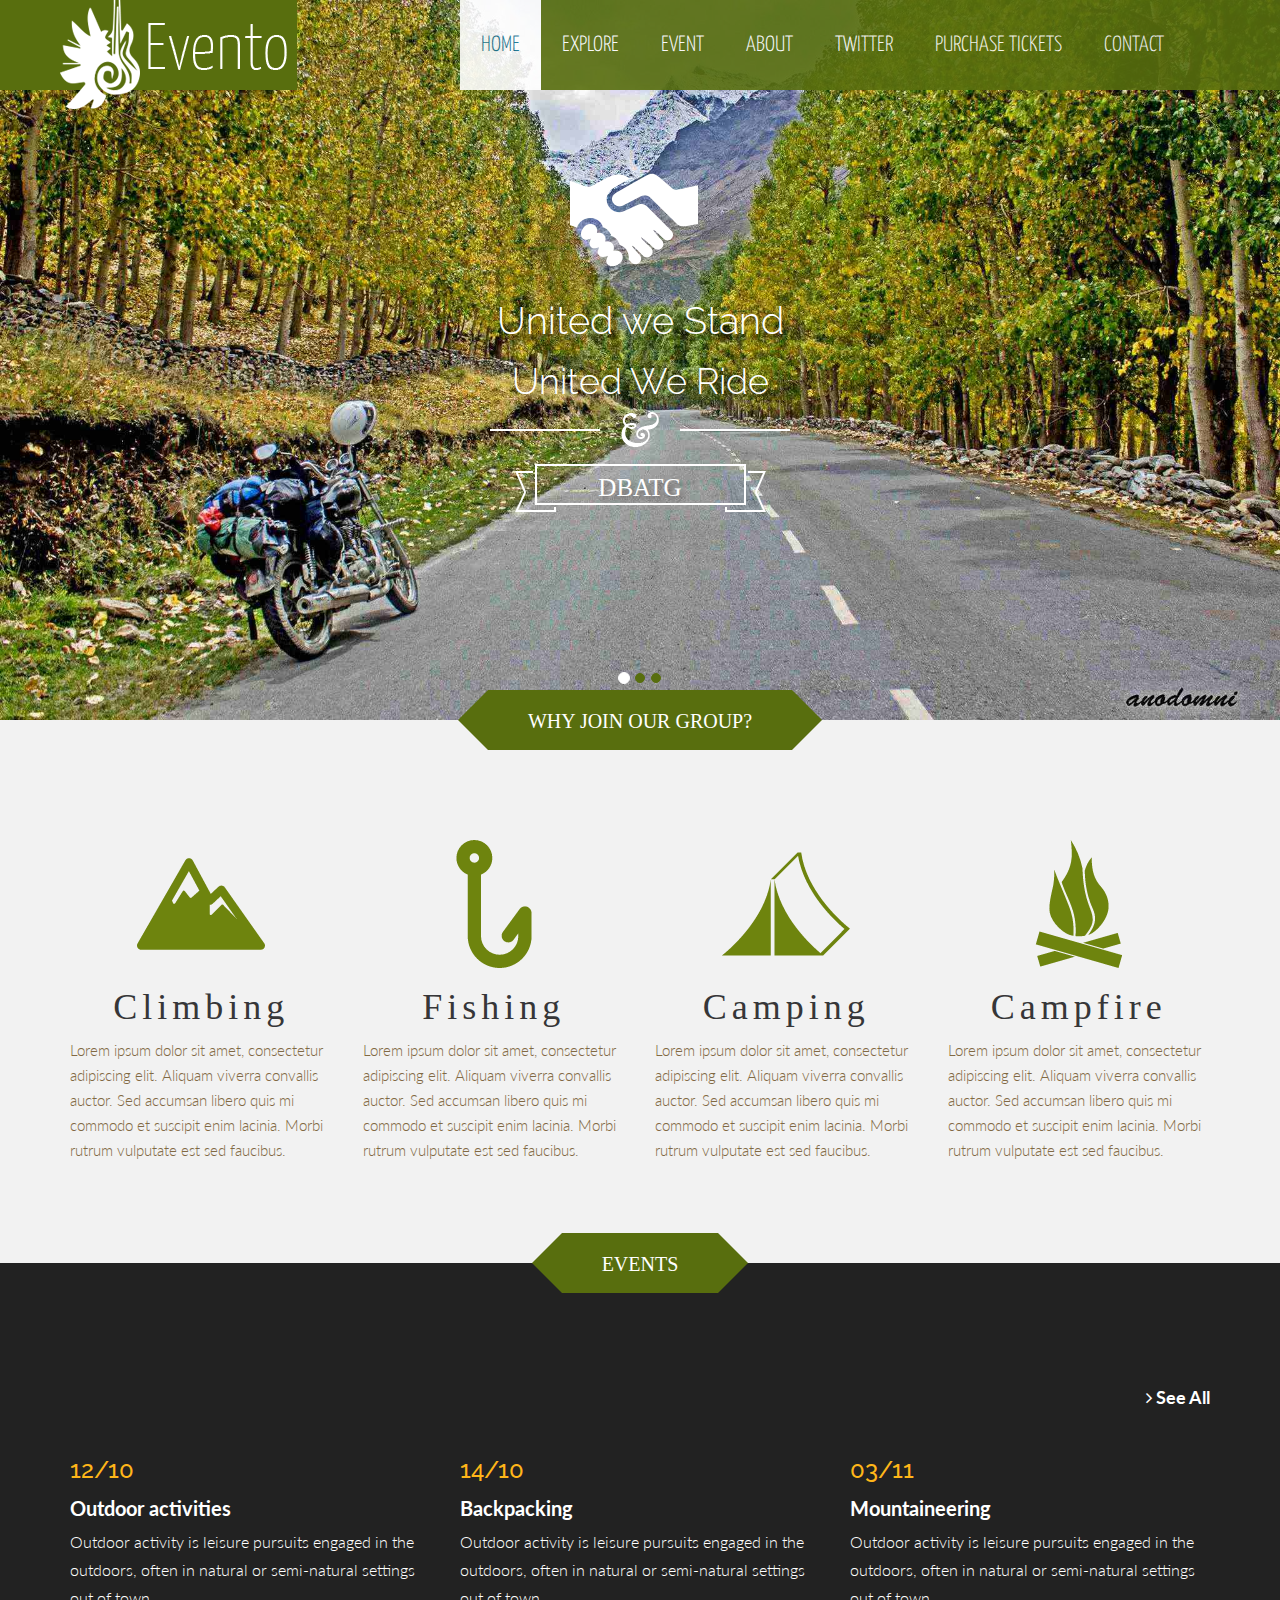
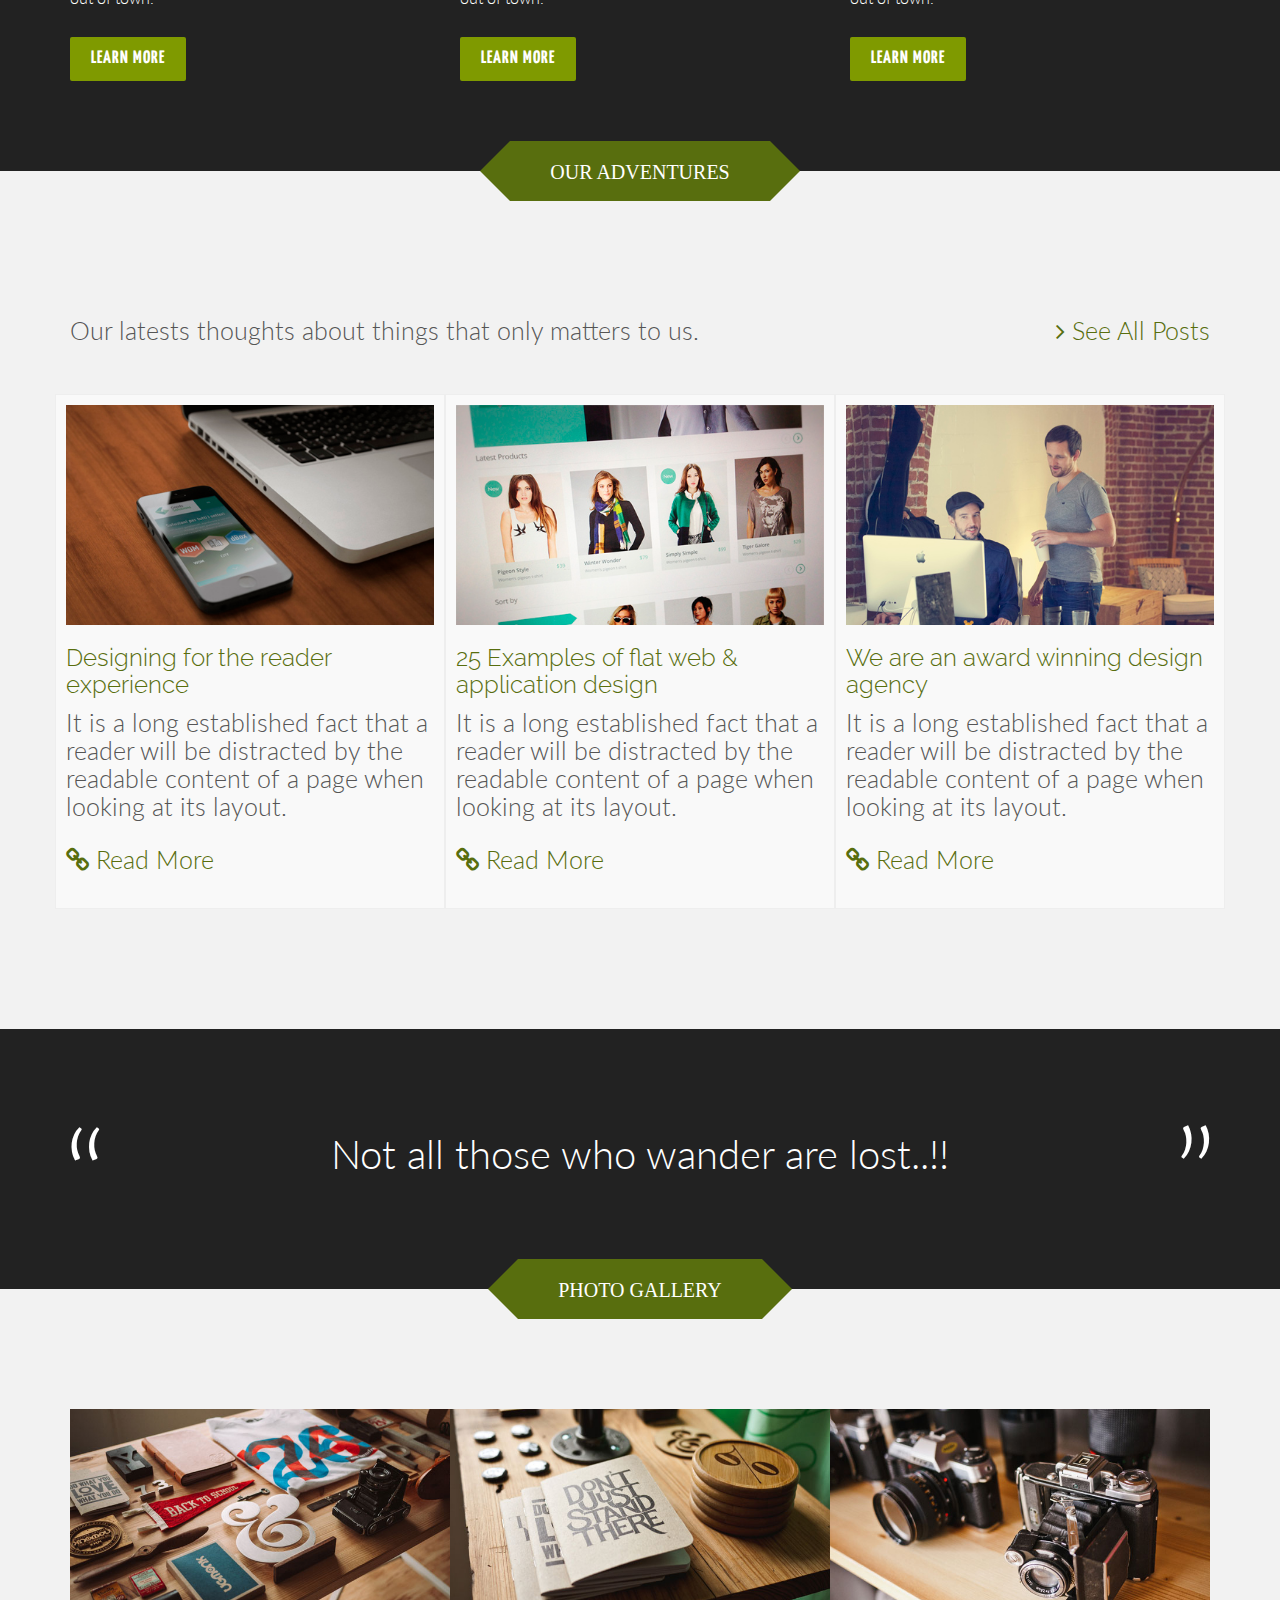
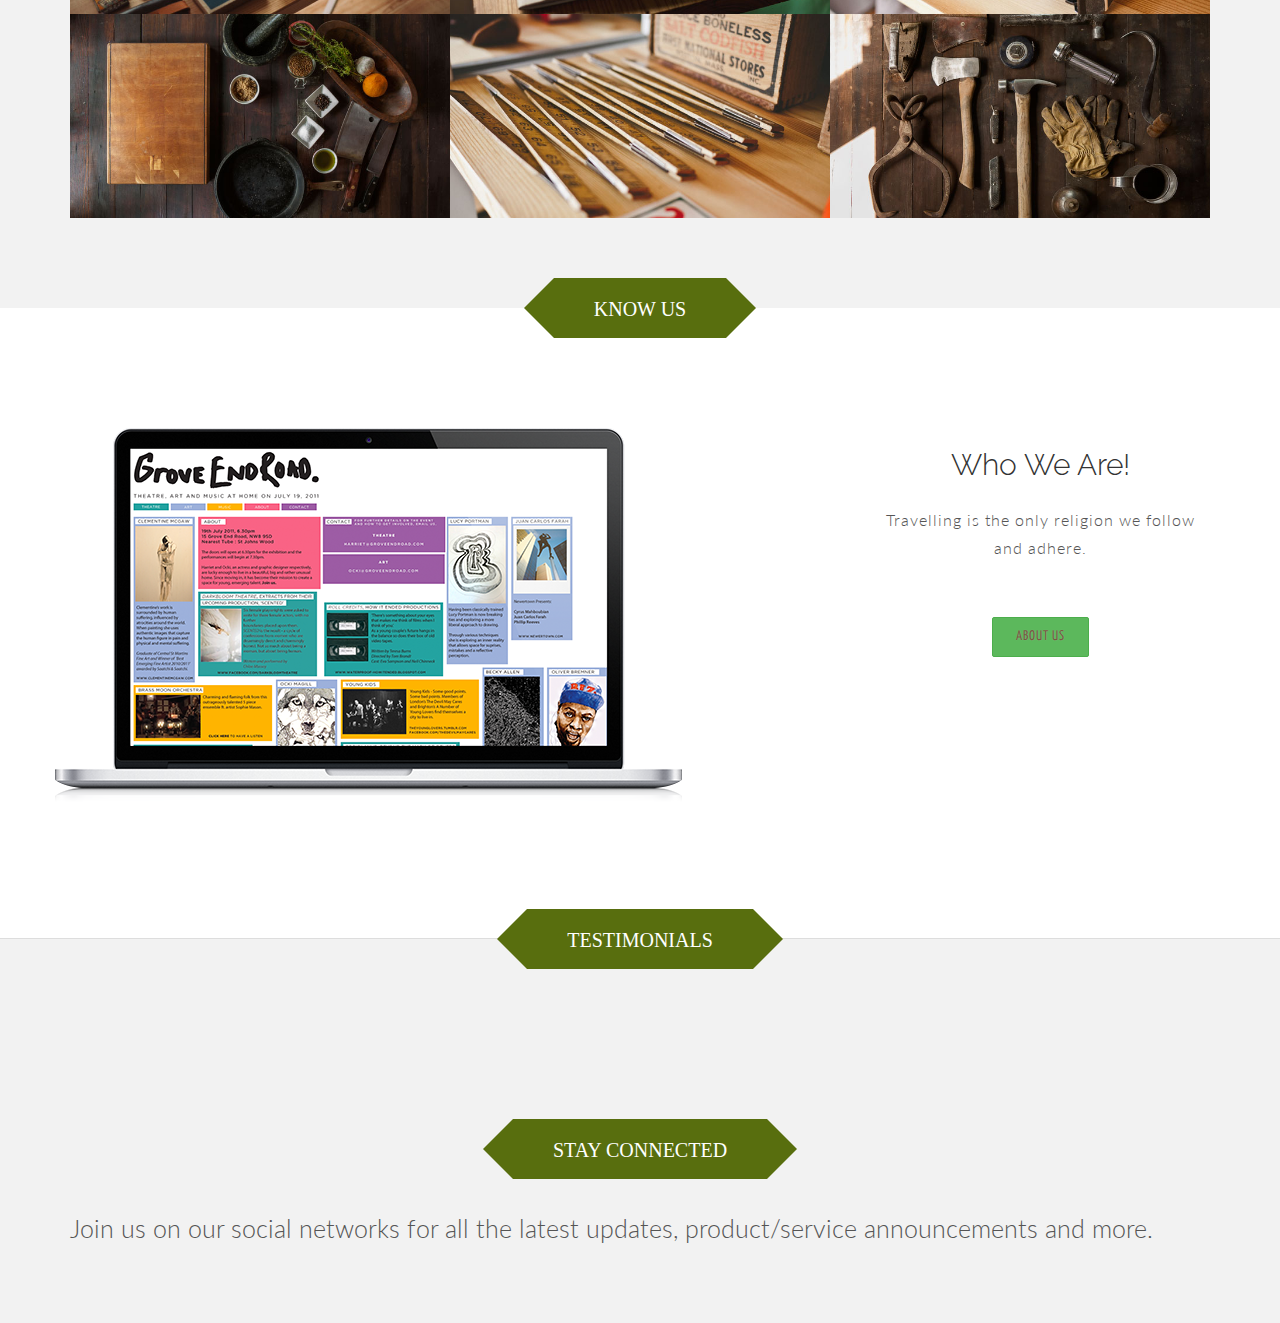
<file: index.html>
<!doctype html>
<html>

<head>
    <meta charset="UTF-8">
    <title>DBATG #fullpower</title>

    <meta name="viewport" content="width=device-width, initial-scale=1.0">
    
    <!-- Bootstrap core CSS -->
    <link href="css/bootstrap.css" rel="stylesheet">

    <!-- Custom styles for this template -->
    <link href="css/main.css" rel="stylesheet">

    <link href="css/font-awesome.min.css" rel="stylesheet">

    <link href="css/animate.css" rel="stylesheet">  
    
    <link href="css/responsive.css" rel="stylesheet">

    <link href='http://fonts.googleapis.com/css?family=Lato:300,400,700,300italic,400italic' rel='stylesheet' type='text/css'>

    <link href='http://fonts.googleapis.com/css?family=Raleway:400,300,700' rel='stylesheet' type='text/css'>

    <link rel="stylesheet" href="../css/style_index.css">

    <link href="owl-carousel/owl.carousel.css" rel="stylesheet">

    <link href="owl-carousel/owl.theme.css" rel="stylesheet">

    <link rel="shortcut icon" href="img/web_images/dbatg-transparent-logo.png" />
    <script src="js/googleanalytics.js"></script>
    <meta name="google-site-verification" content="Kw9OZFOLbIXX3Zl2kiYa1-z90F05KGqMtObAmDJ5TYU" />
    <meta property="fb:app_id" content="664920840316126" />
    <meta property="og:title" content="DBATG" /> 
    <meta property="og:image" content="http://www.dbatg.com/img/web_images/cover_pics/106.jpg" /> 
    <meta property="og:description" content="DBATG is a Delhi based biking and touring group" />
    <meta property="og:url" content="http://www.dbatg.com">
</head>

<body>
    <header id="header" role="banner">      
        <div class="main-nav">
            <div class="container">
                <!-- <div class="header-top">
                    <div class="pull-right social-icons">
                        <a href="#"><i class="fa fa-twitter"></i></a>
                        <a href="#"><i class="fa fa-facebook"></i></a>
                        <a href="#"><i class="fa fa-google-plus"></i></a>
                        <a href="#"><i class="fa fa-youtube"></i></a>
                    </div>
                </div>     --> 
                <div class="row">                   
                    <div class="navbar-header">
                        <button type="button" class="navbar-toggle" data-toggle="collapse" data-target=".navbar-collapse">
                            <span class="sr-only">Toggle navigation</span>
                            <span class="icon-bar"></span>
                            <span class="icon-bar"></span>
                            <span class="icon-bar"></span>
                        </button>
                        <a class="navbar-brand" href="index.html">
                            <img class="img-responsive" src="images/logo.png" alt="logo">
                        </a>                    
                    </div>
                    <div class="collapse navbar-collapse">
                        <ul class="nav navbar-nav navbar-right">                 
                            <li class="scroll active"><a href="#home">Home</a></li>
                            <li class="scroll"><a href="#explore">Explore</a></li>                         
                            <li class="scroll"><a href="#event">Event</a></li>
                            <li class="scroll"><a href="#about">About</a></li>                     
                            <li class="no-scroll"><a href="#twitter">Twitter</a></li>
                            <li><a class="no-scroll" href="#" target="_blank">PURCHASE TICKETS</a></li>
                            <li class="scroll"><a href="#contact">Contact</a></li>       
                        </ul>
                    </div>
                </div>
            </div>
        </div>                    
    </header>
    <div id="main_container">
        <section id="home"> 
            <div id="main-slider" class="carousel slide" data-ride="carousel">
                <ol class="carousel-indicators">
                    <li data-target="#main-slider" data-slide-to="0" class="active"></li>
                    <li data-target="#main-slider" data-slide-to="1"></li>
                    <li data-target="#main-slider" data-slide-to="2"></li>
                </ol>
                <div class="carousel-inner">
                    <div class="item active">
                        <img class="img-responsive" src="img/web_images/cover_pics/106.jpg" alt="slider">                       
                        <div class="carousel-caption hidden-sm hidden-xs">
                            <div id="united"> </div>
                            <h2>United we Stand</h2>
                            <h1>United We Ride</h1>
                            <div id="divider"> </div>
                            <h3 id="grp_name">DBATG</h3>
                            <div id="ribbon"></div>
                        </div>
                    </div>
                    <div class="item">
                        <img class="img-responsive" src="img/web_images/cover_pics/106.jpg" alt="slider">   
                        <div class="carousel-caption hidden-sm hidden-xs">
                            <div id="united"> </div>
                            <h2>United we Stand</h2>
                            <h1>United We Ride</h1>
                            <div id="divider"> </div>
                            <h3 id="grp_name">DBATG</h3>
                            <div id="ribbon"></div>
                        </div>
                    </div>
                    <div class="item">
                        <img class="img-responsive" src="img/web_images/cover_pics/106.jpg" alt="slider">   
                        <div class="carousel-caption">
                            <h2>register for our next event </h2>
                            <h4>full event package only @$199</h4>
                            <a href="#contact" >GRAB YOUR TICKETS <i class="fa fa-angle-right"></i></a>
                        </div>
                    </div>              
                </div>
            </div>      
        </section>

        <!-- Container for Big Events. -->
        <!-- <div id="about_laddakh">
            <a href="/bikersmela.html">
                <div class="upcoming_event_quote">
                    <h4 class="quotes">"Let's Ride , Uite & Celebrate Life..!!"</h4>
                </div>
                <img id="ladakh_cover_img" src="img/web_images/cover_pics/bikers_mela.jpg">
                <div class="upcoming_event_quote">
                    <h4 class="quotes">TEAM DBATG .. PRESENTS.. BIKERS MELA !!</h4>
                </div>
            </a> 
        </div> -->
        <!-- Container for Big Events. -->

        <section class="box-content box-1" id="nav-services">
            <div class="container">
                <div class="heading">
                    <h2>Why Join Our Group?</h2>
                </div>
                <div class="row">
                    <div class="col-md-3">
                        <div class="box-item">
                            <center><img src="images/climbing.png" /></center>
                            <h3>Climbing</h3>
                            <p>Lorem ipsum dolor sit amet, consectetur adipiscing elit. Aliquam viverra convallis auctor. Sed accumsan libero quis mi commodo et suscipit enim lacinia. Morbi rutrum vulputate est sed faucibus.</p>
                        </div>
                    </div>
                    <div class="col-md-3">
                        <div class="box-item">
                            <center><img src="images/fishing.png" /></center>
                            <h3>Fishing</h3>
                            <p>Lorem ipsum dolor sit amet, consectetur adipiscing elit. Aliquam viverra convallis auctor. Sed accumsan libero quis mi commodo et suscipit enim lacinia. Morbi rutrum vulputate est sed faucibus.</p>
                        </div>
                    </div>
                    <div class="col-md-3">
                        <div class="box-item">
                            <center><img src="images/camping.png" /></center>
                            <h3>Camping</h3>
                            <p>Lorem ipsum dolor sit amet, consectetur adipiscing elit. Aliquam viverra convallis auctor. Sed accumsan libero quis mi commodo et suscipit enim lacinia. Morbi rutrum vulputate est sed faucibus.</p>
                        </div>
                    </div>
                    <div class="col-md-3">
                        <div class="box-item">
                            <center><img src="images/fire.png" /></center>
                            <h3>Campfire</h3>
                            <p>Lorem ipsum dolor sit amet, consectetur adipiscing elit. Aliquam viverra convallis auctor. Sed accumsan libero quis mi commodo et suscipit enim lacinia. Morbi rutrum vulputate est sed faucibus.</p>
                        </div>
                    </div>
                </div>
            </div>
        </section>

        <section class="box-content box-2 box-style-1" id="nav-event">
            <div class="container">
                <div class="heading">
                    <h2>EVENTS</h2>
                </div>
                <div class="row">
                    <div class="col-lg-12 goright">
                        <p><a href="#"><i class="fa fa-angle-right"></i> See All </a></p>
                    </div>
                </div><!-- row -->
                <div class="row" id="body_content">
                    <div class="wrap">
                        <div class="col-md-4">
                            <div class="box-item">
                                <h3>12/10</h3>
                                <span>Outdoor activities</span>
                                <p>Outdoor activity is leisure pursuits engaged in the outdoors, often in natural or semi-natural settings out of town.</p>
                                <a href="#" class="btn btn-skin">LEARN MORE</a>
                            </div>
                        </div>
                        <div class="col-md-4">
                            <div class="box-item">
                                <h3>14/10</h3>
                                <span>Backpacking</span>
                                <p>Outdoor activity is leisure pursuits engaged in the outdoors, often in natural or semi-natural settings out of town.</p>
                                <a href="#" class="btn btn-skin">LEARN MORE</a>
                            </div>
                        </div>
                        <div class="col-md-4">
                            <div class="box-item">
                                <h3>03/11</h3>
                                <span>Mountaineering</span>
                                <p>Outdoor activity is leisure pursuits engaged in the outdoors, often in natural or semi-natural settings out of town.</p>
                                <a href="#" class="btn btn-skin">LEARN MORE</a>
                            </div>
                        </div>
                        <div class="clear"></div>
                    </div>
                </div>
            </div>
        </section>

        <!-- <div id="services">
            <div class="container">
                <div class="row mt">
                    <div class="col-lg-1 centered">
                        <i class="fa fa-certificate"></i>
                    </div>
                    <div class="col-lg-3">
                        <h3>Quality Design</h3>
                        <p>It is a long established fact that a reader will be distracted by the readable content of a page when looking at its layout.</p>
                    </div>

                    <div class="col-lg-1 centered">
                        <i class="fa fa-question-circle"></i>
                    </div>
                    <div class="col-lg-3">
                        <h3>Awesome Support</h3>
                        <p>It is a long established fact that a reader will be distracted by the readable content of a page when looking at its layout.</p>
                    </div>
                
                
                    <div class="col-lg-1 centered">
                        <i class="fa fa-globe"></i>
                    </div>
                    <div class="col-lg-3">
                        <h3>Global Services</h3>
                        <p>It is a long established fact that a reader will be distracted by the readable content of a page when looking at its layout.</p>
                    </div>
                
                </div>
            </div>
        </div> -->

        <section class="box-content box-5" id="nav-adventures">
            <div class="container">
                <div class="col-lg-12">
                    <div class="row heading">
                        <h2>Our Adventures</h2>
                    </div>
                </div><!-- col-lg-12 -->
                <div class="row mt">
                    <div class="col-lg-8">
                        <p>Our latests thoughts about things that only matters to us.</p>
                    </div><!-- col-lg-8-->
                    <div class="col-lg-4 goright">
                        <p><a href="blog.html"><i class="fa fa-angle-right"></i> See All Posts</a></p>
                    </div>
                </div><!-- row -->
                
                <div class="row mt">
                    <div class="col-lg-4 box-item" >
                        <img class="img-responsive" src="img/post01.jpg" alt="">
                        <h3><a href="#">Designing for the reader experience</a></h3>
                        <p>It is a long established fact that a reader will be distracted by the readable content of a page when looking at its layout.</p>
                        <p><a href="#"><i class="fa fa-link"></i> Read More</a></p>
                    </div>
                    <div class="col-lg-4 box-item">
                        <img class="img-responsive" src="img/post02.jpg" alt="">
                        <h3><a href="#">25 Examples of flat web & application design</a></h3>
                        <p>It is a long established fact that a reader will be distracted by the readable content of a page when looking at its layout.</p>
                        <p><a href="#"><i class="fa fa-link"></i> Read More</a></p>
                    </div>
                    <div class="col-lg-4 box-item">
                        <img class="img-responsive" src="img/post03.jpg" alt="">
                        <h3><a href="#">We are an award winning design agency</a></h3>
                        <p>It is a long established fact that a reader will be distracted by the readable content of a page when looking at its layout.</p>
                        <p><a href="#"><i class="fa fa-link"></i> Read More</a></p>
                    </div>      
                </div><!-- row -->
            </div>
        </section>
        
        <!-- <div id="about_main_container">
            <div class="about_us_container">
                <div id="aout_us_header">
                    <h3>About Us</h3>
                    <div id="about_us_content">
                        <p id="about_us_paragraph">
                            OUR GROUP MOTTO - "UNITED WE STAND .. UNITED WE RIDE"
                        </p>
                        <p>
                            <b>Delhi Bikers Adventure Tour Group</b> is a Delhi based biking and touring group laid in the year <b>  March 2012  </b> with few members who had a keen and similar interest in biking as well as touring the globe on two wheels.<br /><br/>No matter what motor bike you ride , what region you belong , if you have passion for motorbiking and adventure you are welcome. Motorbiking is the only religion we follow and adhere. Group has started with 4 members and now we are more than <b>3000 RIDERS</b> & Footfall of <b> ~ 1 lakh+ </b> facebook users.</b> <br>PAN INDIA.<br/><br/> Brotherhood and CAN DO SPIRIT is the very essence which exists in the group foundation.
                        </p>
                    </div>
                </div>
                <div class="about_us_image_container">
                    <div id="about_us_group_image">
                    </div>
                </div>
            </div>
        </div> -->

        <!-- ////////////Content Box 04 -->
        <section class="box-content box-4 box-style-3">
            <div class="container">
                <div class="row">
                    <div class="box-item">
                        <blockquote>
                            <p>Not all those who wander are lost..!!</p>
                        </blockquote>
                    </div>
                </div>
            </div>
        </section>

        <!-- ////////////Content Box 03 -->
        <section class="box-content box-3" id="nav-gallery">
            <div class="container">
                <div class="row heading">
                    <div class="col-lg-12"> 
                        <h2>PHOTO GALLERY</h2>
                    </div>
                </div>
                <div class="no-gutter">
                    <div class="col-lg-4 col-sm-6">
                        <a href="#" class="portfolio-box">
                            <img src="images/portfolio-1.jpg" class="img-responsive" alt="">
                            <div class="portfolio-box-caption">
                                <div class="portfolio-box-caption-content">
                                    <div class="project-category text-faded">
                                        Category
                                    </div>
                                    <div class="project-name">
                                        Project Name
                                    </div>
                                </div>
                            </div>
                        </a>
                    </div>
                    <div class="col-lg-4 col-sm-6">
                        <a href="#" class="portfolio-box">
                            <img src="images/portfolio-2.jpg" class="img-responsive" alt="">
                            <div class="portfolio-box-caption">
                                <div class="portfolio-box-caption-content">
                                    <div class="project-category text-faded">
                                        Category
                                    </div>
                                    <div class="project-name">
                                        Project Name
                                    </div>
                                </div>
                            </div>
                        </a>
                    </div>
                    <div class="col-lg-4 col-sm-6">
                        <a href="#" class="portfolio-box">
                            <img src="images/portfolio-3.jpg" class="img-responsive" alt="">
                            <div class="portfolio-box-caption">
                                <div class="portfolio-box-caption-content">
                                    <div class="project-category text-faded">
                                        Category
                                    </div>
                                    <div class="project-name">
                                        Project Name
                                    </div>
                                </div>
                            </div>
                        </a>
                    </div>
                    <div class="col-lg-4 col-sm-6">
                        <a href="#" class="portfolio-box">
                            <img src="images/portfolio-4.jpg" class="img-responsive" alt="">
                            <div class="portfolio-box-caption">
                                <div class="portfolio-box-caption-content">
                                    <div class="project-category text-faded">
                                        Category
                                    </div>
                                    <div class="project-name">
                                        Project Name
                                    </div>
                                </div>
                            </div>
                        </a>
                    </div>
                    <div class="col-lg-4 col-sm-6">
                        <a href="#" class="portfolio-box">
                            <img src="images/portfolio-5.jpg" class="img-responsive" alt="">
                            <div class="portfolio-box-caption">
                                <div class="portfolio-box-caption-content">
                                    <div class="project-category text-faded">
                                        Category
                                    </div>
                                    <div class="project-name">
                                        Project Name
                                    </div>
                                </div>
                            </div>
                        </a>
                    </div>
                    <div class="col-lg-4 col-sm-6">
                        <a href="#" class="portfolio-box">
                            <img src="images/portfolio-6.jpg" class="img-responsive" alt="">
                            <div class="portfolio-box-caption">
                                <div class="portfolio-box-caption-content">
                                    <div class="project-category text-faded">
                                        Category
                                    </div>
                                    <div class="project-name">
                                        Project Name
                                    </div>
                                </div>
                            </div>
                        </a>
                    </div>
                </div>
            </div>
        </section>

        <div id="greywrap">
            <div class="container box-content">
                <div class="row heading"> 
                    <h2>Know US</h2>
                </div>
                <div class="row">
                    <div class="col-lg-8 centered">
                        <img class="img-responsive" src="images/macbook.png" align="">
                    </div>
                    <div class="col-lg-4">
                        <h2>Who We Are!</h2>
                        <p>Travelling is the only religion we follow and adhere.</p>
                        <p><a class="btn btn-success">About Us</a></p>
                    </div>                  
                </div><!-- row -->
            </div>
            <br>
            <br>
        </div>

        <!-- <div id="whoweare">
            <div id="member_details">
                <div class="who_we_are_image_container">
                    <div id="who_we_are_group_image">
                    </div>
                </div>
                <div id="who_we_are_header">
                    <h4>Who We Are ?</h4>
                    <div id="who_we_are_content">
                        <p id="who_we_are_paragraph">
                            OUR GROUP MOTTO - "UNITED WE STAND .. UNITED WE RIDE"
                        </p>
                        <p>We all belong to&nbsp; motorbiking world who has passion for adventure, touring and exploration.<br />No matteer if you have fantsay or dream for any random destination, share , ride and explore with us.<br />Delhi Bikers organises a breakfast ride every month gathering more than 250&nbsp;riders and a weekend ride- keeping the spirit of brotherhood alive.</p><p>We have&nbsp;also started &nbsp;<strong>Bikers vs. Wild seasons</strong>,&nbsp;a unique approach where we aim, plan and ride to a predeicded area or region . Here we enjoy the mother nature and its beauty during camping.&nbsp;Each member has to contribute towards daily chores, whether its settting camps,&nbsp;arranging food and water supply or bonfire.<br />We have succeeded doing 10 events in&nbsp;past 2 years with extreme adventure rides and activities in remote areas. Two&nbsp;of our season was clutched in <strong>Nepal, Mustang Valley</strong> covering extreme nature in its RAW FORMAT.</p>

                    </div>
                    <a href="whoweare.html">
                        <div id="know_us">
                            Know Us >
                        </div>
                    </a>
                </div>
            </div>
        </div> -->

        <section class="box-content box-6 box-style-2" id="nav-testimonials">
            <div class="container">
                <div class="row heading">
                    <h2>Testimonials</h2>
                </div>
                <div class="row">
                    <div id="owl-brand" class="owl-carousel">
                        <div class="row">
                            <div class="col-md-6">
                                <div class="item box-item">
                                    <img src="images/partner1.png" class="img-circle" />
                                    <p>Lorem Ipsum is simply dummy text of the printing and typesetting industry. Lorem Ipsum has been the industrys standard dummy text ever since the 1500s, when an unknown printer took a galley.</p>
                                    <span>Catherine Grace - America</span>
                                </div>
                            </div>
                            <div class="col-md-6">
                                <div class="item box-item">
                                    <img src="images/partner2.png" class="img-circle" />
                                    <p>Lorem Ipsum is simply dummy text of the printing and typesetting industry. Lorem Ipsum has been the industrys standard dummy text ever since the 1500s, when an unknown printer took a galley.</p>
                                    <span>Catherine Grace - America</span>
                                </div>
                            </div>
                        </div>
                        <div class="row">
                            <div class="col-md-6">
                                <div class="item box-item">
                                    <img src="images/partner3.png" class="img-circle" />
                                    <p>Lorem Ipsum is simply dummy text of the printing and typesetting industry. Lorem Ipsum has been the industrys standard dummy text ever since the 1500s, when an unknown printer took a galley.</p>
                                    <span>Catherine Grace - America</span>
                                </div>
                            </div>
                            <div class="col-md-6">
                                <div class="item box-item">
                                    <img src="images/partner1.png" class="img-circle" />
                                    <p>Lorem Ipsum is simply dummy text of the printing and typesetting industry. Lorem Ipsum has been the industrys standard dummy text ever since the 1500s, when an unknown printer took a galley.</p>
                                    <span>Catherine Grace - America</span>
                                </div>
                            </div>
                        </div>
                    </div>
                </div>
            </div>
        </section>

        <section class="box-content box-7" id="location"> 
            <div class="container">
                <div class="heading" style="margin-bottom: 0;"> 
                    <h2>Stay Connected</h2>
                </div>
                <div class="row mt">
                    <div class="col-lg-12">
                        <p>Join us on our social networks for all the latest updates, product/service announcements and more.</p>
                        <br>
                    </div><!-- col-lg-12 -->
                </div><!-- row -->
            </div>
        </section>
        
        <!-- <div id="cf">
            <div class="container">
                <div class="row">
                    <div class="col-lg-8">
                        <div id="mapwrap">
                            <iframe height="400" width="100%" frameborder="0" scrolling="no" marginheight="0" marginwidth="0" src="https://www.google.es/maps?t=m&amp;ie=UTF8&amp;ll=52.752693,22.791016&amp;spn=67.34552,156.972656&amp;z=6&amp;output=embed"></iframe>
                        </div>  
                    </div>
                    <div class="col-lg-4">
                        <h4>ADDRESS<br/>Minsk - Head Office</h4>
                        <br>
                        <p>
                            Business Center, SomeAve 987,<br/>
                            Minsk, Belarus.
                        </p>
                        <p>
                            P: +55 4839-4390<br/>
                            F: +55 4333-4345<br/>
                            E: <a href="mailto:#">hello@linkagency.com</a>
                        </p>
                        <p>The point of using Lorem Ipsum is that it has a more-or-less normal distribution of letters, as opposed to using 'Content here, content here', making it look like readable English.</p>
                    </div>
                </div>
            </div>
        </div> -->
        <div id="footer_content"></div>
</body>
<script type="text/javascript" src="js/jquery.js"></script>
<script type="text/javascript" src="js/bootstrap.min.js"></script>
<script type="text/javascript" src="http://maps.google.com/maps/api/js?sensor=true"></script>
<script type="text/javascript" src="js/gmaps.js"></script>
<script type="text/javascript" src="js/smoothscroll.js"></script>
<script type="text/javascript" src="js/jquery.parallax.js"></script>
<script type="text/javascript" src="js/coundown-timer.js"></script>
<script type="text/javascript" src="js/jquery.scrollTo.js"></script>
<script type="text/javascript" src="js/jquery.nav.js"></script>
<script type="text/javascript" src="js/main.js"></script>
<script type="text/javascript" src="owl-carousel/owl.carousel.js"></script>
</html>
</file>
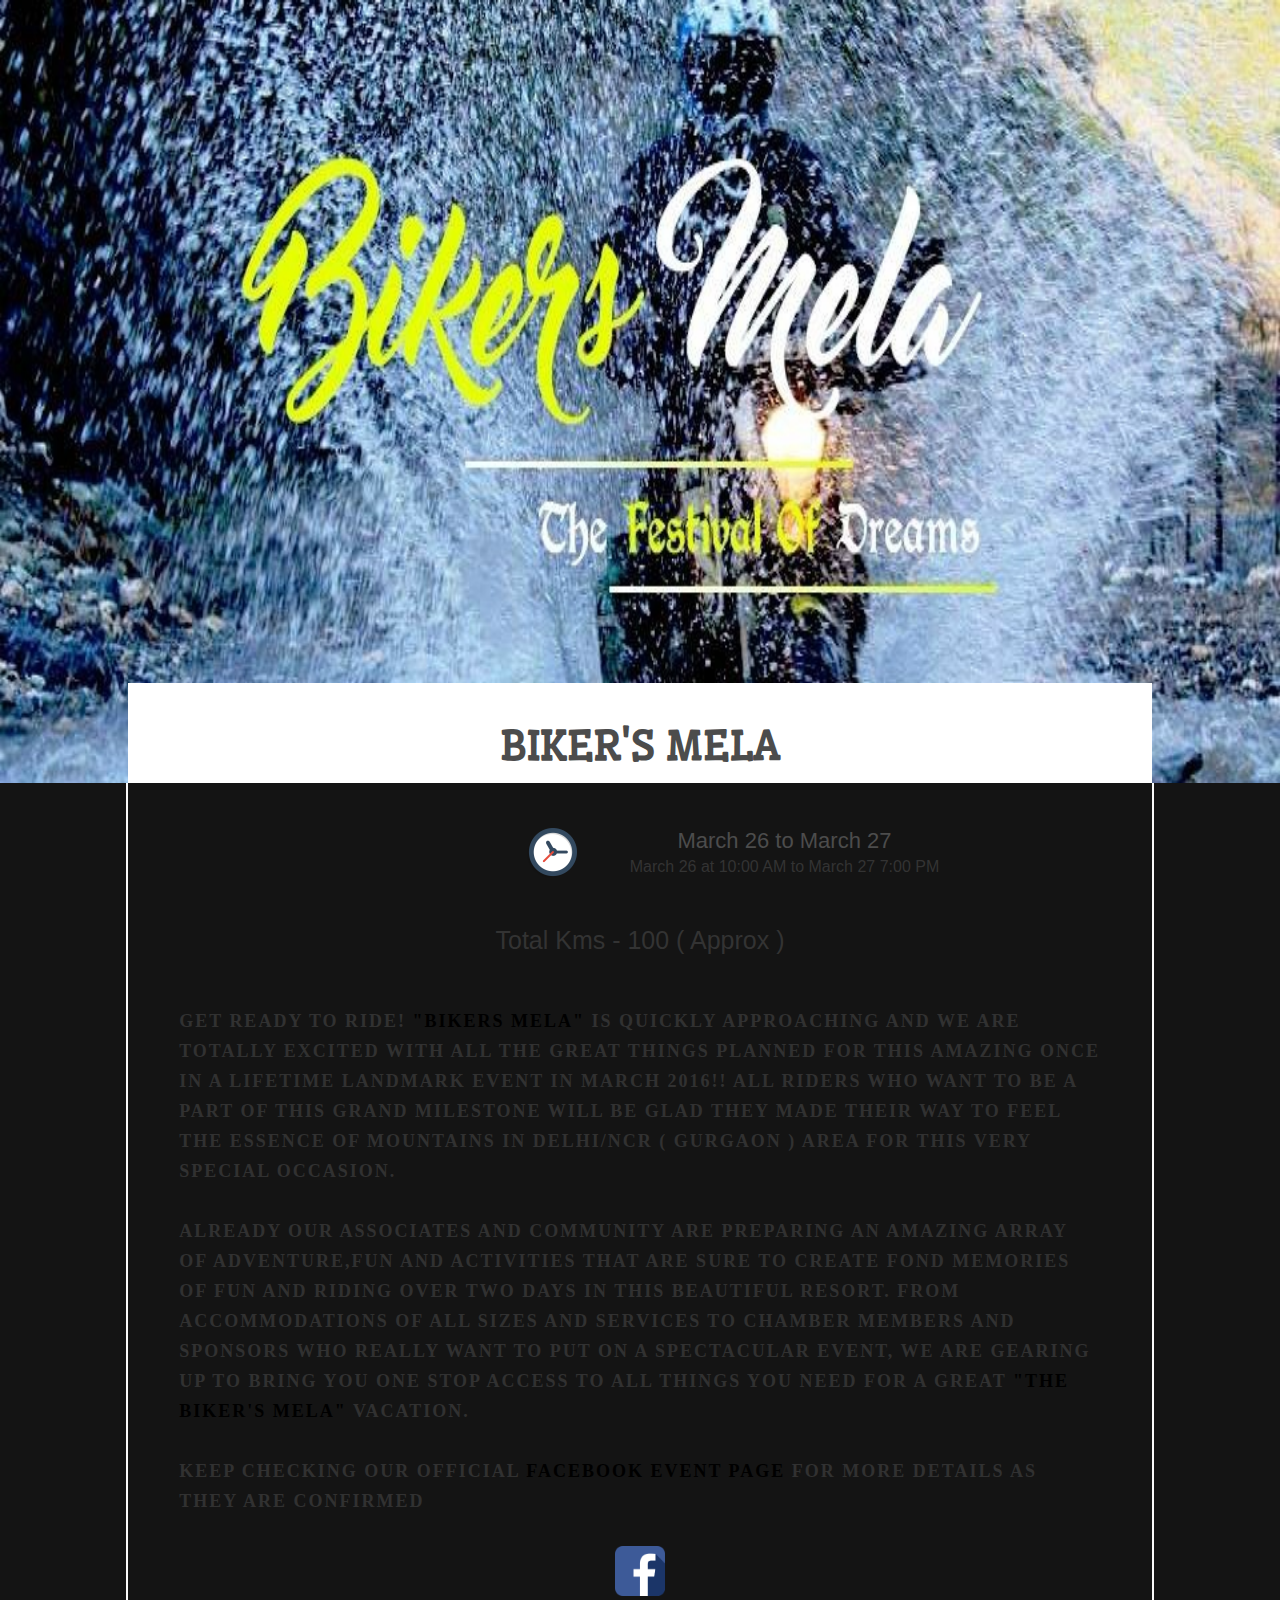
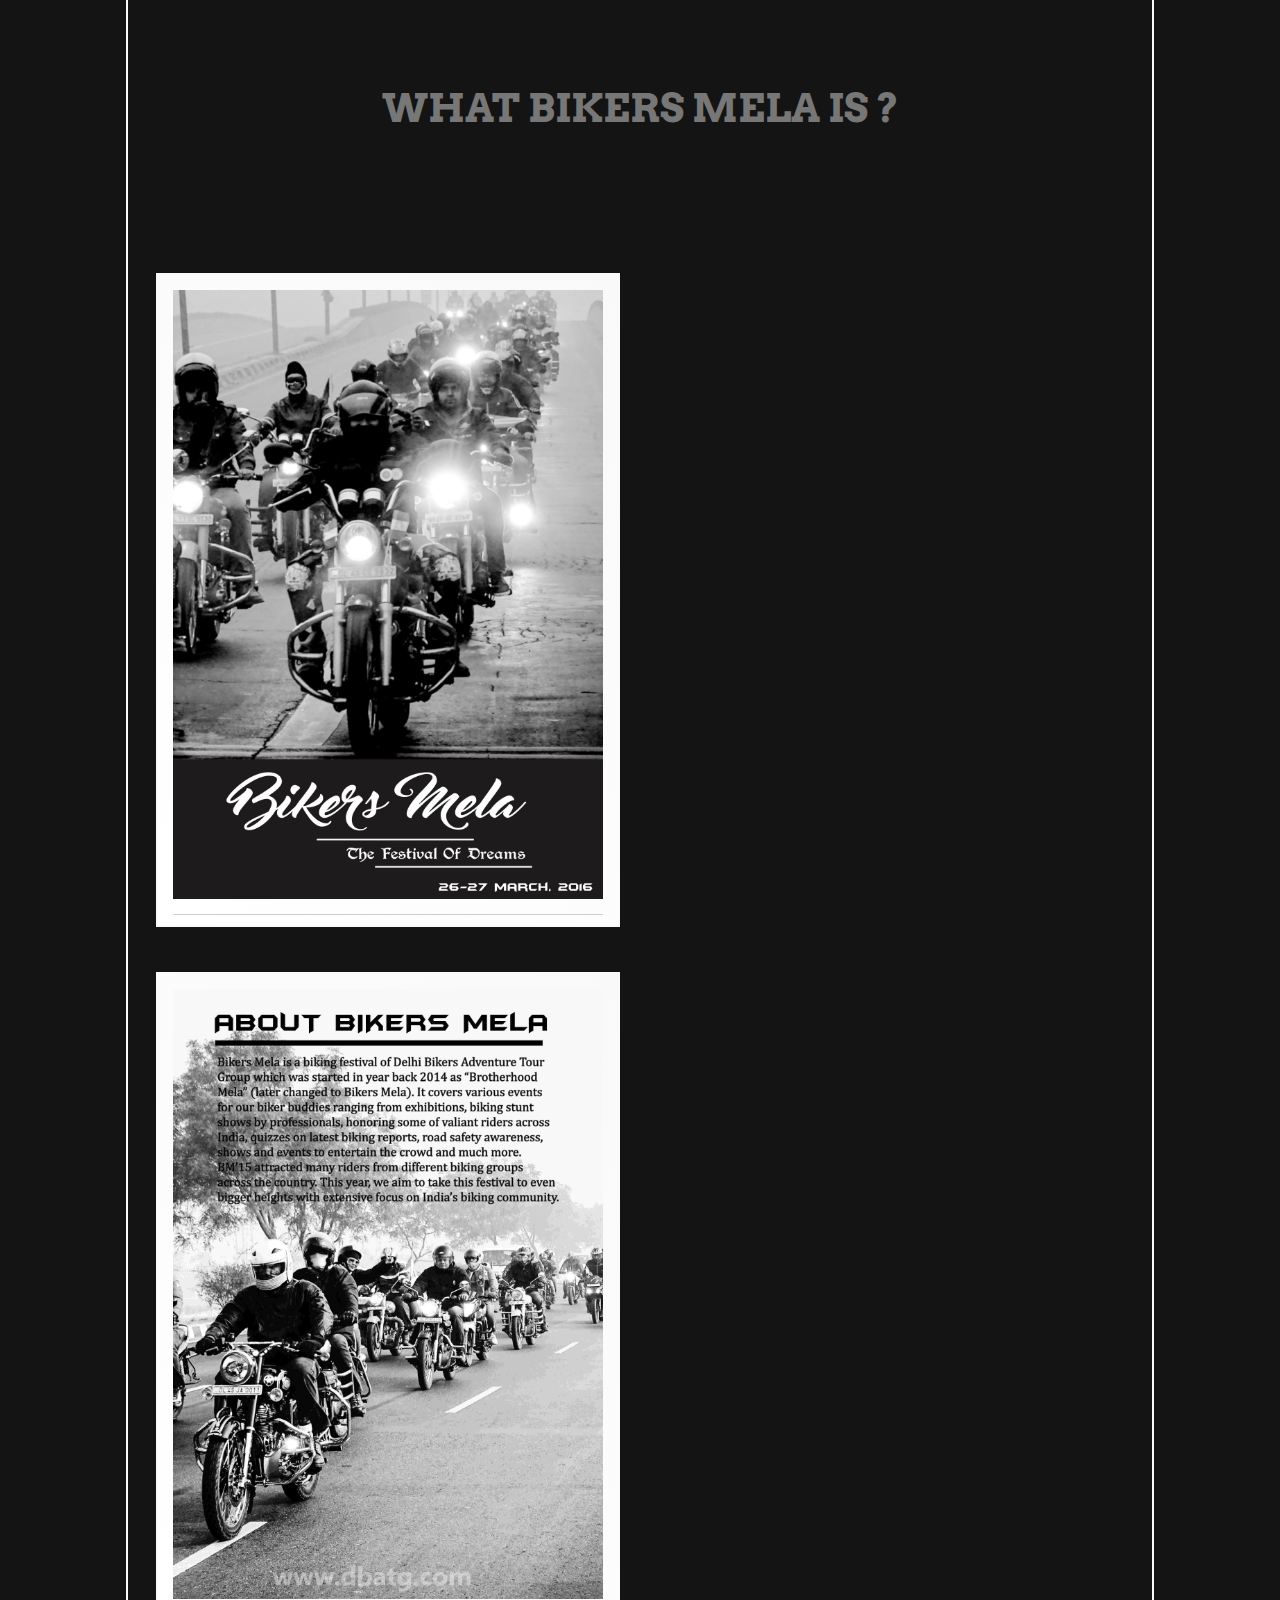
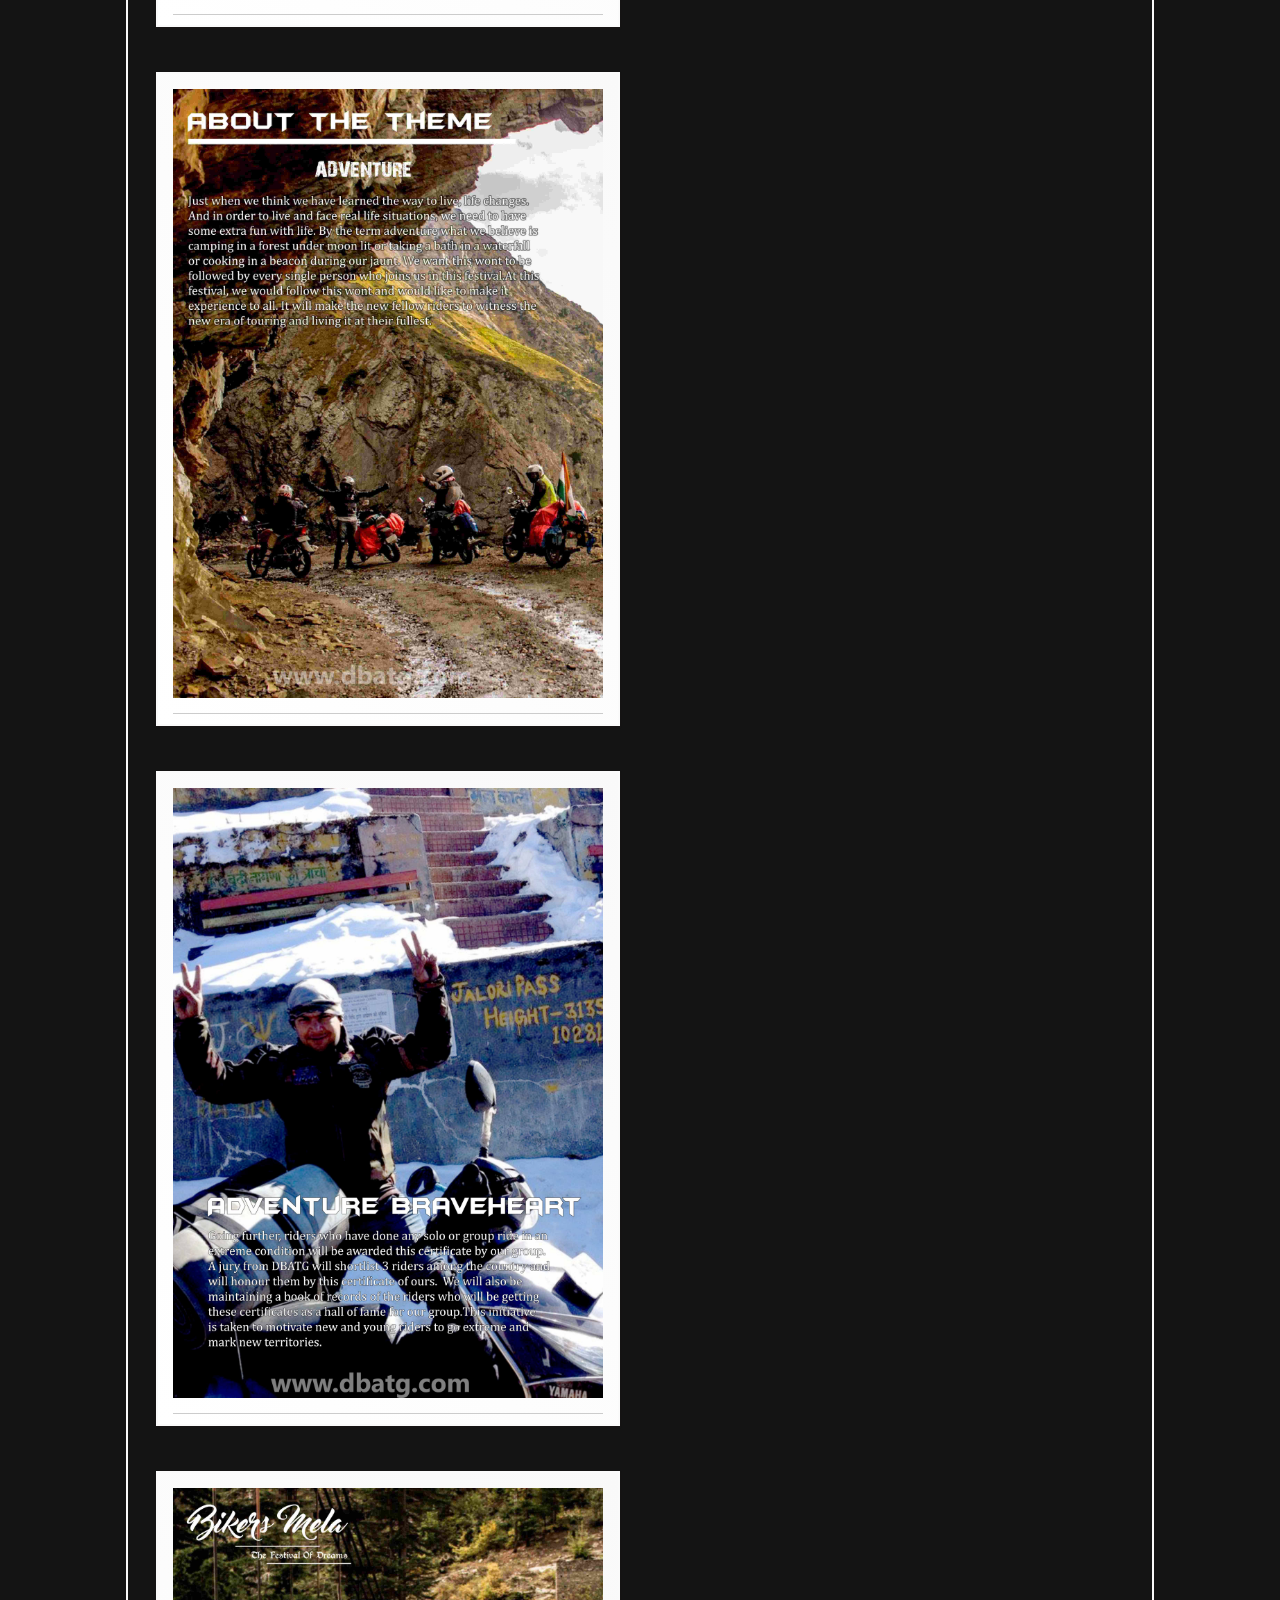
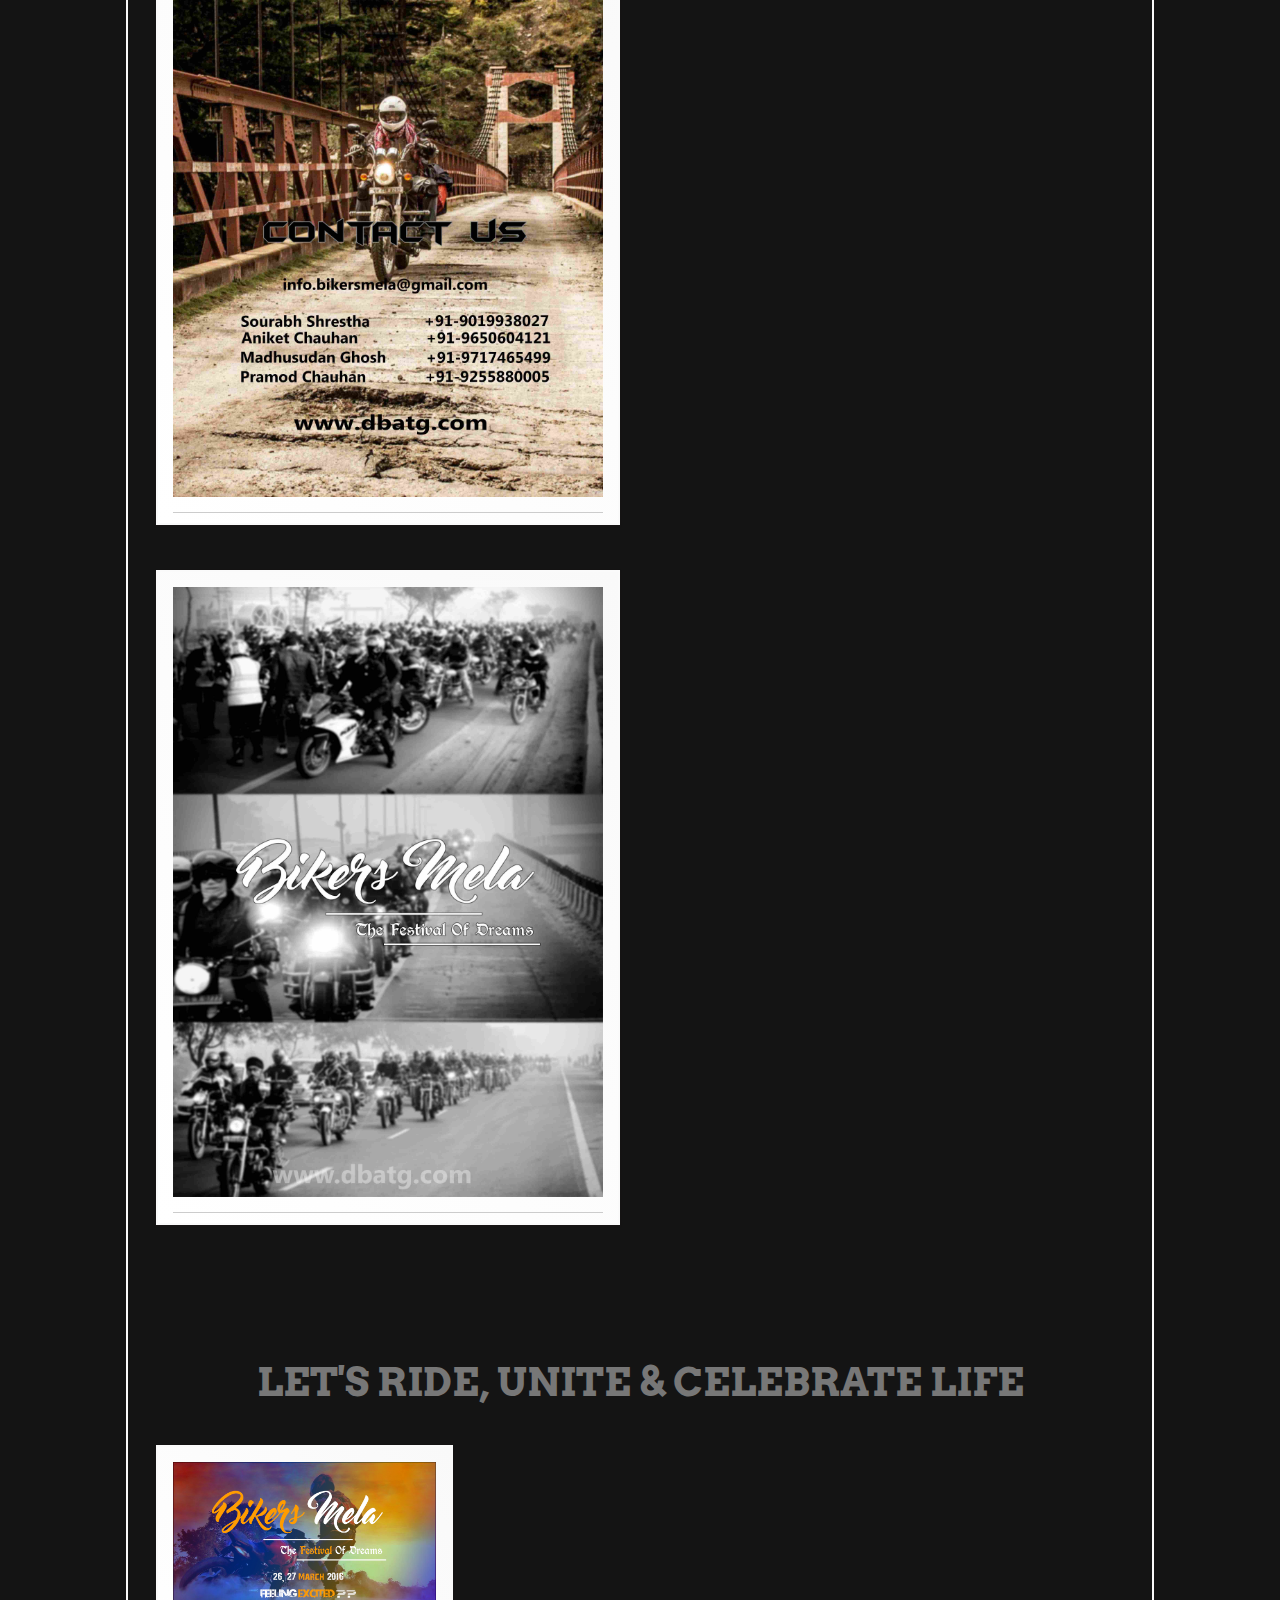
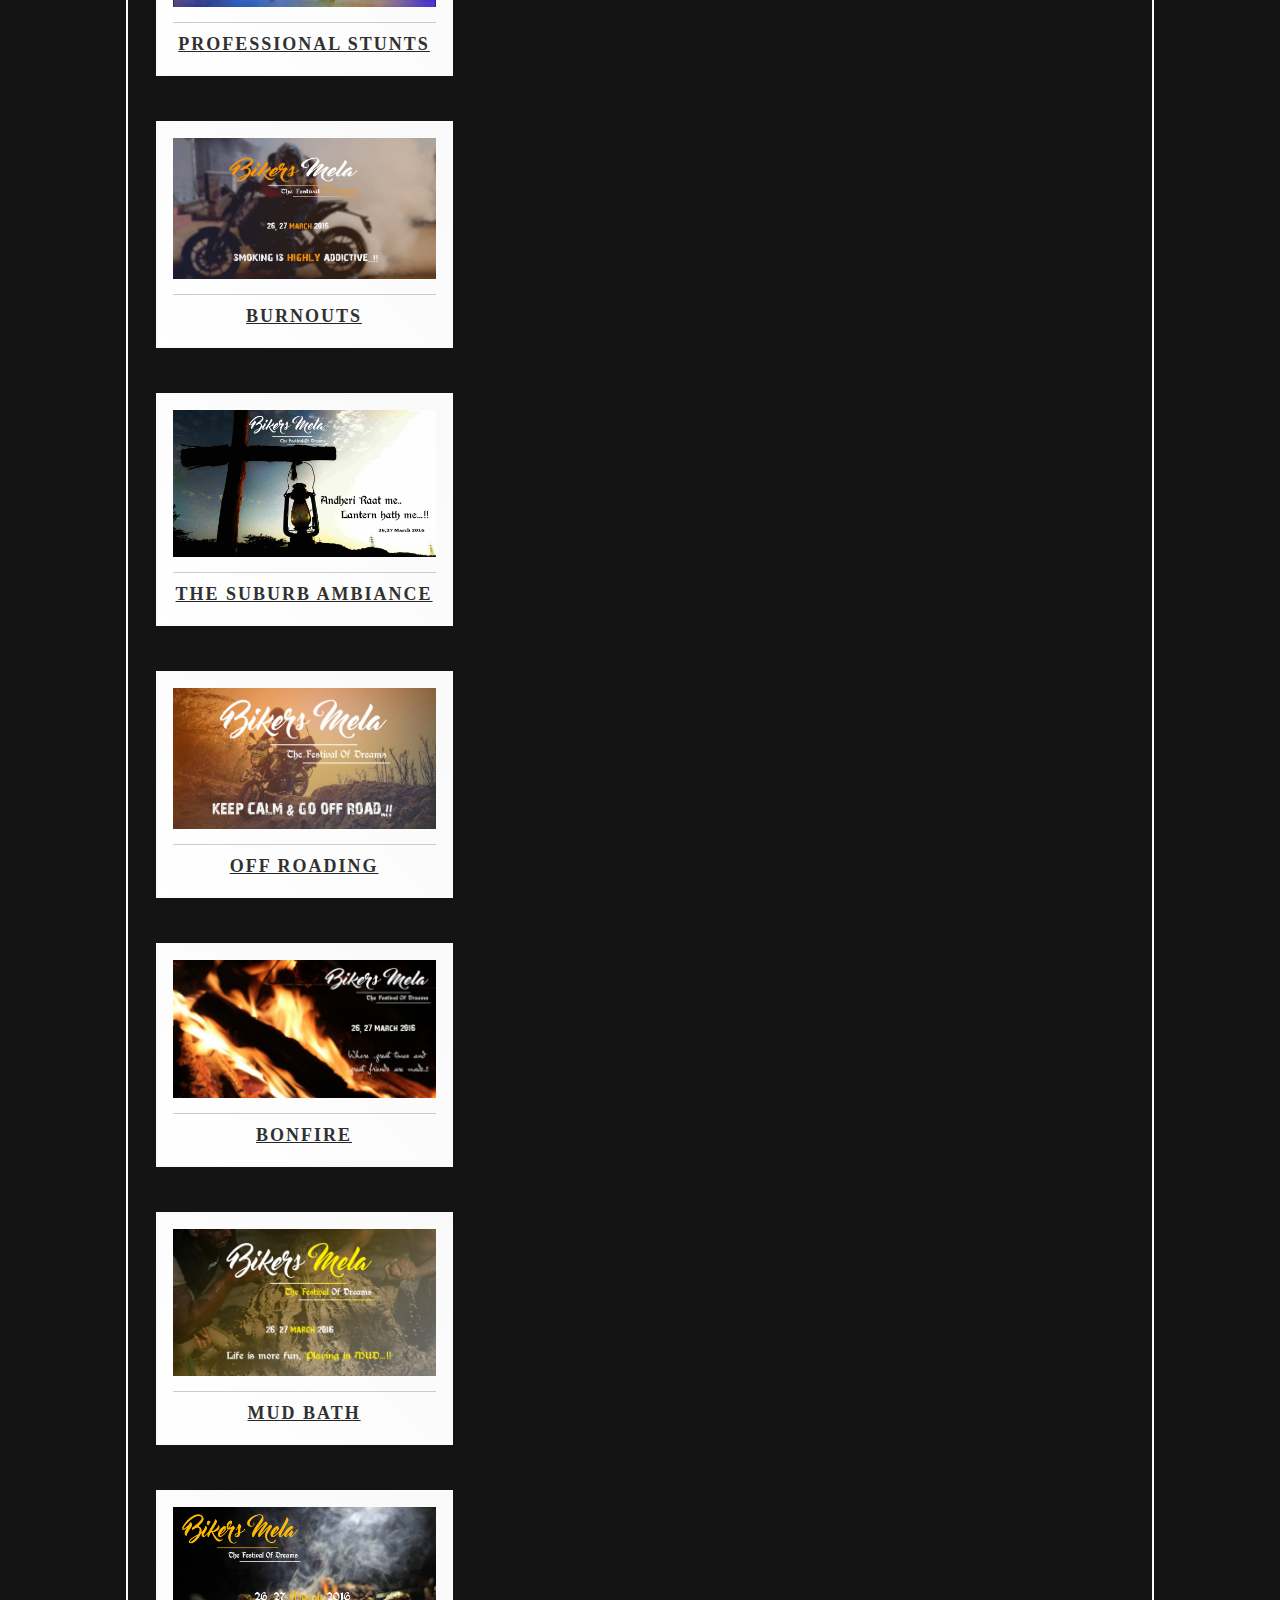
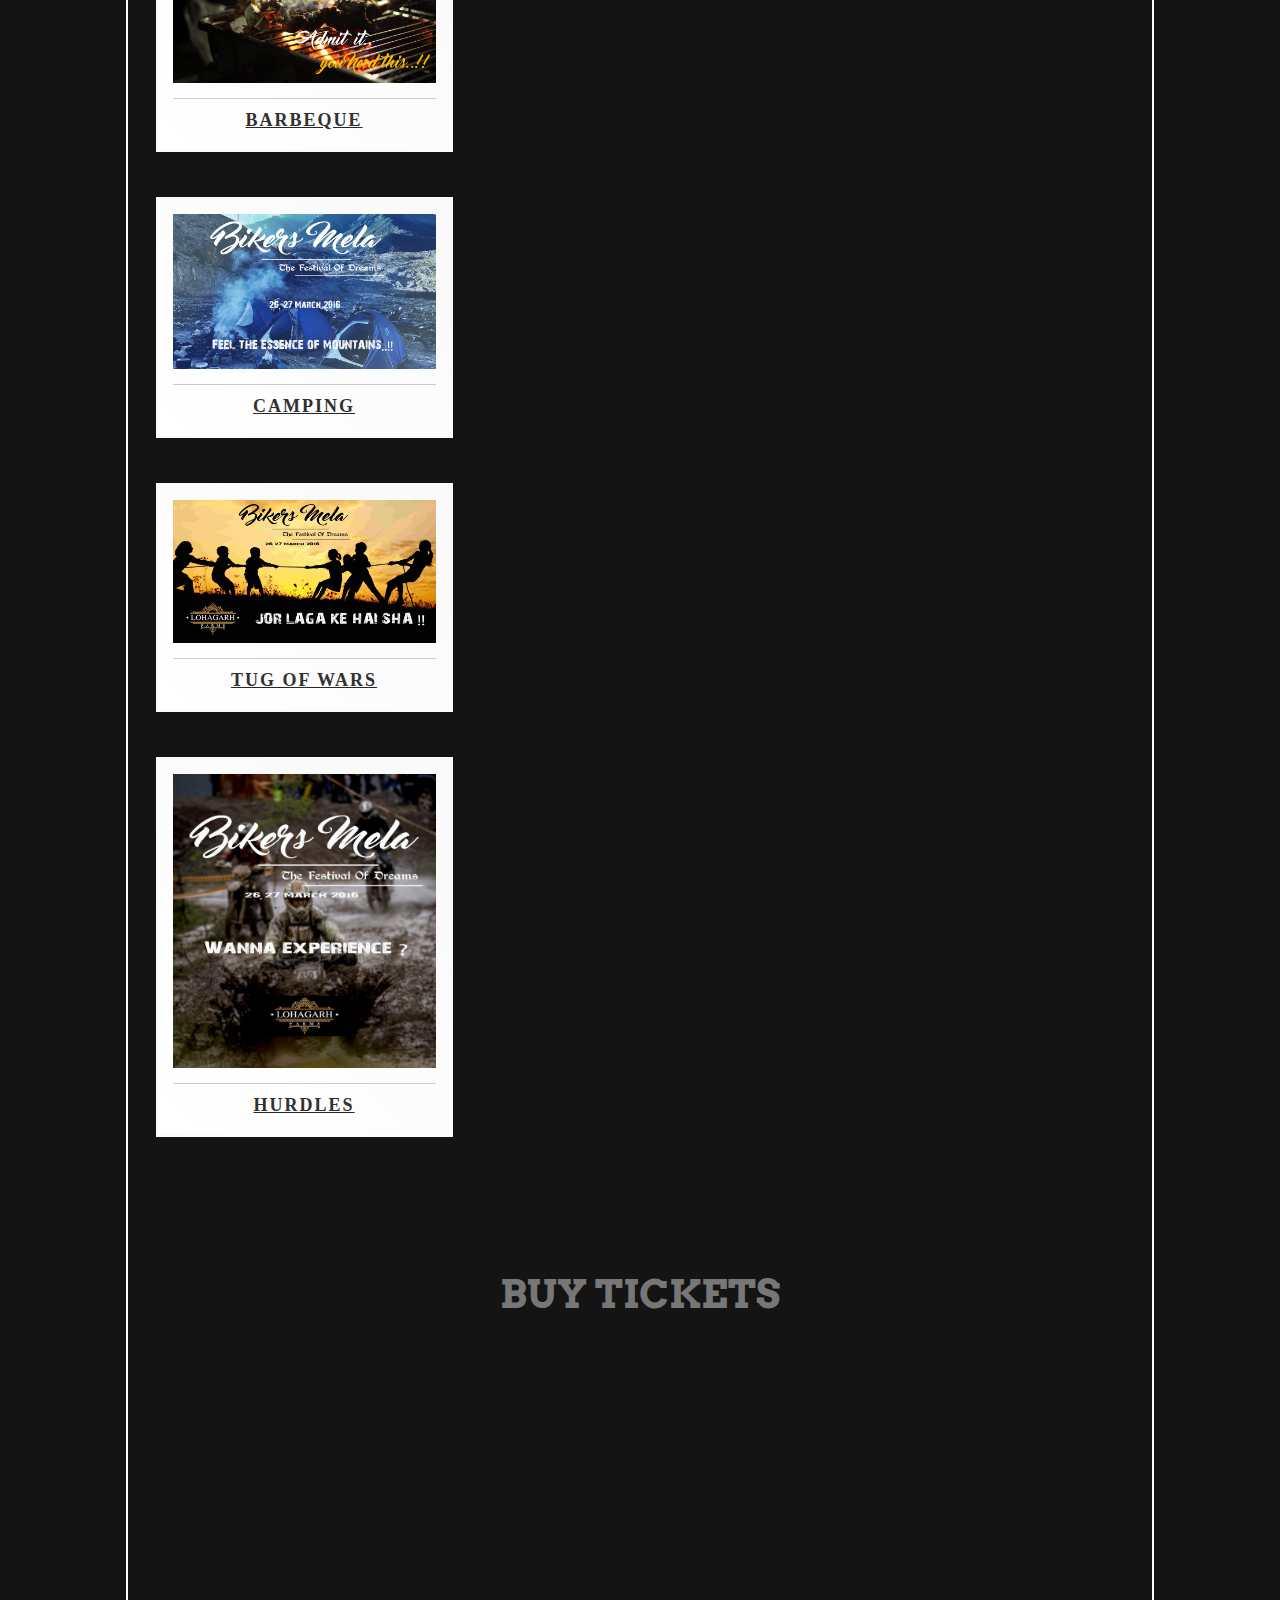
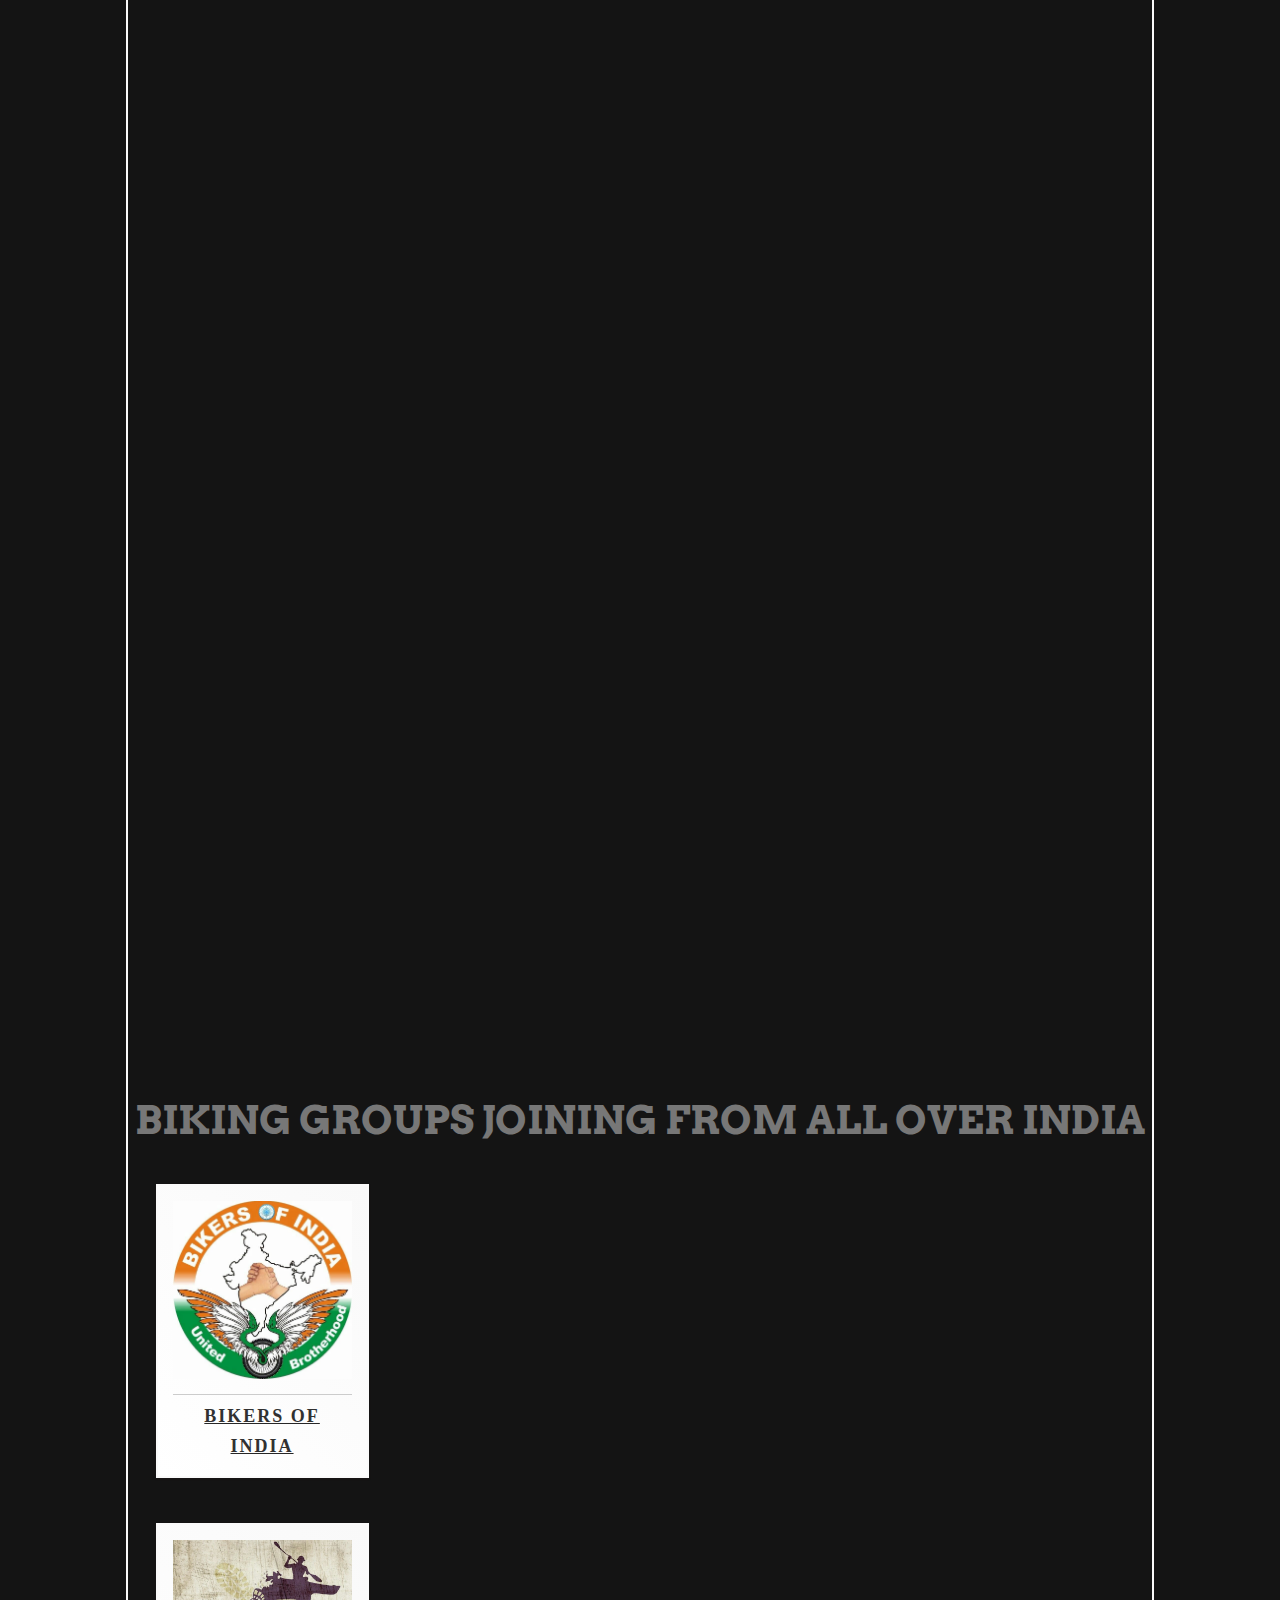
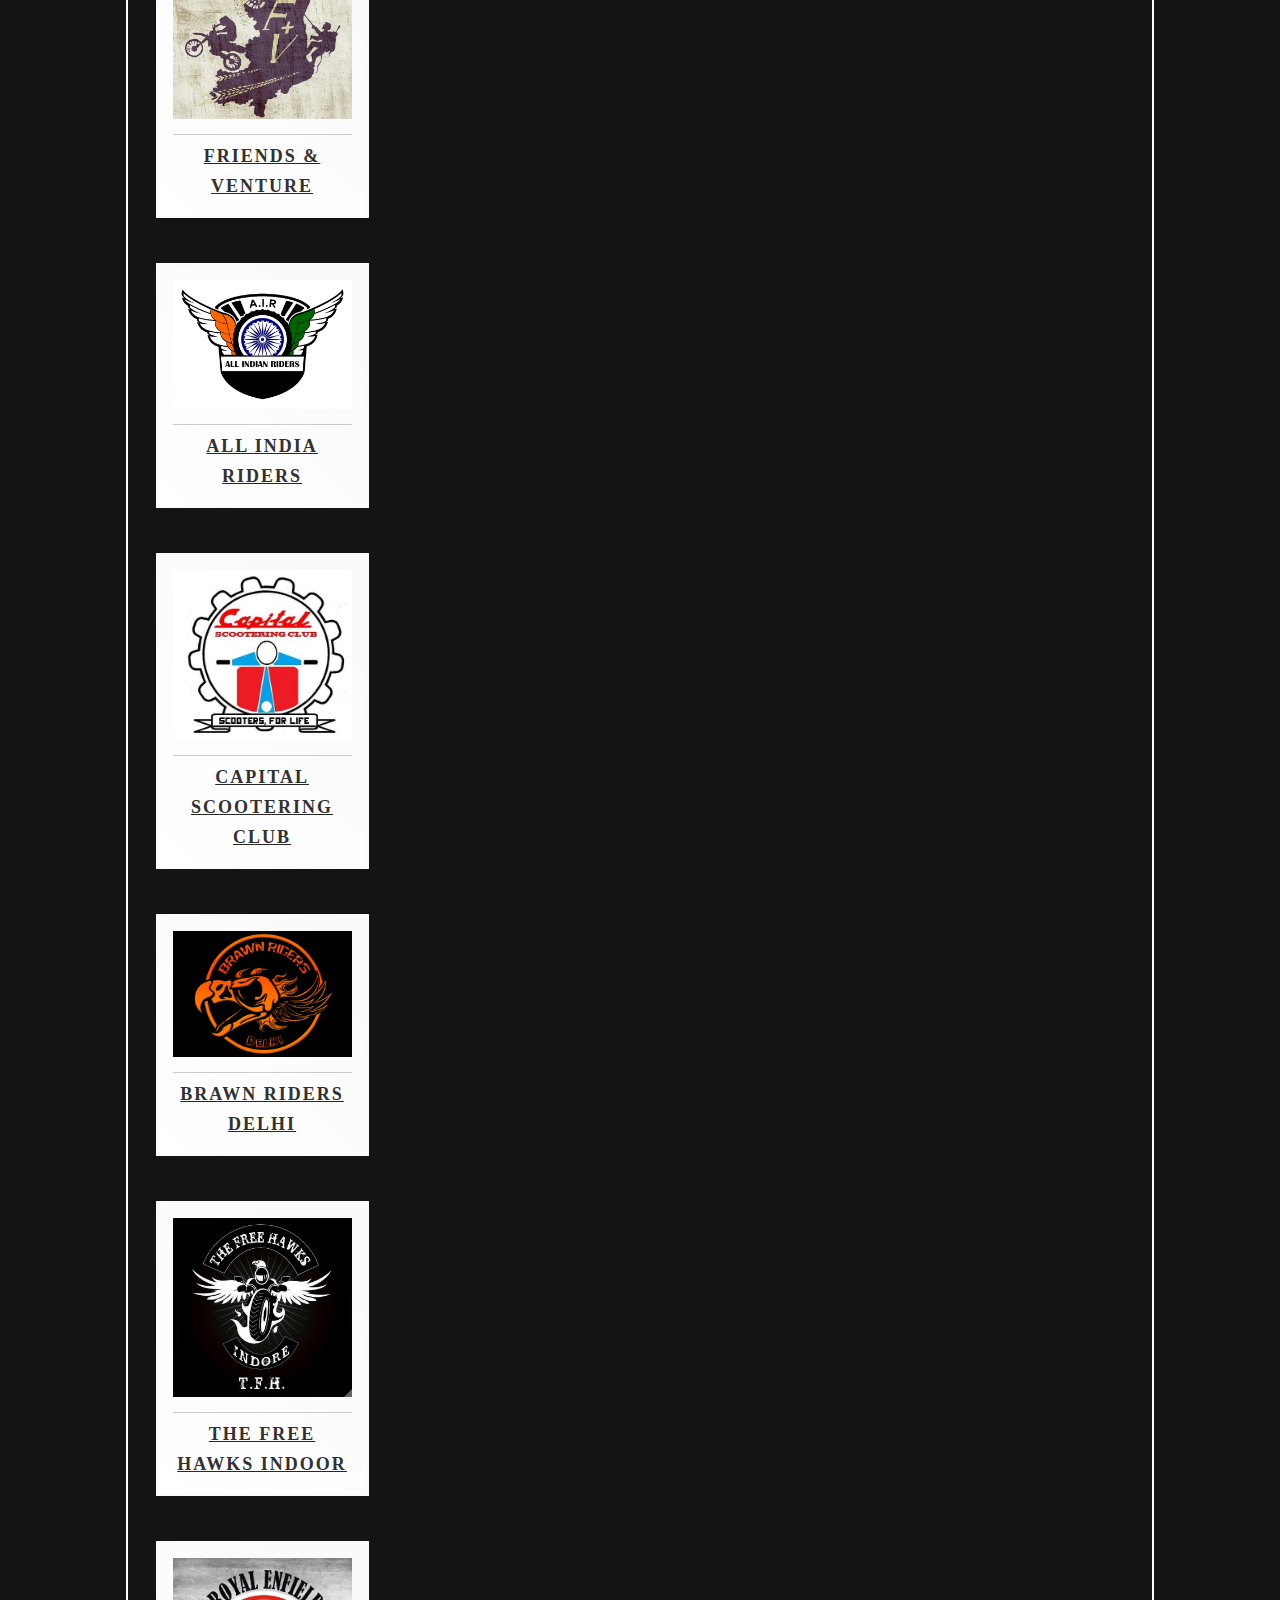
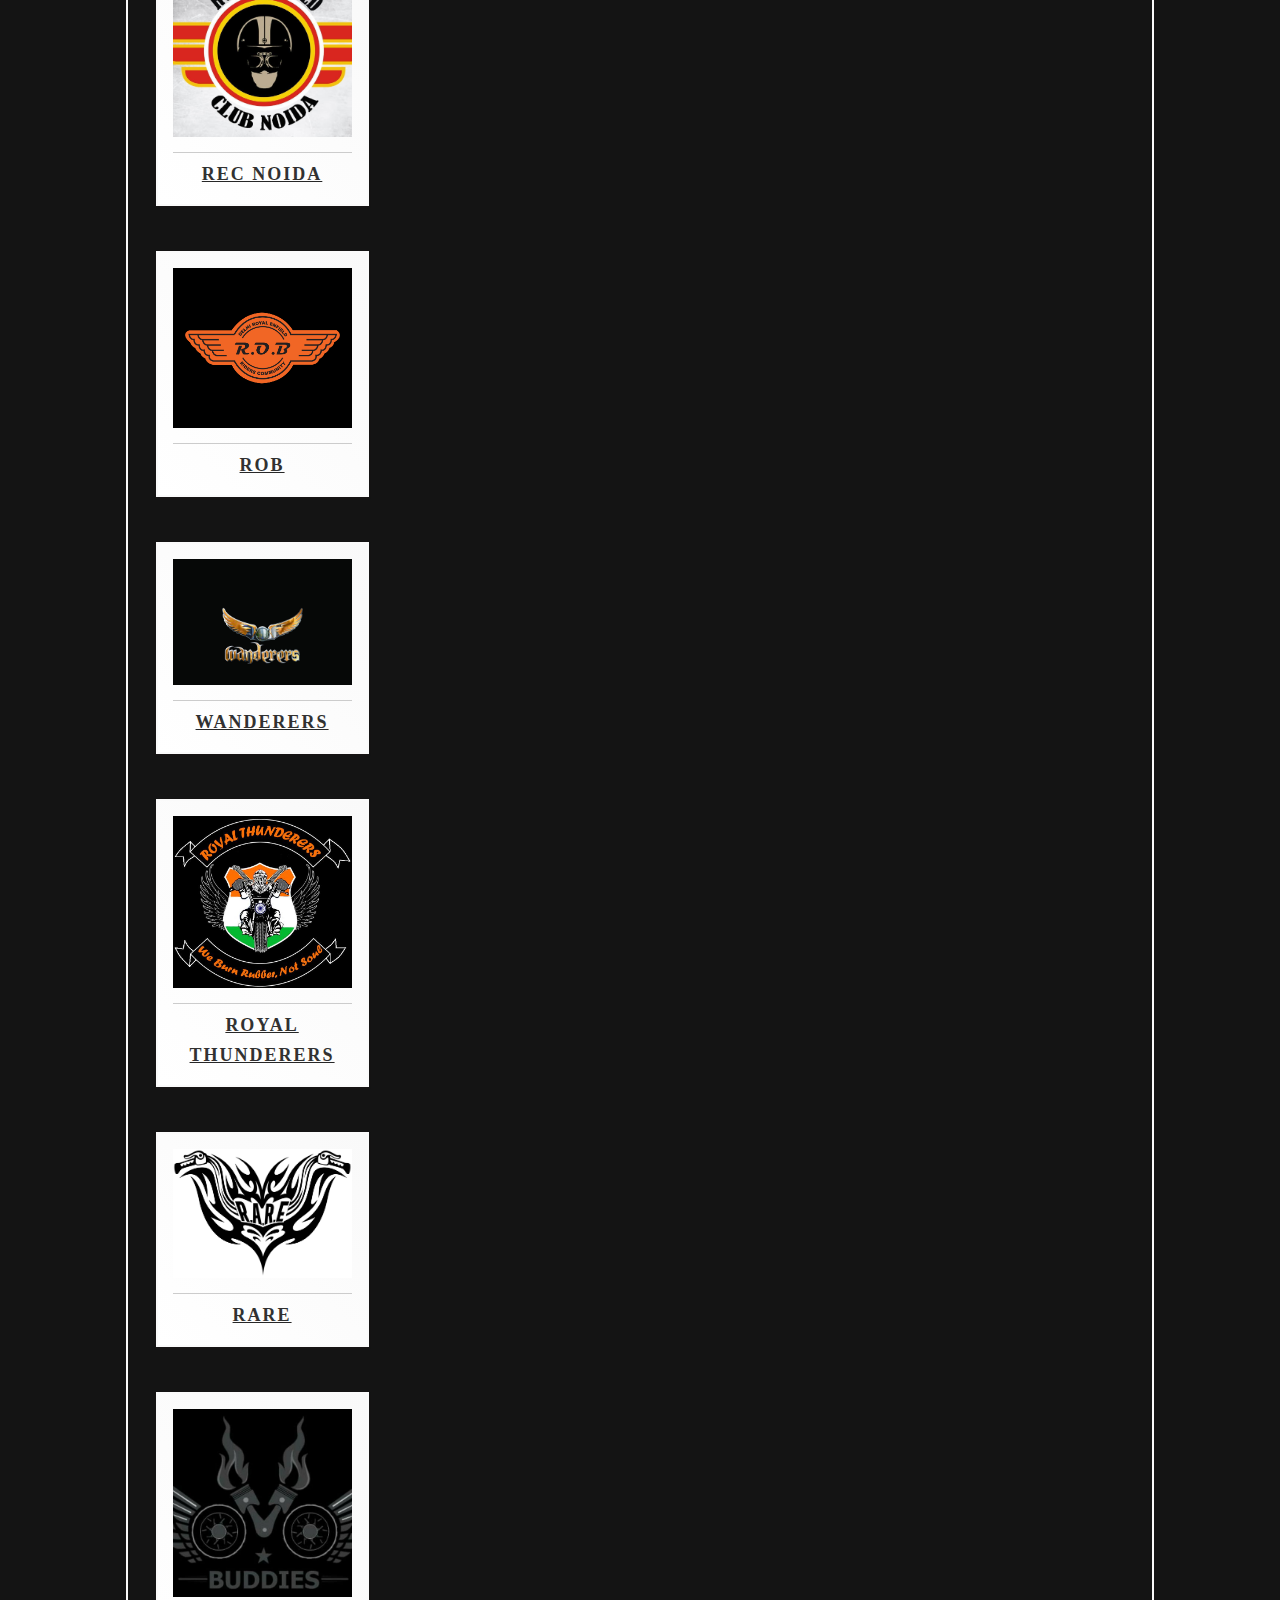
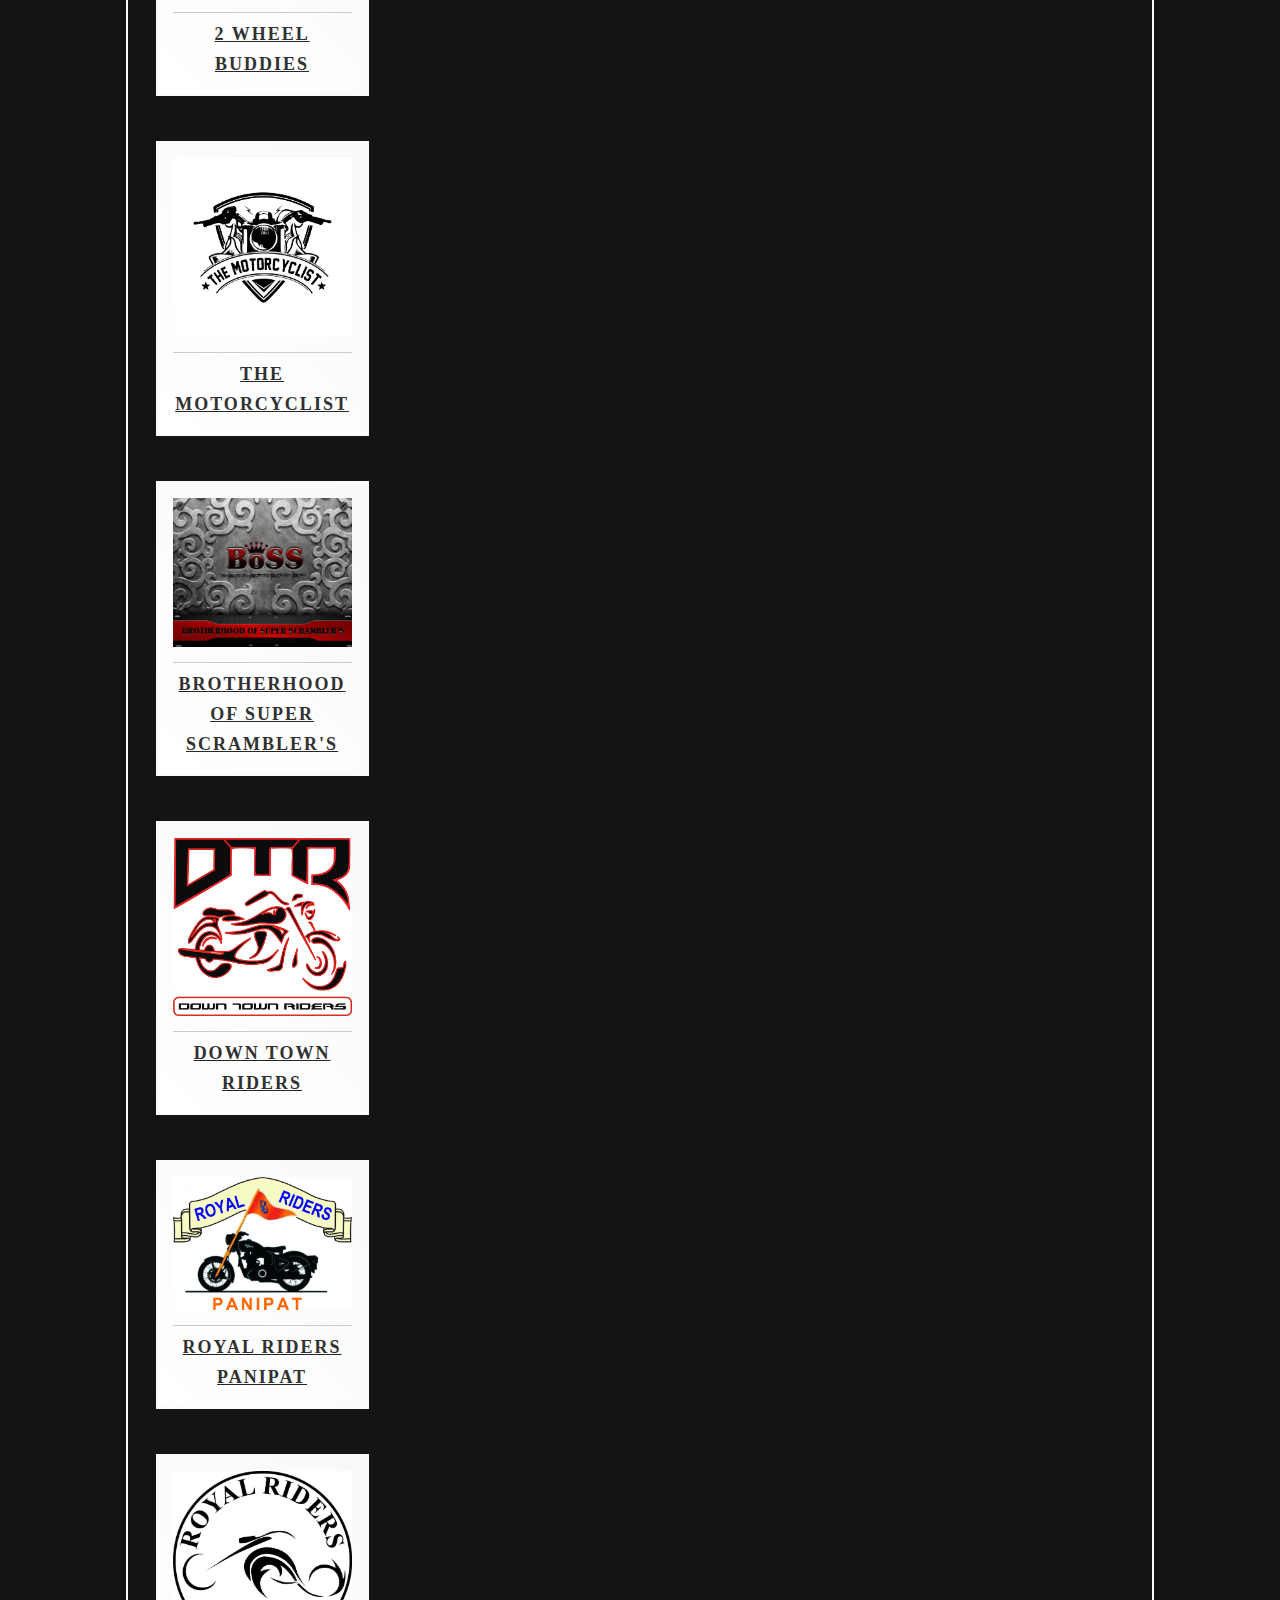
<file: bikersmela.html>
<html>
	<head>
		<title>DBATG</title>
		<link rel="stylesheet" href="css/bikersmela.css">
		<link rel="stylesheet" type="text/css" href="css/style.css">
    	<link rel="shortcut icon" href="img/web_images/dbatg-transparent-logo.png" />

    	<meta property="fb:app_id" content="664920840316126" />
	    <meta property="og:title" content="BIKERS MELA" /> 
	    <meta property="og:image" content="http://www.dbatg.com/img/web_images/cover_pics/113.jpg" /> 
	    <meta property="og:description" content="Get ready to ride! The BIKERS MELA is quickly approaching and we are totally excited with all the great things planned for this amazing once in a lifetime landmark event in March 2016!!  All Riders who want to be a part of this grand milestone will be glad they made their way to feel the essence of mountains in Delhi/NCR (Gurgaon) for this very special occasion." />
	    <meta property="og:url" content="http://www.dbatg.com/bikersmela.html">
	</head>
	<body>
		<div id="header_container"></div>
		<div id="cover_container">
			<div id="event_main_cover">
				<img id="event_main_cover_img" src="/img/web_images/cover_pics/113.jpg">
			</div>
			<div id="event_title">
				<h2 id="event_title_h2"> BIKER'S MELA </h2>
			</div>
		</div>

		<div id="event_content_container">

			<div id="event_date_details">
				<div class="time_icon">
					
				</div>
				<div class="date_time_duration">
					<div id="date_duration">March 26 to March 27</div>
					<div id="time_duration">March 26 at 10:00 AM to March 27 7:00 PM</div>
				</div>
			</div>

			<div id="total_distance">Total Kms - 100 ( Approx )</div>
		
			<div id="event_content">
				<h4>Get ready to ride!  <b>"BIKERS MELA"</b> is quickly approaching and we are totally excited with all the great things planned for this amazing once in a lifetime landmark event in March 2016!!  All Riders who want to be a part of this grand milestone will be glad they made their way to feel the essence of mountains in Delhi/NCR ( Gurgaon ) area for this very special occasion.</br> </br> Already our associates and community are preparing an amazing array of adventure,fun and activities that are sure to create fond memories of fun and riding over two days in this beautiful Resort. From accommodations of all sizes and services to Chamber members and sponsors who really want to put on a spectacular event, we are gearing up to bring you one stop access to all things you need for a great <b>"The Biker's Mela"</b> vacation.  </br> </br>Keep checking our official <b>Facebook Event Page</b> for more details as they are confirmed</h4>

				<div id="facebook_event_page"><a href="http://tinyurl.com/bikersmela"><div><img src="/img/web_images/fb-icon.png"></div></a></div>

				<div id="groups_section">
		        	<h3>What Bikers Mela is ?</h3>
		        </div>
			</div>

			<div id="wrapper">
		        	<div id="columns">
		        		<div class="pin">
		        			<img src="/img/web_images/cover_pics/114.jpg" />
		        		</div>
						<div class="pin">
							<img src="/img/web_images/cover_pics/115.jpg" />
						</div>
						<div class="pin">
							<img src="/img/web_images/cover_pics/116.jpg" />
						</div>
						<div class="pin">
							<img src="/img/web_images/cover_pics/117.jpg" />
						</div>
						<div class="pin">
							<img src="/img/web_images/cover_pics/118.jpg" />
						</div>
						<div class="pin">
							<img src="/img/web_images/cover_pics/119.jpg" />
						</div>
		        	</div>
		        </div>

		        <div id="groups_section">
		        	<h3>Let's Ride, Unite & Celebrate Life</h3>
		        </div>

		        <div id="wrapper1">
		        	<div id="columns1">
		        		<div class="pin">
		        			<a href="https://www.facebook.com/events/1555505414776609">
			        			<img src="/img/web_images/cover_pics/events_1.jpg" />
			        			<h4>PROFESSIONAL STUNTS</h4>
		        			</a>
		        		</div>
						<div class="pin">
							<a href="https://www.facebook.com/events/1555505414776609">
								<img src="/img/web_images/cover_pics/events_2.jpg" />
								<h4>BURNOUTS</h4>
							</a>
						</div>
						<div class="pin">
							<a href="https://www.facebook.com/events/1555505414776609">
								<img src="/img/web_images/cover_pics/events_6.jpg" />
								<h4>THE SUBURB AMBIANCE</h4>
							</a>
						</div>
						<div class="pin">
							<a href="https://www.facebook.com/events/1555505414776609">
								<img src="/img/web_images/cover_pics/events_7.jpg" />
								<h4>OFF ROADING</h4>
							</a>
						</div>
						<div class="pin">
							<a href="https://www.facebook.com/events/1555505414776609">
								<img src="/img/web_images/cover_pics/events_8.jpg" />
								<h4>BONFIRE</h4>
							</a>
						</div>
						<div class="pin">
							<a href="https://www.facebook.com/events/1555505414776609">
								<img src="/img/web_images/cover_pics/events_9.jpg" />
								<h4>MUD BATH</h4>
							</a>
						</div>
						<div class="pin">
							<a href="https://www.facebook.com/events/1555505414776609">
								<img src="/img/web_images/cover_pics/events_10.jpg" />
								<h4>BARBEQUE</h4>
							</a>
						</div>
						<div class="pin">
							<a href="https://www.facebook.com/events/1555505414776609">
								<img src="/img/web_images/cover_pics/events_11.jpg" />
								<h4>CAMPING</h4>
							</a>
						</div>
						<div class="pin">
							<a href="https://www.facebook.com/events/1555505414776609">
								<img src="/img/web_images/cover_pics/events_12.jpg" />
								<h4>TUG OF WARS</h4>
							</a>
						</div>
						<div class="pin">
							<a href="https://www.facebook.com/events/1555505414776609">
								<img src="/img/web_images/cover_pics/events_13.jpg" />
								<h4>HURDLES</h4>
							</a>
						</div>
		        	</div>
		        </div>

		        <div id="groups_section">
		        	<h3>Buy Tickets</h3>
		        </div>

		        <iframe src="https://in.explara.com/widget-new/bikers-mela" frameborder="0" id="explara_payment"></iframe>

		        <div id="groups_section">
		        	<h3>Biking Groups Joining From All Over INDIA</h3>
		        </div>



		        <div id="wrapper2">
		        	<div id="columns2">
		        		<div class="pin">
		        			<a href="https://www.facebook.com/unitedbikersofindia/">
			        			<img src="/img/web_images/cover_pics/group_1.jpg" />
			        			<h4>BIKERS OF INDIA</h4>
		        			</a>
		        		</div>
		        		<div class="pin">
		        			<a href="https://www.facebook.com/friendsventure17/">
			        			<img src="/img/web_images/cover_pics/group_2.jpg" />
			        			<h4>FRIENDS & VENTURE</h4>
		        			</a>
		        		</div>
		        		<div class="pin">
		        			<a href="https://www.facebook.com/All-Indian-Riders-480654785393036">
			        			<img src="/img/web_images/cover_pics/group_3.JPG" />
			        			<h4>ALL INDIA RIDERS</h4>
		        			</a>
		        		</div>
		        		<div class="pin">
		        			<a href="https://www.facebook.com/capitalscooteringclub">
			        			<img src="/img/web_images/cover_pics/group_4.jpg" />
			        			<h4>CAPITAL SCOOTERING CLUB</h4>
		        			</a>
		        		</div>
		        		<div class="pin">
		        			<a href="https://www.facebook.com/BrawnRiders">
			        			<img src="/img/web_images/cover_pics/group_5.jpg" />
			        			<h4>BRAWN RIDERS DELHI</h4>
		        			</a>
		        		</div>
		        		<div class="pin">
		        			<a href="https://www.facebook.com/vivek.hawks">
			        			<img src="/img/web_images/cover_pics/group_6.jpg" />
			        			<h4>THE FREE HAWKS INDOOR</h4>
		        			</a>
		        		</div>
		        		<div class="pin">
		        			<a href="https://www.facebook.com/REC.Noida">
			        			<img src="/img/web_images/cover_pics/group_7.jpg" />
			        			<h4>REC NOIDA</h4>
		        			</a>
		        		</div>
		        		<div class="pin">
		        			<a href="/bikersmela.html">
			        			<img src="/img/web_images/cover_pics/group_8.jpg" />
			        			<h4>ROB</h4>
		        			</a>
		        		</div>
		        		<div class="pin">
		        			<a href="https://www.facebook.com/Wanderers-1398697110404366/">
			        			<img src="/img/web_images/cover_pics/group_9.jpg" />
			        			<h4>WANDERERS</h4>
		        			</a>
		        		</div>
		        		<div class="pin">
		        			<a href="https://www.facebook.com/Royalthunderers">
			        			<img src="/img/web_images/cover_pics/group_10.jpg" />
			        			<h4>ROYAL THUNDERERS</h4>
		        			</a>
		        		</div>
		        		<div class="pin">
		        			<a href="/bikersmela.html">
			        			<img src="/img/web_images/cover_pics/group_11.jpg" />
			        			<h4>RARE</h4>
		        			</a>
		        		</div>
		        		<div class="pin">
		        			<a href="https://www.facebook.com/2-Wheel-Buddies-748978295151081/">
			        			<img src="/img/web_images/cover_pics/group_12.jpg" />
			        			<h4>2 WHEEL BUDDIES</h4>
		        			</a>
		        		</div>
		        		<div class="pin">
		        			<a href="https://www.facebook.com/TheMotercyclist">
			        			<img src="/img/web_images/cover_pics/group_13.jpg" />
			        			<h4>THE MOTORCYCLIST</h4>
		        			</a>
		        		</div>
		        		<div class="pin">
		        			<a href="https://www.facebook.com/groups/1628498667371094/">
			        			<img src="/img/web_images/cover_pics/group_14.jpg" />
			        			<h4>BROTHERHOOD OF SUPER SCRAMBLER's</h4>
		        			</a>
		        		</div>
		        		<div class="pin">
		        			<a href="https://www.facebook.com/DTRindia">
			        			<img src="/img/web_images/cover_pics/group_15.png" />
			        			<h4>DOWN TOWN RIDERS</h4>
		        			</a>
		        		</div>
		        		<div class="pin">
		        			<a href="https://www.facebook.com/Royal-Riders-Panipat-307274155987401/">
			        			<img src="/img/web_images/cover_pics/group_16.jpg" />
			        			<h4>ROYAL RIDERS PANIPAT</h4>
		        			</a>
		        		</div>
		        		<div class="pin">
		        			<a href="https://www.facebook.com/Royal-Riders-Mumbai-164891900226720/">
			        			<img src="/img/web_images/cover_pics/group_17.jpeg" />
			        			<h4>ROYAL RIDERS MUMBAI</h4>
		        			</a>
		        		</div>
		        		<div class="pin">
		        			<a href="https://www.facebook.com/rrggurgaon">
			        			<img src="/img/web_images/cover_pics/group_18.jpg" />
			        			<h4>ROYAL RIDERS GROUP</h4>
		        			</a>
		        		</div>
		        		<div class="pin">
		        			<a href="https://www.facebook.com/bac.delhi">
			        			<img src="/img/web_images/cover_pics/group_19.jpg" />
			        			<h4>BAC DELHI</h4>
		        			</a>
		        		</div>
		        		<div class="pin">
		        			<a href="/bikersmela.html">
			        			<img src="/img/web_images/cover_pics/group_20.jpg" />
			        			<h4>GHOSTS</h4>
		        			</a>
		        		</div>
		        	</div>
		        </div>

		        <div id="groups_section">
		        	<h3>BIKERS MELA Sponsors & Partners</h3>
		        </div>

		        <div id="wrapper3">
		        	<div id="columns3">
		        		<div class="pin">
		        			<a href="https://www.facebook.com/RegaalCustoms/">
			        			<img src="/img/web_images/cover_pics/sponsors_1.jpg" />
			        			<h4>REGAAL CSTOMS</h4>
		        			</a>
		        		</div>
		        		<div class="pin">
		        			<a href="https://www.facebook.com/UltimateBikersCalendar/">
			        			<img src="/img/web_images/cover_pics/sponsors_2.jpg" />
			        			<h4>ULTIMATE BIKERS CALENDAR</h4>
		        			</a>
		        		</div>
		        		<div class="pin">
		        			<a href="https://www.facebook.com/Kaytee-Automobiles-479789255384732/">
			        			<img src="/img/web_images/cover_pics/sponsors_3.jpg" />
			        			<h4>KAYTEE AUTOMOBILES</h4>
		        			</a>
		        		</div>
		        		<div class="pin">
		        			<a href="https://www.facebook.com/twowheelsofnirvana/">
			        			<img src="/img/web_images/cover_pics/sponsors_4.jpg" />
			        			<h4>TWO WHEELS OF NIRVANA</h4>
		        			</a>
		        		</div>
		        		<div class="pin">
		        			<a href="https://www.facebook.com/lohagarhfarms/">
			        			<img src="/img/web_images/cover_pics/sponsors_5.jpg" />
			        			<h4>LOHAGARH FARMS</h4>
		        			</a>
		        		</div>
		        	</div>
		        </div>

			<div class="contact_details">
				<h4>Contact Details</h4>
				<ul>
					<li>Pramod Chauhan - 09255880005</li>
					<li>Aniken Chauhan - 09650604121</li>
					<li>Manish Rastogi - 09650909501</li>
					<li>Sandeep Kumar  - 09891972661</li>
					<li>EMAIL US :- info.bikersmela@gmail.com</li>
				</ul>
			</div>
		</div>
		<div id="footer_content"></div>
	</body>
	<script src="js/jquery-2.1.4.min.js"></script>
	<script src="js/main.js"></script>
</html>
</file>
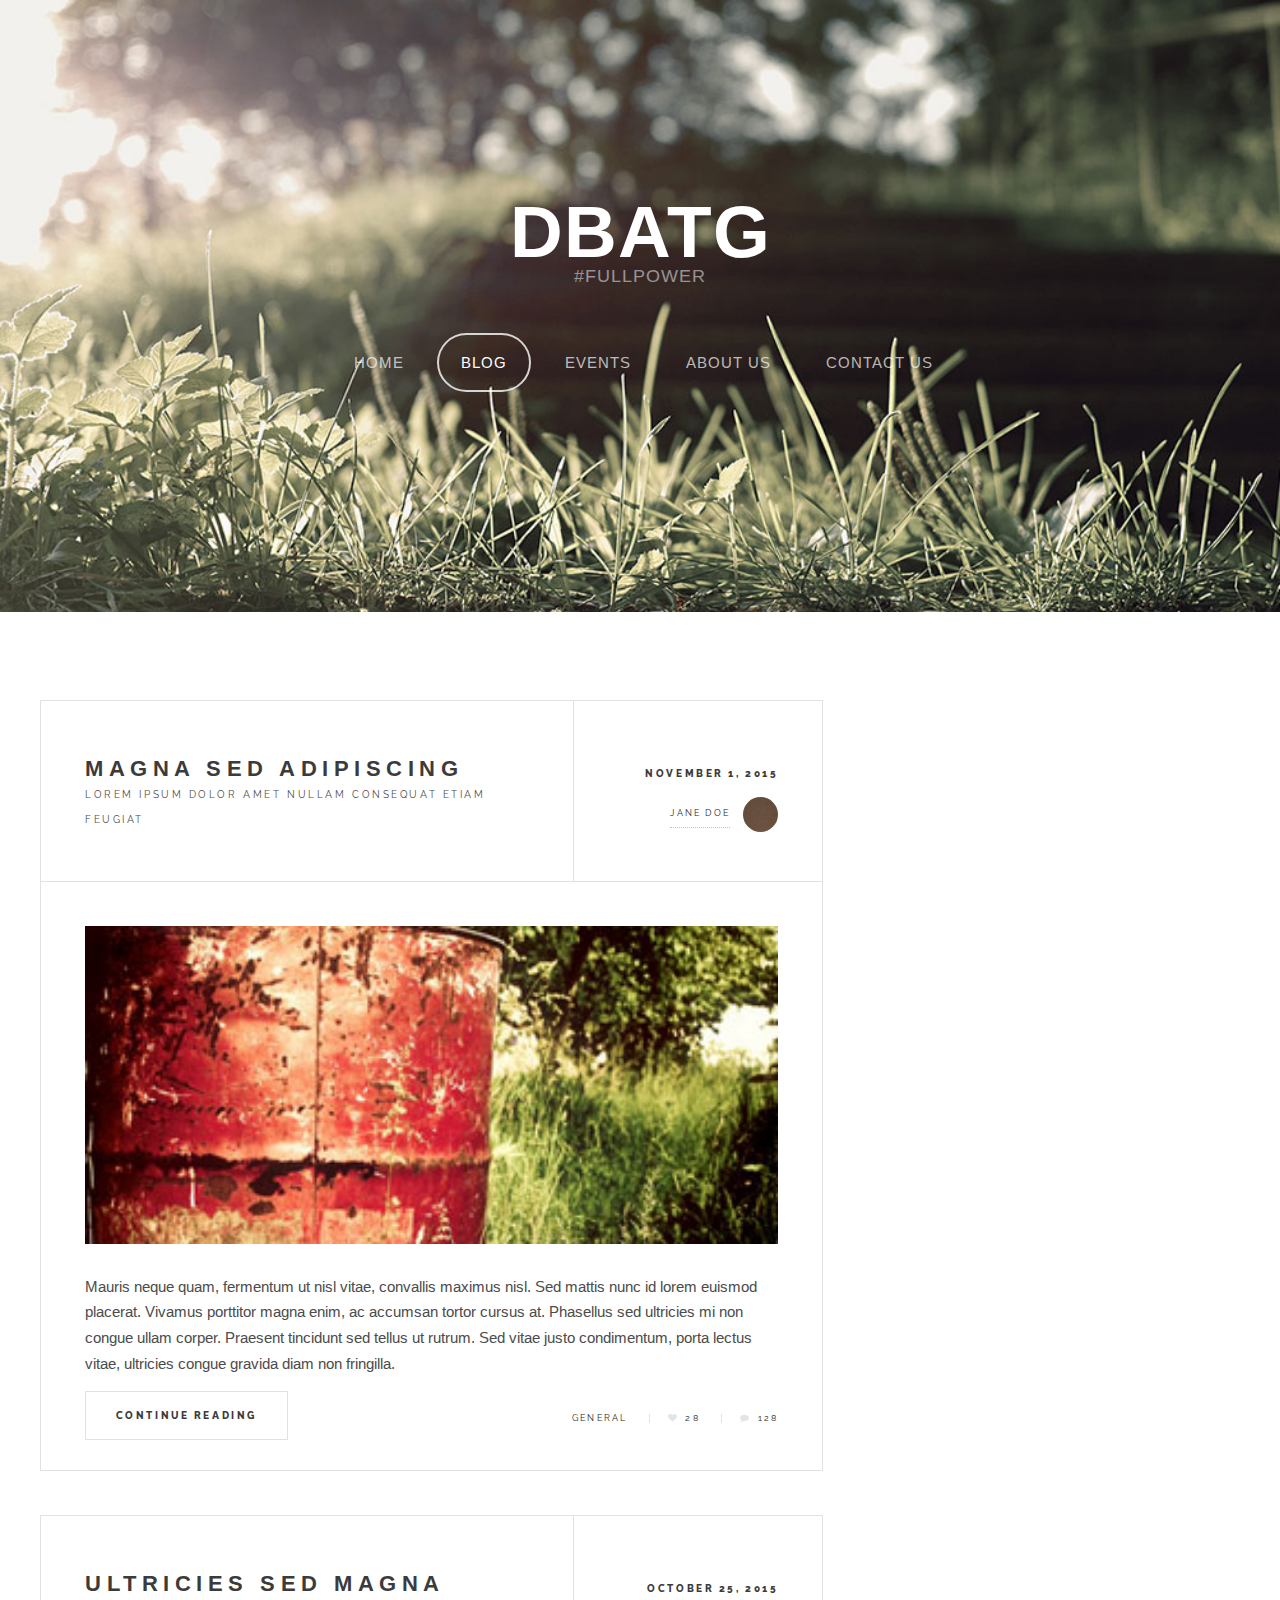
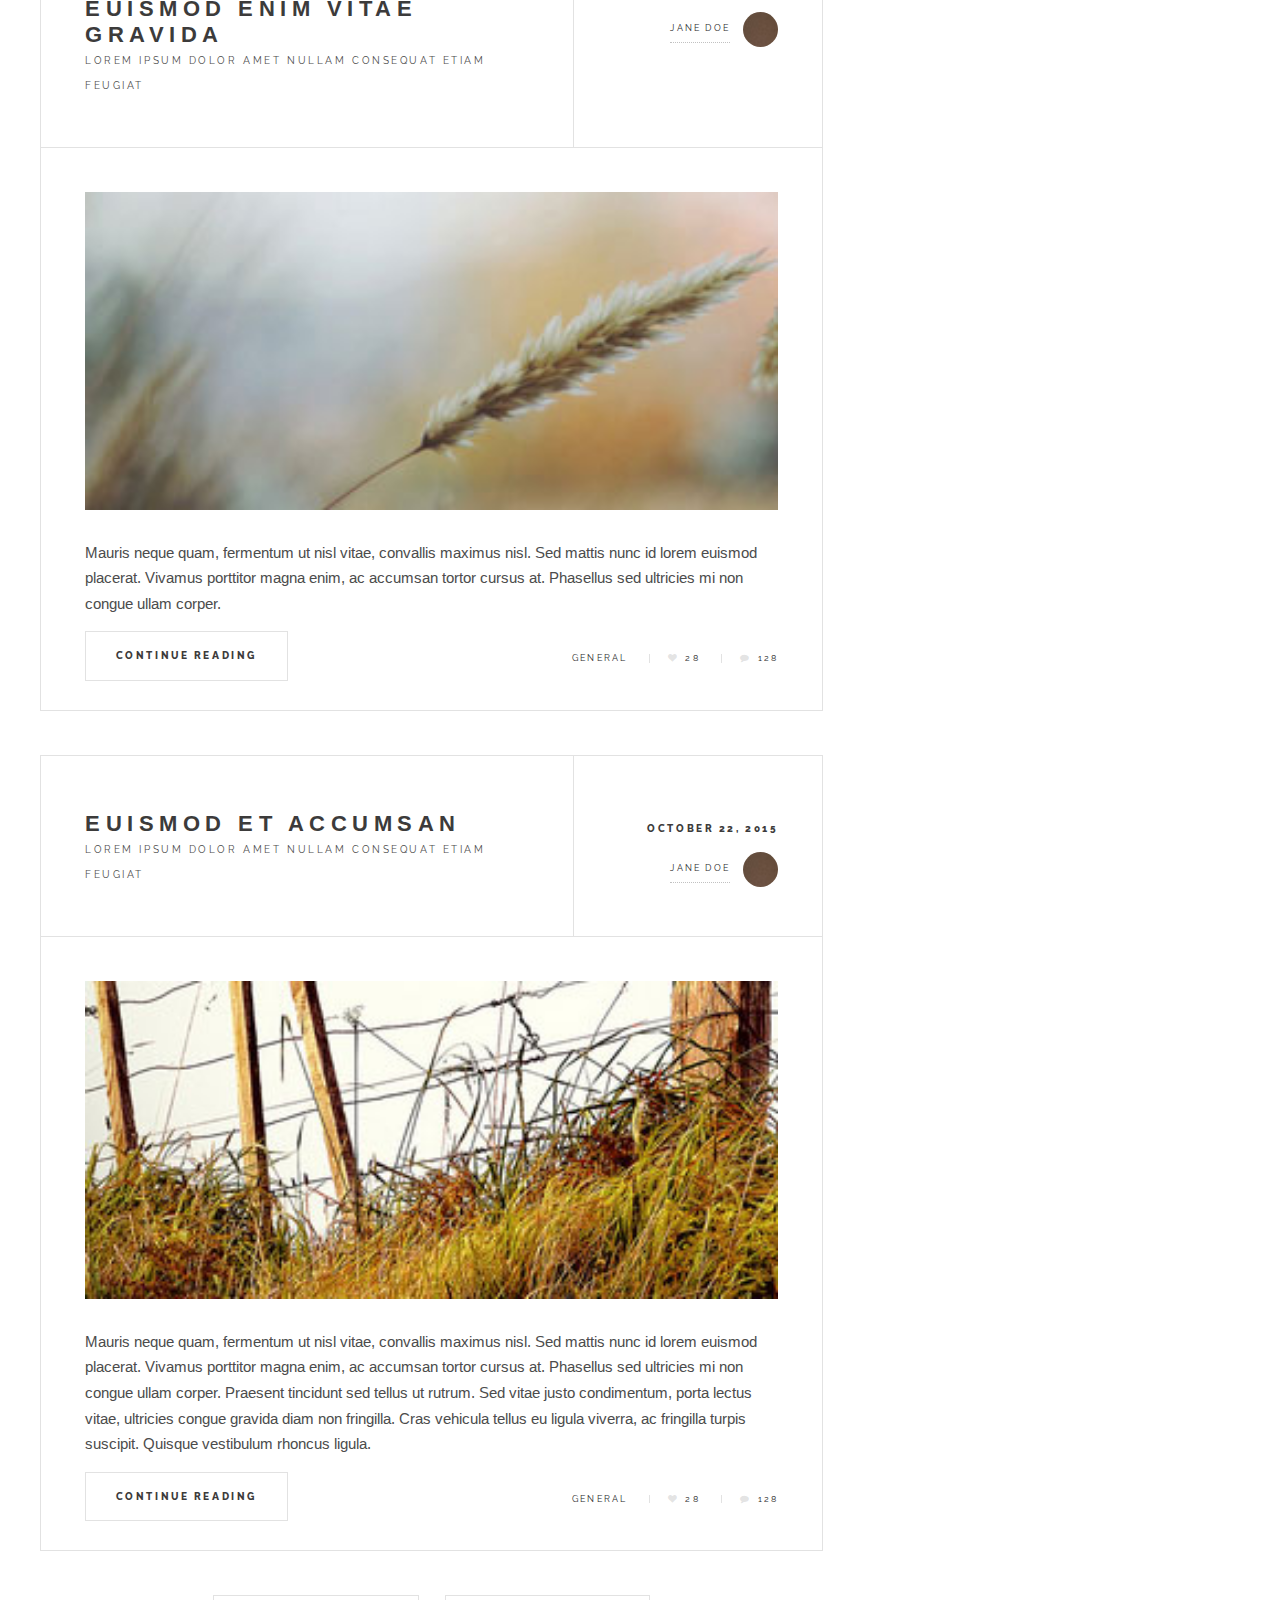
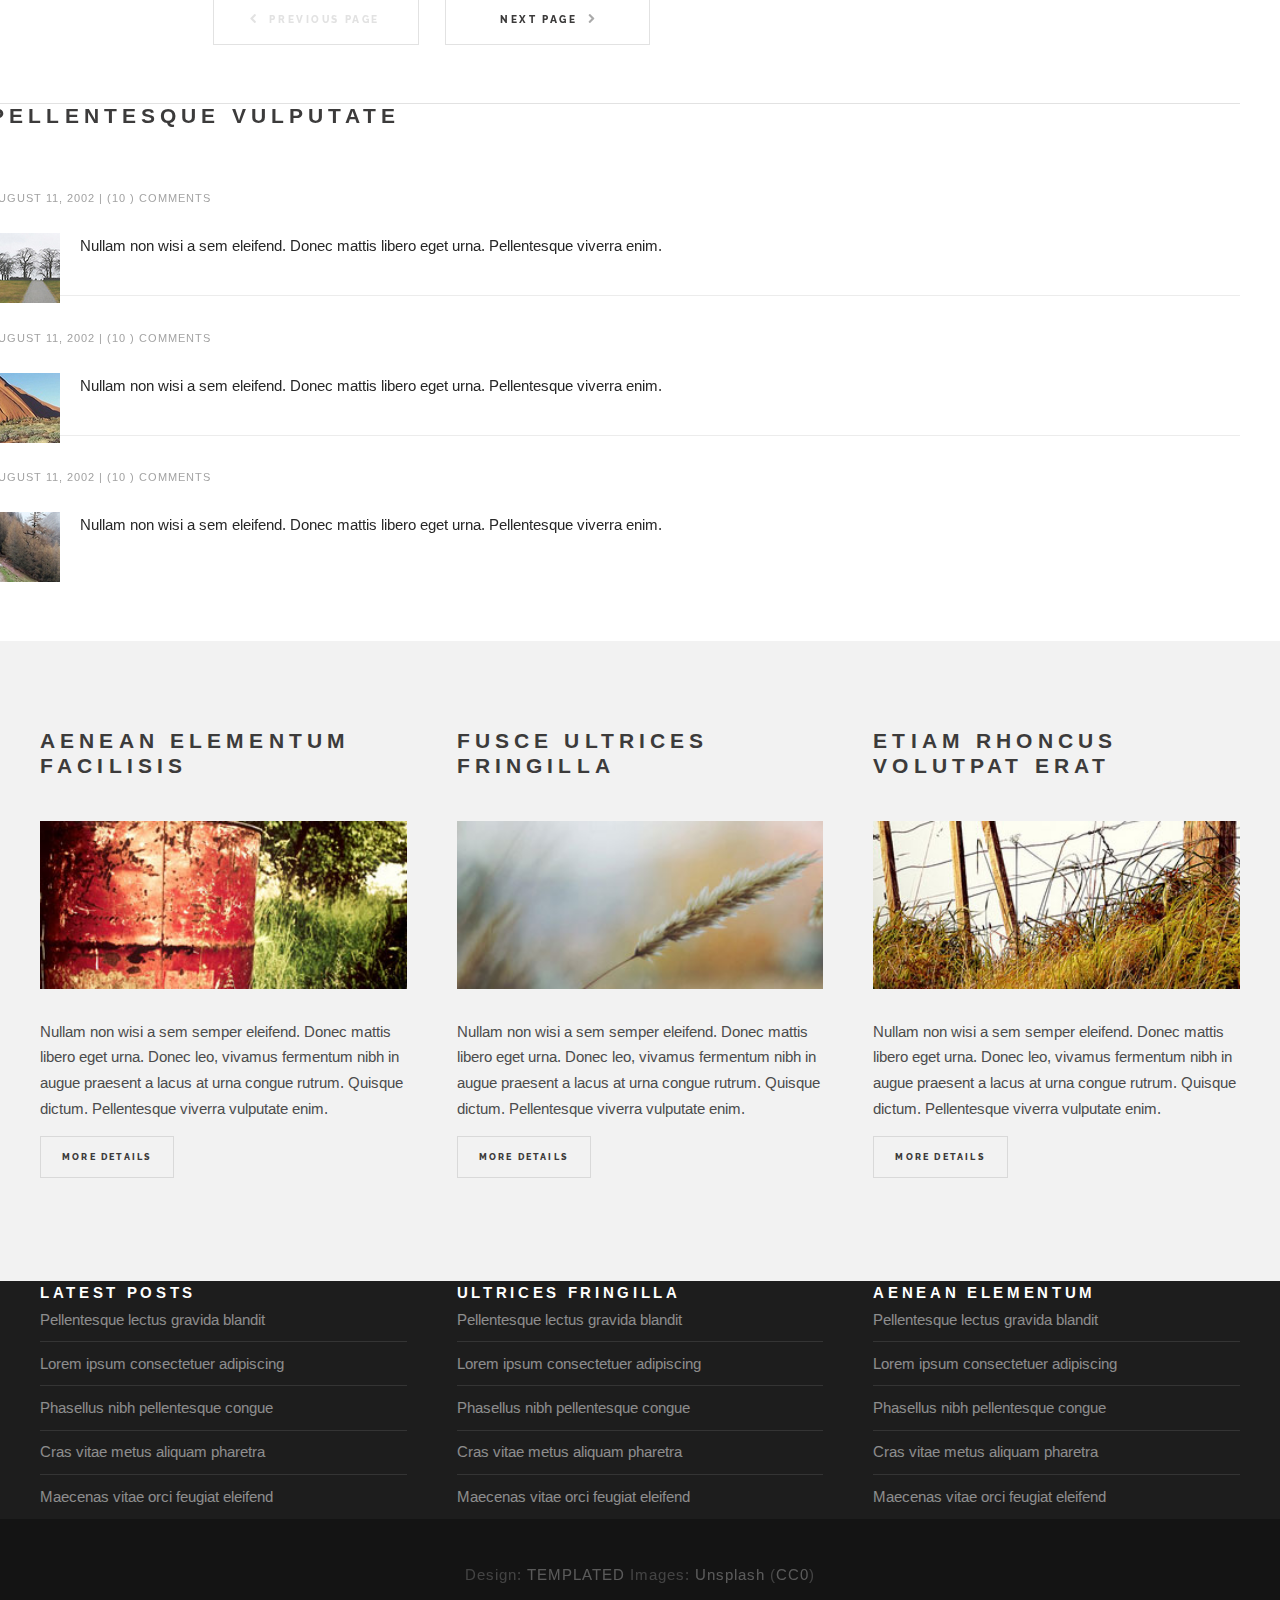
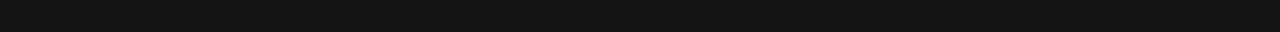
<file: blog.html>
<!DOCTYPE HTML>
<!--
	Iridium by TEMPLATED
    templated.co @templatedco
    Released for free under the Creative Commons Attribution 3.0 license (templated.co/license)
-->
<html>
	<head>
		<title>DBATG #fullpower</title>
		<meta http-equiv="content-type" content="text/html; charset=utf-8" />
		<meta name="description" content="" />
		<meta name="keywords" content="" />
		<meta name="viewport" content="width=device-width, initial-scale=1" />
		<link href='http://fonts.googleapis.com/css?family=Arimo:400,700' rel='stylesheet' type='text/css'>
		<link rel="stylesheet" href="css/blog/main.css" />
		<link href="css/font-awesome.min.css" rel="stylesheet">
		<script src="http://ajax.googleapis.com/ajax/libs/jquery/1.11.0/jquery.min.js"></script>
		<script src="js/skel.min.js"></script>
		<script src="js/skel-panels.min.js"></script>
		<script src="js/init.js"></script>
		<noscript>
			<link rel="stylesheet" href="css/skel-noscript.css" />
			<link rel="stylesheet" href="css/style.css" />
			<link rel="stylesheet" href="css/style-desktop.css" />
		</noscript>
	</head>
	<body class="homepage">

		<!-- Header -->
		<div id="header">
			<div class="container"> 
				
				<!-- Logo -->
				<div id="logo">
					<h1><a href="#">DBATG</a></h1>
					<span>#fullpower</span>
				</div>
				
				<!-- Nav -->
				<nav id="nav">
					<ul>
						<li><a href="index.html">Home</a></li>
						<li class="active"><a href="blog.html">Blog</a></li>
						<li><a href="left-sidebar.html">Events</a></li>
						<li><a href="right-sidebar.html">About Us</a></li>
						<li><a href="no-sidebar.html">Contact Us</a></li>
					</ul>
				</nav>
			</div>
		</div>

		<!-- Main -->
		<div id="main">
			<div class="container">
				<div class="row"> 
					
					<!-- Content -->
					<div id="content" class="8u skel-cell-important">
						<div id="main_content">

						<!-- Post -->
							<article class="post">
								<header>
									<div class="title">
										<h2><a href="#">Magna sed adipiscing</a></h2>
										<p>Lorem ipsum dolor amet nullam consequat etiam feugiat</p>
									</div>
									<div class="meta">
										<time class="published" datetime="2015-11-01">November 1, 2015</time>
										<a href="#" class="author"><span class="name">Jane Doe</span><img src="images/avatar.jpg" alt="" /></a>
									</div>
								</header>
								<a href="#" class="image featured"><img src="images/pic01.jpg" alt="" /></a>
								<p>Mauris neque quam, fermentum ut nisl vitae, convallis maximus nisl. Sed mattis nunc id lorem euismod placerat. Vivamus porttitor magna enim, ac accumsan tortor cursus at. Phasellus sed ultricies mi non congue ullam corper. Praesent tincidunt sed tellus ut rutrum. Sed vitae justo condimentum, porta lectus vitae, ultricies congue gravida diam non fringilla.</p>
								<footer>
									<ul class="actions">
										<li><a href="#" class="button big">Continue Reading</a></li>
									</ul>
									<ul class="stats">
										<li><a href="#">General</a></li>
										<li><a href="#" class="icon fa-heart">28</a></li>
										<li><a href="#" class="icon fa-comment">128</a></li>
									</ul>
								</footer>
							</article>

						<!-- Post -->
							<article class="post">
								<header>
									<div class="title">
										<h2><a href="#">Ultricies sed magna euismod enim vitae gravida</a></h2>
										<p>Lorem ipsum dolor amet nullam consequat etiam feugiat</p>
									</div>
									<div class="meta">
										<time class="published" datetime="2015-10-25">October 25, 2015</time>
										<a href="#" class="author"><span class="name">Jane Doe</span><img src="images/avatar.jpg" alt="" /></a>
									</div>
								</header>
								<a href="#" class="image featured"><img src="images/pic02.jpg" alt="" /></a>
								<p>Mauris neque quam, fermentum ut nisl vitae, convallis maximus nisl. Sed mattis nunc id lorem euismod placerat. Vivamus porttitor magna enim, ac accumsan tortor cursus at. Phasellus sed ultricies mi non congue ullam corper.</p>
								<footer>
									<ul class="actions">
										<li><a href="#" class="button big">Continue Reading</a></li>
									</ul>
									<ul class="stats">
										<li><a href="#">General</a></li>
										<li><a href="#" class="icon fa-heart">28</a></li>
										<li><a href="#" class="icon fa-comment">128</a></li>
									</ul>
								</footer>
							</article>

						<!-- Post -->
							<article class="post">
								<header>
									<div class="title">
										<h2><a href="#">Euismod et accumsan</a></h2>
										<p>Lorem ipsum dolor amet nullam consequat etiam feugiat</p>
									</div>
									<div class="meta">
										<time class="published" datetime="2015-10-22">October 22, 2015</time>
										<a href="#" class="author"><span class="name">Jane Doe</span><img src="images/avatar.jpg" alt="" /></a>
									</div>
								</header>
								<a href="#" class="image featured"><img src="images/pic03.jpg" alt="" /></a>
								<p>Mauris neque quam, fermentum ut nisl vitae, convallis maximus nisl. Sed mattis nunc id lorem euismod placerat. Vivamus porttitor magna enim, ac accumsan tortor cursus at. Phasellus sed ultricies mi non congue ullam corper. Praesent tincidunt sed tellus ut rutrum. Sed vitae justo condimentum, porta lectus vitae, ultricies congue gravida diam non fringilla. Cras vehicula tellus eu ligula viverra, ac fringilla turpis suscipit. Quisque vestibulum rhoncus ligula.</p>
								<footer>
									<ul class="actions">
										<li><a href="#" class="button big">Continue Reading</a></li>
									</ul>
									<ul class="stats">
										<li><a href="#">General</a></li>
										<li><a href="#" class="icon fa-heart">28</a></li>
										<li><a href="#" class="icon fa-comment">128</a></li>
									</ul>
								</footer>
							</article>

							<!-- Pagination -->
							<ul class="actions pagination">
								<li><a href="" class="disabled button big previous">Previous Page</a></li>
								<li><a href="#" class="button big next">Next Page</a></li>
							</ul>

					</div>
					</div>
					
					<!-- Sidebar -->
					<div id="sidebar" class="4u">
						<section>
							<header>
								<h2>Pellentesque vulputate</h2>
							</header>
							<ul class="style">
								<li>
									<a href='#'>
										<p class="posted">August 11, 2002  |  (10 )  Comments</p>
										<img src="images/pic04.jpg" alt="" />
										<p class="text">Nullam non wisi a sem eleifend. Donec mattis libero eget urna. Pellentesque viverra enim.</p>
									</a>
								</li>
								<li>
									<a href='#'>
										<p class="posted">August 11, 2002  |  (10 )  Comments</p>
										<img src="images/pic05.jpg" alt="" />
										<p class="text">Nullam non wisi a sem eleifend. Donec mattis libero eget urna. Pellentesque viverra enim.</p>
									</a>
								</li>
								<li>
									<a href='#'>
										<p class="posted">August 11, 2002  |  (10 )  Comments</p>
										<img src="images/pic06.jpg" alt="" />
										<p class="text">Nullam non wisi a sem eleifend. Donec mattis libero eget urna. Pellentesque viverra enim.</p>
									</a>
								</li>
							</ul>
						</section>
					</div>
				</div>
			</div>
		</div>

		<!-- Footer -->
		<div id="featured">
			<div class="container">
				<div class="row">
					<div class="4u">
						<h2>Aenean elementum facilisis</h2>
						<a href="#" class="image full"><img src="images/pic01.jpg" alt="" /></a>
						<p>Nullam non wisi a sem semper eleifend. Donec mattis libero eget urna. Donec leo, vivamus fermentum nibh in augue praesent a lacus at urna congue rutrum. Quisque dictum. Pellentesque viverra vulputate enim.</p>
						<p><a href="#" class="button">More Details</a></p>
					</div>
					<div class="4u">
						<h2>Fusce ultrices fringilla</h2>
						<a href="#" class="image full"><img src="images/pic02.jpg" alt="" /></a>
						<p>Nullam non wisi a sem semper eleifend. Donec mattis libero eget urna. Donec leo, vivamus fermentum nibh in augue praesent a lacus at urna congue rutrum. Quisque dictum. Pellentesque viverra vulputate enim.</p>
						<p><a href="#" class="button">More Details</a></p>
					</div>
					<div class="4u">
						<h2>Etiam rhoncus volutpat erat</h2>
						<a href="#" class="image full"><img src="images/pic03.jpg" alt="" /></a>
						<p>Nullam non wisi a sem semper eleifend. Donec mattis libero eget urna. Donec leo, vivamus fermentum nibh in augue praesent a lacus at urna congue rutrum. Quisque dictum. Pellentesque viverra vulputate enim.</p>
						<p><a href="#" class="button">More Details</a></p>
					</div>
				</div>
			</div>
		</div>


		<!-- Footer -->
		<div id="footer">
			<div class="container">
				<div class="row">
					<div class="4u">
						<section>
							<h2>Latest Posts</h2>
							<ul class="default">
								<li><a href="#">Pellentesque lectus gravida blandit</a></li>
								<li><a href="#">Lorem ipsum consectetuer adipiscing</a></li>
								<li><a href="#">Phasellus nibh pellentesque congue</a></li>
								<li><a href="#">Cras vitae metus aliquam pharetra</a></li>
								<li><a href="#">Maecenas vitae orci feugiat eleifend</a></li>
							</ul>
						</section>
					</div>
					<div class="4u">
						<section>
							<h2>Ultrices fringilla</h2>
							<ul class="default">
								<li><a href="#">Pellentesque lectus gravida blandit</a></li>
								<li><a href="#">Lorem ipsum consectetuer adipiscing</a></li>
								<li><a href="#">Phasellus nibh pellentesque congue</a></li>
								<li><a href="#">Cras vitae metus aliquam pharetra</a></li>
								<li><a href="#">Maecenas vitae orci feugiat eleifend</a></li>
							</ul>
						</section>
					</div>
					<div class="4u">
						<section>
							<h2>Aenean elementum</h2>
							<ul class="default">
								<li><a href="#">Pellentesque lectus gravida blandit</a></li>
								<li><a href="#">Lorem ipsum consectetuer adipiscing</a></li>
								<li><a href="#">Phasellus nibh pellentesque congue</a></li>
								<li><a href="#">Cras vitae metus aliquam pharetra</a></li>
								<li><a href="#">Maecenas vitae orci feugiat eleifend</a></li>
							</ul>
						</section>
					</div>
				</div>
			</div>
		</div>

		<!-- Copyright -->
		<div id="copyright">
			<div class="container">
				Design: <a href="http://templated.co">TEMPLATED</a> Images: <a href="http://unsplash.com">Unsplash</a> (<a href="http://unsplash.com/cc0">CC0</a>)
			</div>
		</div>
		
	</body>
</html>
</file>
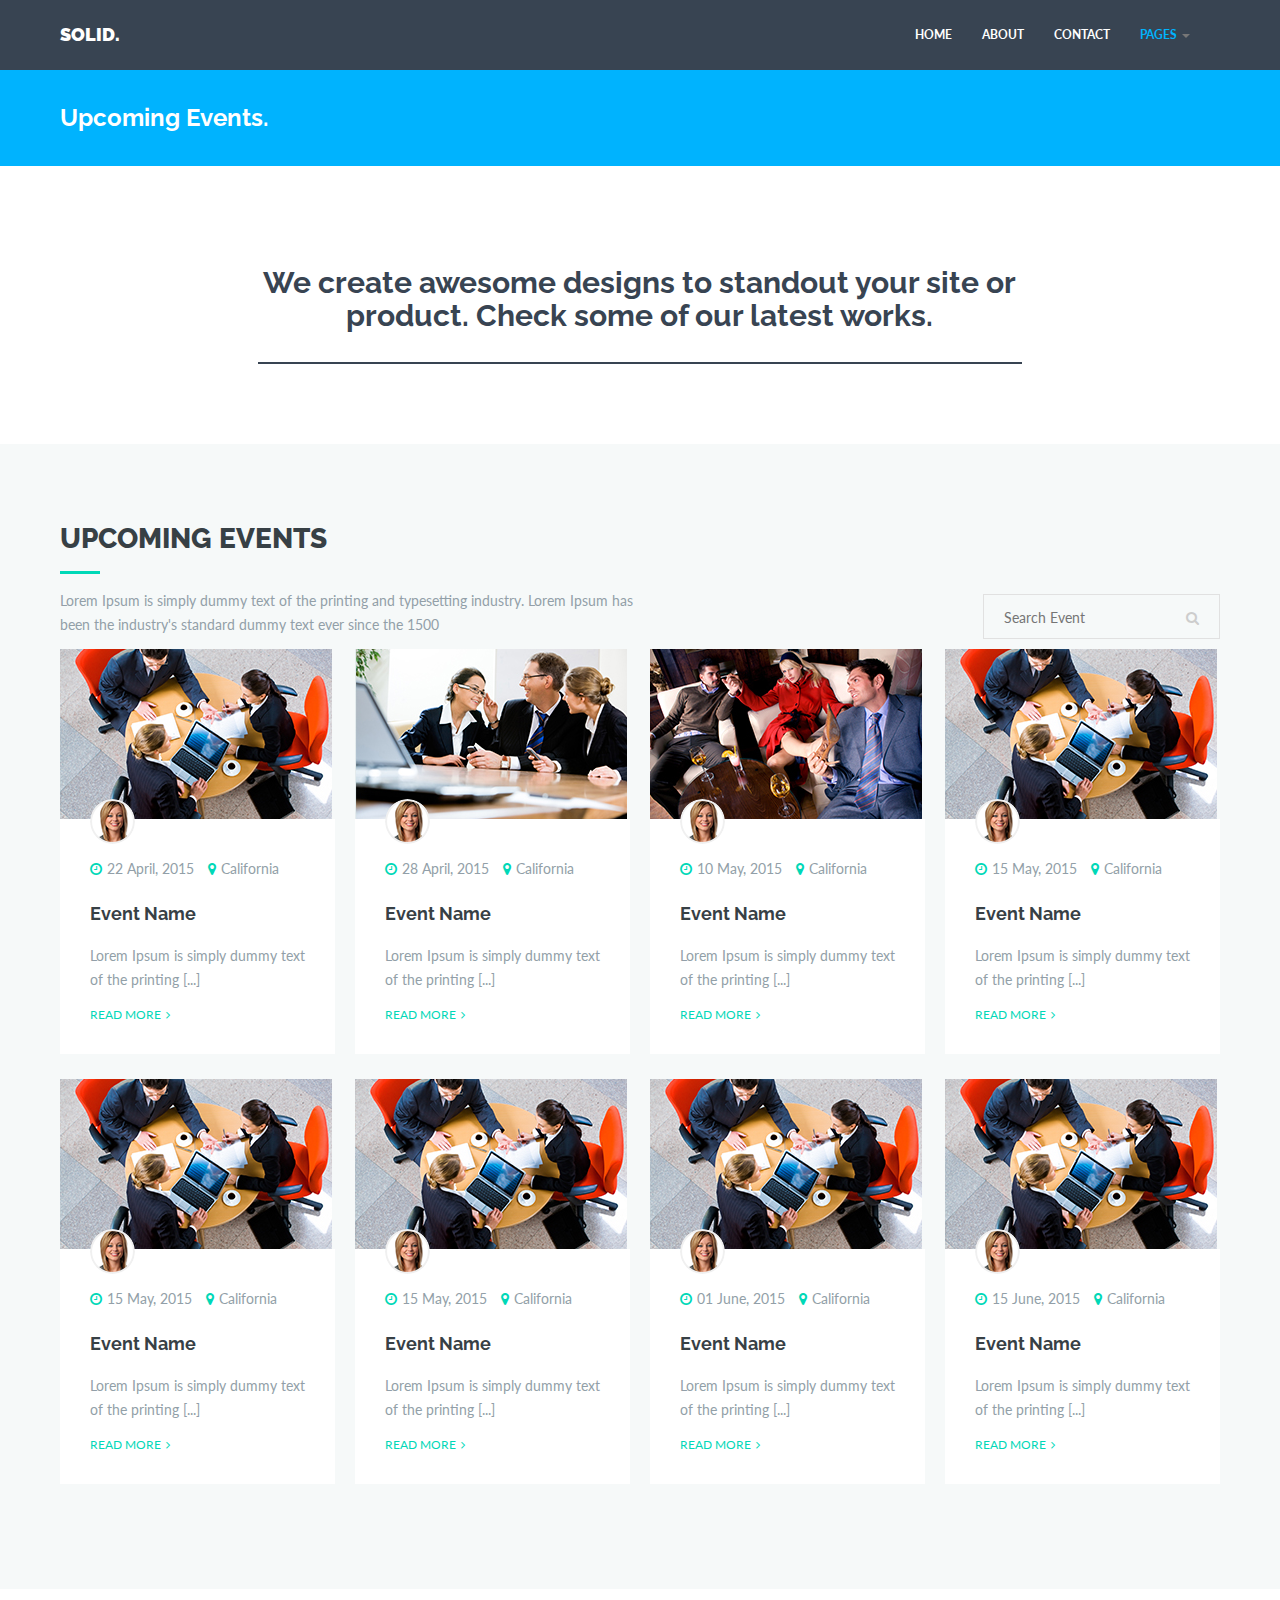
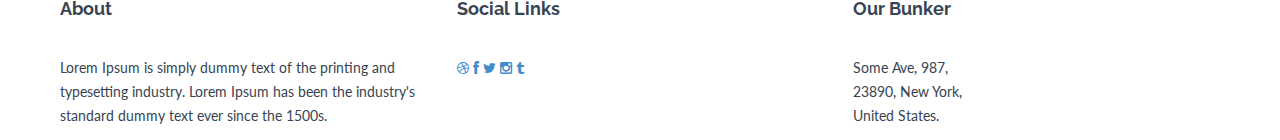
<file: events.html>
<!DOCTYPE html>
<html lang="en">
  <head>
    <meta charset="utf-8">
    <meta http-equiv="X-UA-Compatible" content="IE=edge">
    <meta name="viewport" content="width=device-width, initial-scale=1">
    <meta name="description" content="">
    <meta name="author" content="">
  

    <title>SOLID - Bootstrap 3 Theme</title>

    <!-- Bootstrap core CSS -->
    <link href="css/bootstrap.css" rel="stylesheet">

    <!-- Custom styles for this template -->
    <link href="css/style_event.css" rel="stylesheet">
    <link href="css/font-awesome.min.css" rel="stylesheet">
  </head>

  <body>

    <!-- Fixed navbar -->
    <div class="navbar navbar-default navbar-fixed-top" role="navigation">
      <div class="container">
        <div class="navbar-header">
          <button type="button" class="navbar-toggle" data-toggle="collapse" data-target=".navbar-collapse">
            <span class="sr-only">Toggle navigation</span>
            <span class="icon-bar"></span>
            <span class="icon-bar"></span>
            <span class="icon-bar"></span>
          </button>
          <a class="navbar-brand" href="index.html">SOLID.</a>
        </div>
        <div class="navbar-collapse collapse navbar-right">
          <ul class="nav navbar-nav">
            <li><a href="index.html">HOME</a></li>
            <li><a href="about.html">ABOUT</a></li>
            <li><a href="contact.html">CONTACT</a></li>
            <li class="dropdown active">
              <a href="#" class="dropdown-toggle" data-toggle="dropdown">PAGES <b class="caret"></b></a>
              <ul class="dropdown-menu">
                <li><a href="blog.html">BLOG</a></li>
                <li><a href="single-post.html">SINGLE POST</a></li>
                <li><a href="portfolio.html">PORTFOLIO</a></li>
                <li><a href="single-project.html">SINGLE PROJECT</a></li>
              </ul>
            </li>
          </ul>
        </div><!--/.nav-collapse -->
      </div>
    </div>


	<!-- *****************************************************************************************************************
	 BLUE WRAP
	 ***************************************************************************************************************** -->
	<div id="blue">
	    <div class="container">
			<div class="row">
				<h3>Upcoming Events.</h3>
			</div><!-- /row -->
	    </div> <!-- /container -->
	</div><!-- /blue -->

	<!-- *****************************************************************************************************************
	 TITLE & CONTENT
	 ***************************************************************************************************************** -->

	 <div class="container mtb">
	 	<div class="row">
		 	<div class="col-lg-8 col-lg-offset-2 centered">
		 		<h2>We create awesome designs to standout your site or product. Check some of our latest works.</h2>
		 		<br>
		 		<div class="hline"></div>
		 	</div>
	 	</div>
	 </div>
	 
	<!-- *****************************************************************************************************************
	 PORTFOLIO SECTION
	 ***************************************************************************************************************** -->
	 
	 <section id="upcoming-event">
        <div class="container">
            <div class="row">
                <div class="col-lg-7 col-md-7 col-sm-7">
                    <div class="section-title">
                        <h1>Upcoming Events</h1>
                        <p>Lorem Ipsum is simply dummy text of the printing and typesetting industry. Lorem Ipsum has <br> been the industry's standard dummy text ever since the 1500</p>
                    </div>
                </div>
                <div class="col-lg-5 col-md-5 col-sm-5">
                    <form action="#" class="pull-right">
                        <input type="text" placeholder="Search Event"> <button type="submit"><i class="fa fa-search"></i></button>
                    </form>
                </div>
            </div>
            <div class="row">
                <div class="col-lg-12">
                    <div class="tab-content-wrap row" id="MixItUp6EC5D1">
                        <div class="col-lg-3 col-md-4 col-sm-6 mix april-14 april-22 hvr-float-shadow wow fadeIn" style="display: inline-block; visibility: visible; animation-name: fadeIn;">
                            <div class="img-holder"><img src="img/upcoming-event/1.jpg" alt=""></div>
                            <div class="content-wrap">
                                <img src="img/upcoming-event/author.png" alt="" class="author-img">
                                <div class="meta">
                                    <ul>
                                        <li><span><i class="fa fa-clock-o"></i>22 April, 2015</span></li>
                                        <li><span><i class="fa fa-map-marker"></i>California</span></li>
                                    </ul>
                                </div>
                                <h3>Event Name</h3>
                                <p>Lorem Ipsum is simply dummy text of the printing [...]</p>
                                <a class="read-more" href="#">read more<i class="fa fa-angle-right"></i></a>
                            </div>
                        </div>
                        <div class="col-lg-3 col-md-4 col-sm-6 mix april-28 april-14 hvr-float-shadow wow fadeIn" data-wow-delay=".3s" style="display: inline-block; visibility: visible; animation-delay: 0.3s; animation-name: fadeIn;">
                            <div class="img-holder"><img src="img/upcoming-event/2.jpg" alt=""></div>
                            <div class="content-wrap">
                                <img src="img/upcoming-event/author.png" alt="" class="author-img">
                                <div class="meta">
                                    <ul>
                                        <li><span><i class="fa fa-clock-o"></i>28 April, 2015</span></li>
                                        <li><span><i class="fa fa-map-marker"></i>California</span></li>
                                    </ul>
                                </div>
                                <h3>Event Name</h3>
                                <p>Lorem Ipsum is simply dummy text of the printing [...]</p>
                                <a class="read-more" href="#">read more<i class="fa fa-angle-right"></i></a>
                            </div>
                        </div>
                        <div class="col-lg-3 col-md-4 col-sm-6 mix may-10 may-22 hvr-float-shadow wow fadeIn" data-wow-delay=".6s" style="display: inline-block; visibility: visible; animation-delay: 0.6s; animation-name: fadeIn;">
                            <div class="img-holder"><img src="img/upcoming-event/3.jpg" alt=""></div>
                            <div class="content-wrap">
                                <img src="img/upcoming-event/author.png" alt="" class="author-img">
                                <div class="meta">
                                    <ul>
                                        <li><span><i class="fa fa-clock-o"></i>10 May, 2015</span></li>
                                        <li><span><i class="fa fa-map-marker"></i>California</span></li>
                                    </ul>
                                </div>
                                <h3>Event Name</h3>
                                <p>Lorem Ipsum is simply dummy text of the printing [...]</p>
                                <a class="read-more" href="#">read more<i class="fa fa-angle-right"></i></a>
                            </div>
                        </div>
                        <div class="col-lg-3 col-md-4 col-sm-6 mix may-15 may-23 hvr-float-shadow wow fadeIn" data-wow-delay=".9s" style="display: inline-block; visibility: visible; animation-delay: 0.9s; animation-name: fadeIn;">
                            <div class="img-holder"><img src="img/upcoming-event/1.jpg" alt=""></div>
                            <div class="content-wrap">
                                <img src="img/upcoming-event/author.png" alt="" class="author-img">
                                <div class="meta">
                                    <ul>
                                        <li><span><i class="fa fa-clock-o"></i>15 May, 2015</span></li>
                                        <li><span><i class="fa fa-map-marker"></i>California</span></li>
                                    </ul>
                                </div>
                                <h3>Event Name</h3>
                                <p>Lorem Ipsum is simply dummy text of the printing [...]</p>
                                <a class="read-more" href="#">read more<i class="fa fa-angle-right"></i></a>
                            </div>
                        </div>
                        <div class="col-lg-3 col-md-4 col-sm-6 mix may-22 hvr-float-shadow" style="display: inline-block;">
                            <div class="img-holder"><img src="img/upcoming-event/1.jpg" alt=""></div>
                            <div class="content-wrap">
                                <img src="img/upcoming-event/author.png" alt="" class="author-img">
                                <div class="meta">
                                    <ul>
                                        <li><span><i class="fa fa-clock-o"></i>15 May, 2015</span></li>
                                        <li><span><i class="fa fa-map-marker"></i>California</span></li>
                                    </ul>
                                </div>
                                <h3>Event Name</h3>
                                <p>Lorem Ipsum is simply dummy text of the printing [...]</p>
                                <a class="read-more" href="#">read more<i class="fa fa-angle-right"></i></a>
                            </div>
                        </div>
                        <div class="col-lg-3 col-md-4 col-sm-6 mix may-23 hvr-float-shadow " style="display: inline-block;">
                            <div class="img-holder"><img src="img/upcoming-event/1.jpg" alt=""></div>
                            <div class="content-wrap">
                                <img src="img/upcoming-event/author.png" alt="" class="author-img">
                                <div class="meta">
                                    <ul>
                                        <li><span><i class="fa fa-clock-o"></i>15 May, 2015</span></li>
                                        <li><span><i class="fa fa-map-marker"></i>California</span></li>
                                    </ul>
                                </div>
                                <h3>Event Name</h3>
                                <p>Lorem Ipsum is simply dummy text of the printing [...]</p>
                                <a class="read-more" href="#">read more<i class="fa fa-angle-right"></i></a>
                            </div>
                        </div>
                        <div class="col-lg-3 col-md-4 col-sm-6 mix jun-01 hvr-float-shadow" style="display: inline-block;">
                            <div class="img-holder"><img src="img/upcoming-event/1.jpg" alt=""></div>
                            <div class="content-wrap">
                                <img src="img/upcoming-event/author.png" alt="" class="author-img">
                                <div class="meta">
                                    <ul>
                                        <li><span><i class="fa fa-clock-o"></i>01 June, 2015</span></li>
                                        <li><span><i class="fa fa-map-marker"></i>California</span></li>
                                    </ul>
                                </div>
                                <h3>Event Name</h3>
                                <p>Lorem Ipsum is simply dummy text of the printing [...]</p>
                                <a class="read-more" href="#">read more<i class="fa fa-angle-right"></i></a>
                            </div>
                        </div>
                        <div class="col-lg-3 col-md-4 col-sm-6 mix april-22 hvr-float-shadow " style="display: inline-block;">
                            <div class="img-holder"><img src="img/upcoming-event/1.jpg" alt=""></div>
                            <div class="content-wrap">
                                <img src="img/upcoming-event/author.png" alt="" class="author-img">
                                <div class="meta">
                                    <ul>
                                        <li><span><i class="fa fa-clock-o"></i>15 June, 2015</span></li>
                                        <li><span><i class="fa fa-map-marker"></i>California</span></li>
                                    </ul>
                                </div>
                                <h3>Event Name</h3>
                                <p>Lorem Ipsum is simply dummy text of the printing [...]</p>
                                <a class="read-more" href="#">read more<i class="fa fa-angle-right"></i></a>
                            </div>
                        </div>
                    </div>
                </div>
            </div>
        </div>
    </section>
	 	 

	<!-- *****************************************************************************************************************
	 FOOTER
	 ***************************************************************************************************************** -->
	 <div id="footerwrap">
	 	<div class="container">
		 	<div class="row">
		 		<div class="col-lg-4">
		 			<h4>About</h4>
		 			<div class="hline-w"></div>
		 			<p>Lorem Ipsum is simply dummy text of the printing and typesetting industry. Lorem Ipsum has been the industry's standard dummy text ever since the 1500s.</p>
		 		</div>
		 		<div class="col-lg-4">
		 			<h4>Social Links</h4>
		 			<div class="hline-w"></div>
		 			<p>
		 				<a href="#"><i class="fa fa-dribbble"></i></a>
		 				<a href="#"><i class="fa fa-facebook"></i></a>
		 				<a href="#"><i class="fa fa-twitter"></i></a>
		 				<a href="#"><i class="fa fa-instagram"></i></a>
		 				<a href="#"><i class="fa fa-tumblr"></i></a>
		 			</p>
		 		</div>
		 		<div class="col-lg-4">
		 			<h4>Our Bunker</h4>
		 			<div class="hline-w"></div>
		 			<p>
		 				Some Ave, 987,<br/>
		 				23890, New York,<br/>
		 				United States.<br/>
		 			</p>
		 		</div>
		 	
		 	</div>
	 	</div>
	 </div>
  </body>
</html>
</file>
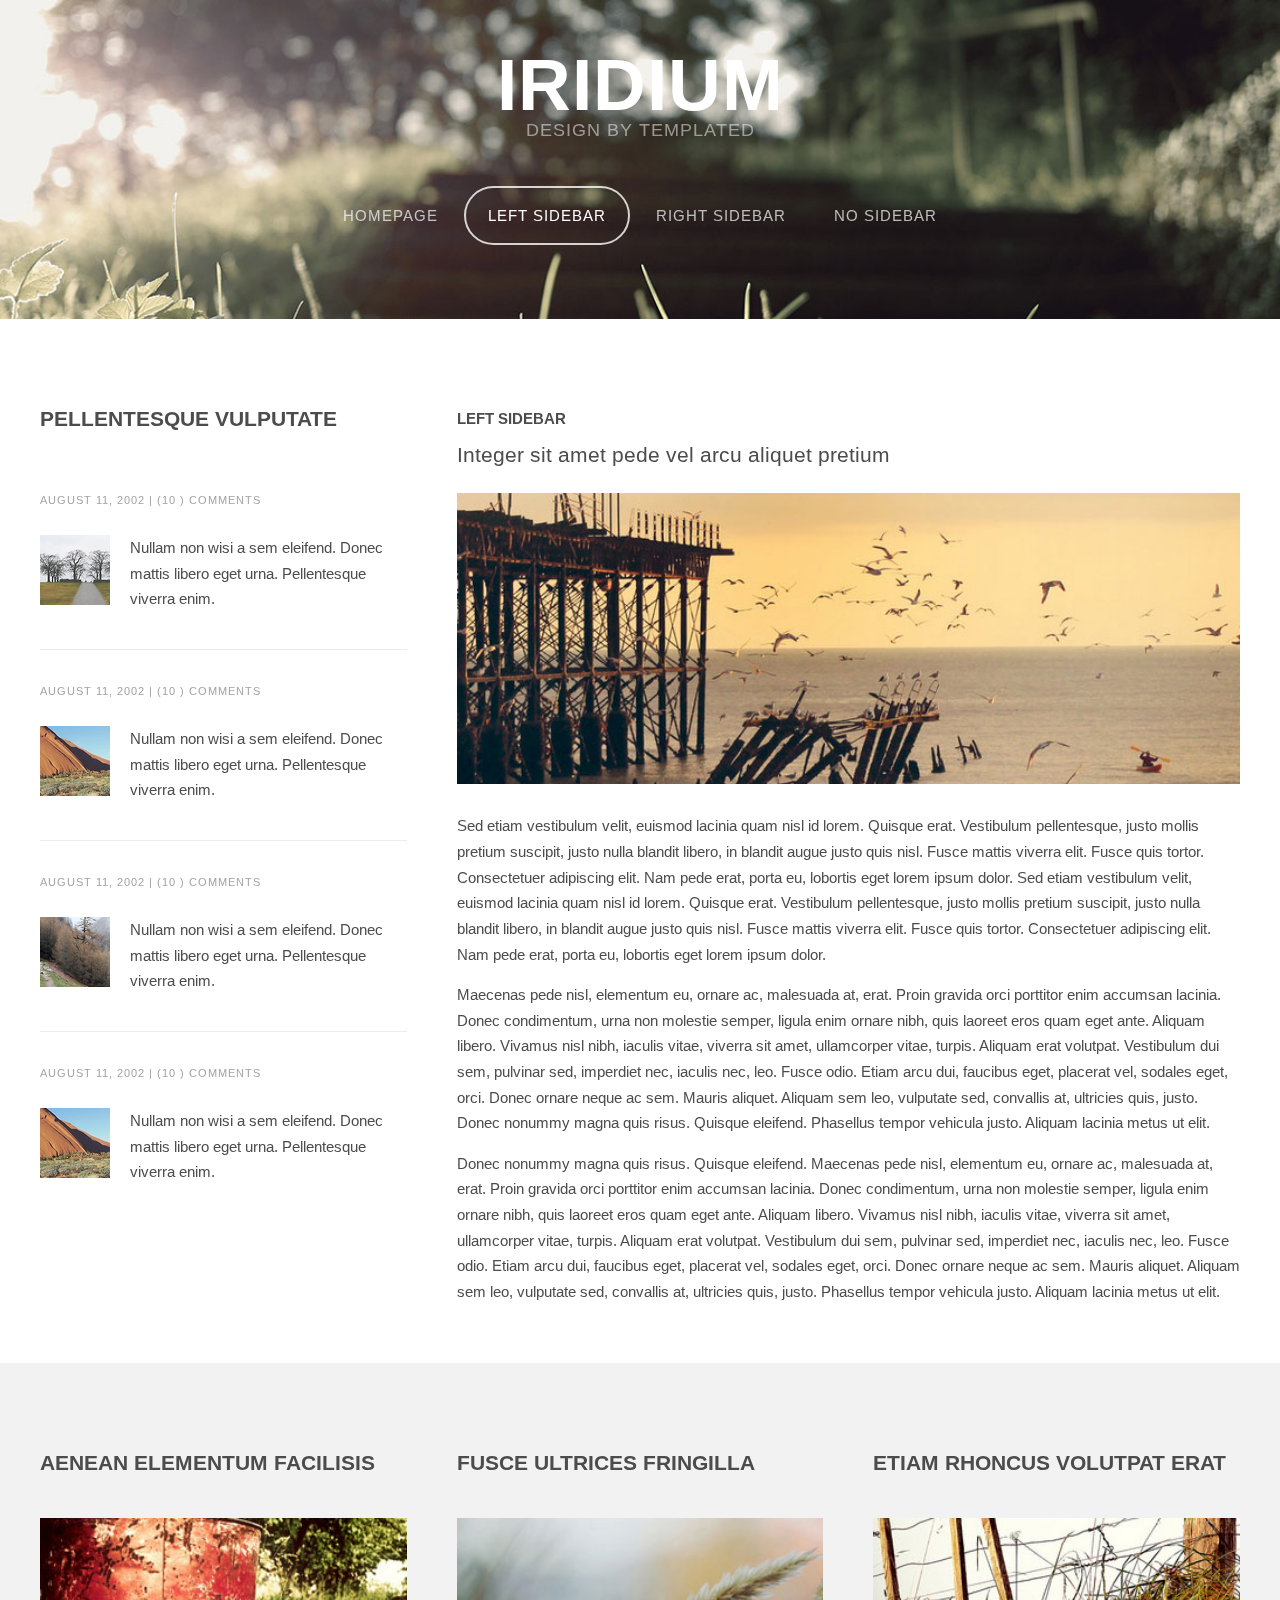
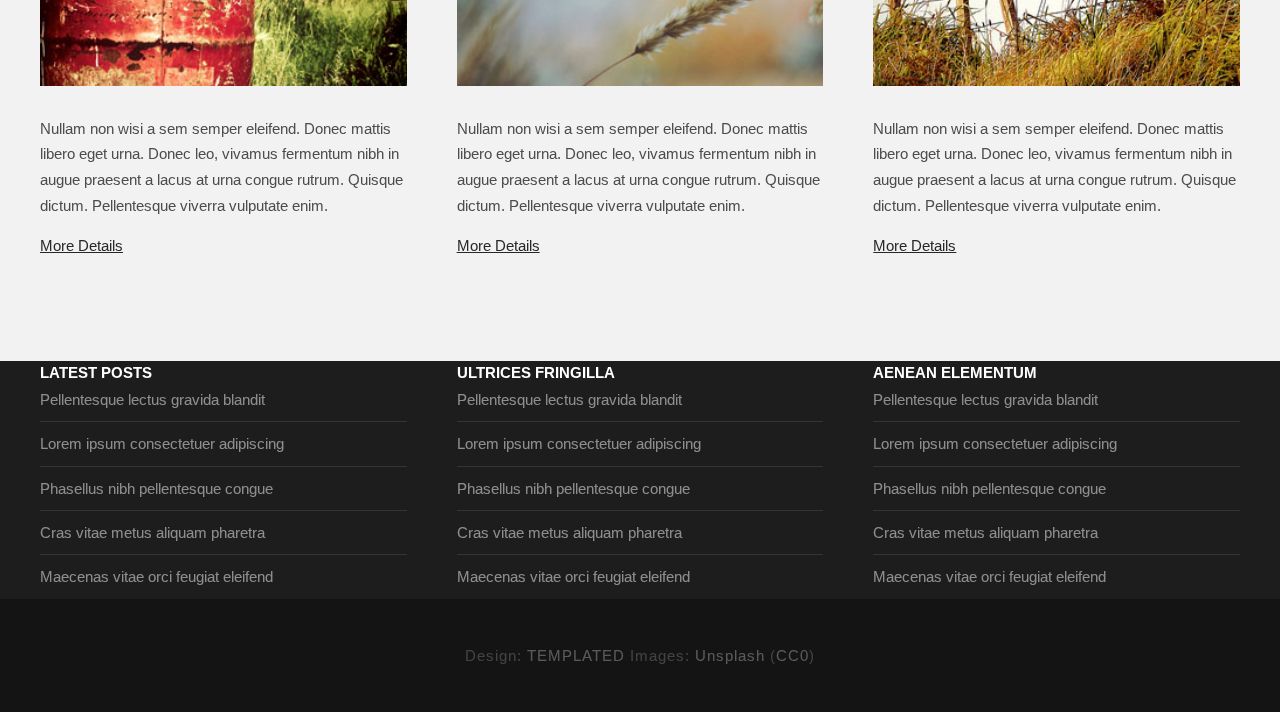
<file: left-sidebar.html>
<!DOCTYPE HTML>
<!--
	Iridium by TEMPLATED
    templated.co @templatedco
    Released for free under the Creative Commons Attribution 3.0 license (templated.co/license)
-->
<html>
	<head>
		<title>Iridium by TEMPLATED</title>
		<meta http-equiv="content-type" content="text/html; charset=utf-8" />
		<meta name="description" content="" />
		<meta name="keywords" content="" />
		<link href='http://fonts.googleapis.com/css?family=Arimo:400,700' rel='stylesheet' type='text/css'>
		<!--[if lte IE 8]><script src="js/html5shiv.js"></script><![endif]-->
		<script src="http://ajax.googleapis.com/ajax/libs/jquery/1.11.0/jquery.min.js"></script>
		<script src="js/skel.min.js"></script>
		<script src="js/skel-panels.min.js"></script>
		<script src="js/init.js"></script>
		<noscript>
			<link rel="stylesheet" href="css/skel-noscript.css" />
			<link rel="stylesheet" href="css/style.css" />
			<link rel="stylesheet" href="css/style-desktop.css" />
		</noscript>
		<!--[if lte IE 8]><link rel="stylesheet" href="css/ie/v8.css" /><![endif]-->
		<!--[if lte IE 9]><link rel="stylesheet" href="css/ie/v9.css" /><![endif]-->
	</head>
	<body>

		<!-- Header -->
		<div id="header">
			<div class="container"> 
				
				<!-- Logo -->
				<div id="logo">
					<h1><a href="#">Iridium</a></h1>
					<span>Design by TEMPLATED</span>
				</div>
				
				<!-- Nav -->
				<nav id="nav">
					<ul>
						<li><a href="index.html">Homepage</a></li>
						<li class="active"><a href="left-sidebar.html">Left Sidebar</a></li>
						<li><a href="right-sidebar.html">Right Sidebar</a></li>
						<li><a href="no-sidebar.html">No Sidebar</a></li>
					</ul>
				</nav>
			</div>
		</div>

		<!-- Main -->
		<div id="main">
			<div class="container">
				<div class="row"> 

					<!-- Sidebar -->
					<div id="sidebar" class="4u">
						<section>
							<header>
								<h2>Pellentesque vulputate</h2>
							</header>
							<ul class="style">
								<li>
									<p class="posted">August 11, 2002  |  (10 )  Comments</p>
									<img src="images/pic04.jpg" alt="" />
									<p class="text">Nullam non wisi a sem eleifend. Donec mattis libero eget urna. Pellentesque viverra enim.</p>
								</li>
								<li>
									<p class="posted">August 11, 2002  |  (10 )  Comments</p>
									<img src="images/pic05.jpg" alt="" />
									<p class="text">Nullam non wisi a sem eleifend. Donec mattis libero eget urna. Pellentesque viverra enim.</p>
								</li>
								<li>
									<p class="posted">August 11, 2002  |  (10 )  Comments</p>
									<img src="images/pic06.jpg" alt="" />
									<p class="text">Nullam non wisi a sem eleifend. Donec mattis libero eget urna. Pellentesque viverra enim.</p>
								</li>
								<li>
									<p class="posted">August 11, 2002  |  (10 )  Comments</p>
									<img src="images/pic05.jpg" alt="" />
									<p class="text">Nullam non wisi a sem eleifend. Donec mattis libero eget urna. Pellentesque viverra enim.</p>
								</li>
							</ul>
						</section>
					</div>
					
					<!-- Content -->
					<div id="content" class="8u skel-cell-important">
						<section>
							<header>
								<h2>Left Sidebar</h2>
								<span class="byline">Integer sit amet pede vel arcu aliquet pretium</span>
							</header>
							<a href="#" class="image full"><img src="images/pic07.jpg" alt="" /></a>
							<p>Sed etiam vestibulum velit, euismod lacinia quam nisl id lorem. Quisque erat. Vestibulum pellentesque, justo mollis pretium suscipit, justo nulla blandit libero, in blandit augue justo quis nisl. Fusce mattis viverra elit. Fusce quis tortor. Consectetuer adipiscing elit. Nam pede erat, porta eu, lobortis eget lorem ipsum dolor. Sed etiam vestibulum velit, euismod lacinia quam nisl id lorem. Quisque erat. Vestibulum pellentesque, justo mollis pretium suscipit, justo nulla blandit libero, in blandit augue justo quis nisl. Fusce mattis viverra elit. Fusce quis tortor. Consectetuer adipiscing elit. Nam pede erat, porta eu, lobortis eget lorem ipsum dolor.</p>
							<p>Maecenas pede nisl, elementum eu, ornare ac, malesuada at, erat. Proin gravida orci porttitor enim accumsan lacinia. Donec condimentum, urna non molestie semper, ligula enim ornare nibh, quis laoreet eros quam eget ante. Aliquam libero. Vivamus nisl nibh, iaculis vitae, viverra sit amet, ullamcorper vitae, turpis. Aliquam erat volutpat. Vestibulum dui sem, pulvinar sed, imperdiet nec, iaculis nec, leo. Fusce odio. Etiam arcu dui, faucibus eget, placerat vel, sodales eget, orci. Donec ornare neque ac sem. Mauris aliquet. Aliquam sem leo, vulputate sed, convallis at, ultricies quis, justo. Donec nonummy magna quis risus. Quisque eleifend. Phasellus tempor vehicula justo. Aliquam lacinia metus ut elit.</p>
							<p>Donec nonummy magna quis risus. Quisque eleifend. Maecenas pede nisl, elementum eu, ornare ac, malesuada at, erat. Proin gravida orci porttitor enim accumsan lacinia. Donec condimentum, urna non molestie semper, ligula enim ornare nibh, quis laoreet eros quam eget ante. Aliquam libero. Vivamus nisl nibh, iaculis vitae, viverra sit amet, ullamcorper vitae, turpis. Aliquam erat volutpat. Vestibulum dui sem, pulvinar sed, imperdiet nec, iaculis nec, leo. Fusce odio. Etiam arcu dui, faucibus eget, placerat vel, sodales eget, orci. Donec ornare neque ac sem. Mauris aliquet. Aliquam sem leo, vulputate sed, convallis at, ultricies quis, justo. Phasellus tempor vehicula justo. Aliquam lacinia metus ut elit.</p>
						</section>
					</div>
					
				</div>
			</div>
		</div>

		<!-- Footer -->
		<div id="featured">
			<div class="container">
				<div class="row">
					<div class="4u">
						<h2>Aenean elementum facilisis</h2>
						<a href="#" class="image full"><img src="images/pic01.jpg" alt="" /></a>
						<p>Nullam non wisi a sem semper eleifend. Donec mattis libero eget urna. Donec leo, vivamus fermentum nibh in augue praesent a lacus at urna congue rutrum. Quisque dictum. Pellentesque viverra vulputate enim.</p>
						<p><a href="#" class="button">More Details</a></p>
					</div>
					<div class="4u">
						<h2>Fusce ultrices fringilla</h2>
						<a href="#" class="image full"><img src="images/pic02.jpg" alt="" /></a>
						<p>Nullam non wisi a sem semper eleifend. Donec mattis libero eget urna. Donec leo, vivamus fermentum nibh in augue praesent a lacus at urna congue rutrum. Quisque dictum. Pellentesque viverra vulputate enim.</p>
						<p><a href="#" class="button">More Details</a></p>
					</div>
					<div class="4u">
						<h2>Etiam rhoncus volutpat erat</h2>
						<a href="#" class="image full"><img src="images/pic03.jpg" alt="" /></a>
						<p>Nullam non wisi a sem semper eleifend. Donec mattis libero eget urna. Donec leo, vivamus fermentum nibh in augue praesent a lacus at urna congue rutrum. Quisque dictum. Pellentesque viverra vulputate enim.</p>
						<p><a href="#" class="button">More Details</a></p>
					</div>
				</div>
			</div>
		</div>


		<!-- Footer -->
		<div id="footer">
			<div class="container">
				<div class="row">
					<div class="4u">
						<section>
							<h2>Latest Posts</h2>
							<ul class="default">
								<li><a href="#">Pellentesque lectus gravida blandit</a></li>
								<li><a href="#">Lorem ipsum consectetuer adipiscing</a></li>
								<li><a href="#">Phasellus nibh pellentesque congue</a></li>
								<li><a href="#">Cras vitae metus aliquam pharetra</a></li>
								<li><a href="#">Maecenas vitae orci feugiat eleifend</a></li>
							</ul>
						</section>
					</div>
					<div class="4u">
						<section>
							<h2>Ultrices fringilla</h2>
							<ul class="default">
								<li><a href="#">Pellentesque lectus gravida blandit</a></li>
								<li><a href="#">Lorem ipsum consectetuer adipiscing</a></li>
								<li><a href="#">Phasellus nibh pellentesque congue</a></li>
								<li><a href="#">Cras vitae metus aliquam pharetra</a></li>
								<li><a href="#">Maecenas vitae orci feugiat eleifend</a></li>
							</ul>
						</section>
					</div>
					<div class="4u">
						<section>
							<h2>Aenean elementum</h2>
							<ul class="default">
								<li><a href="#">Pellentesque lectus gravida blandit</a></li>
								<li><a href="#">Lorem ipsum consectetuer adipiscing</a></li>
								<li><a href="#">Phasellus nibh pellentesque congue</a></li>
								<li><a href="#">Cras vitae metus aliquam pharetra</a></li>
								<li><a href="#">Maecenas vitae orci feugiat eleifend</a></li>
							</ul>
						</section>
					</div>
				</div>
			</div>
		</div>

		<!-- Copyright -->
		<div id="copyright">
			<div class="container">
				Design: <a href="http://templated.co">TEMPLATED</a> Images: <a href="http://unsplash.com">Unsplash</a> (<a href="http://unsplash.com/cc0">CC0</a>)
			</div>
		</div>
		
	</body>
</html>
</file>
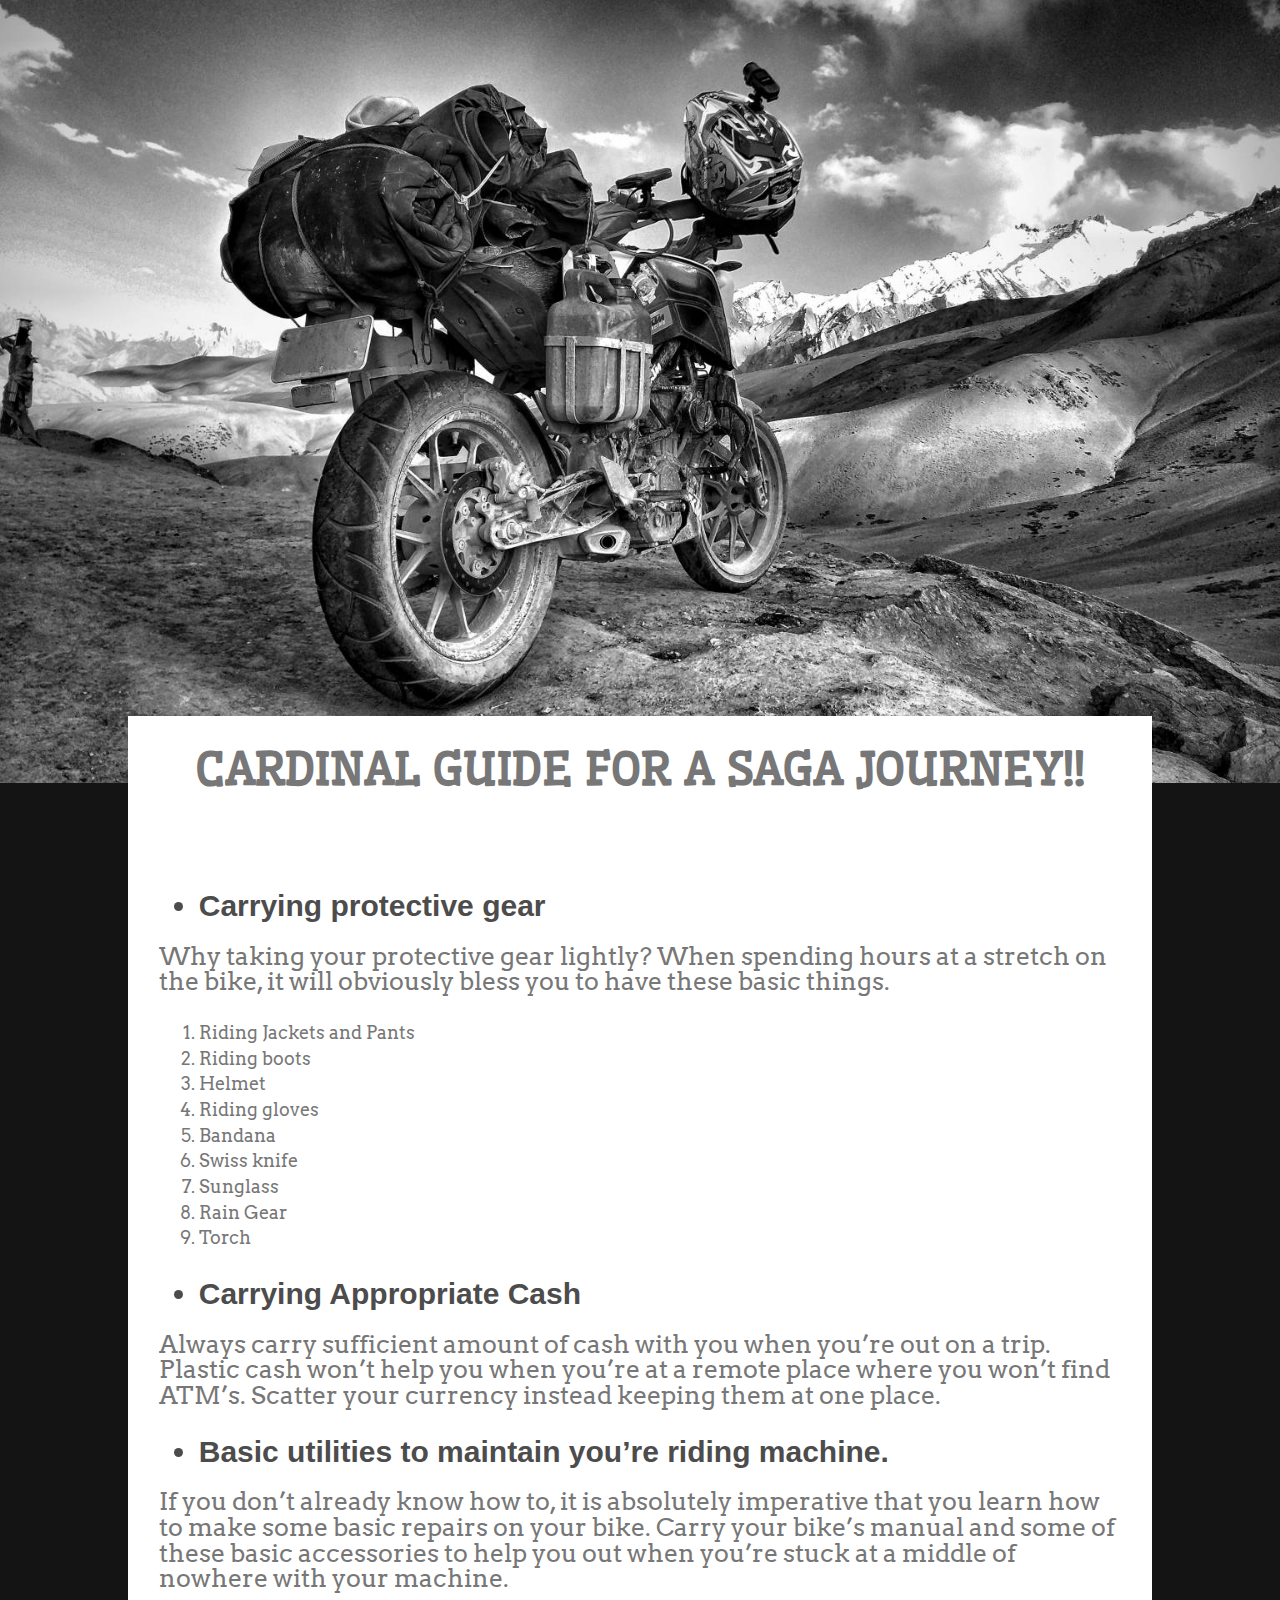
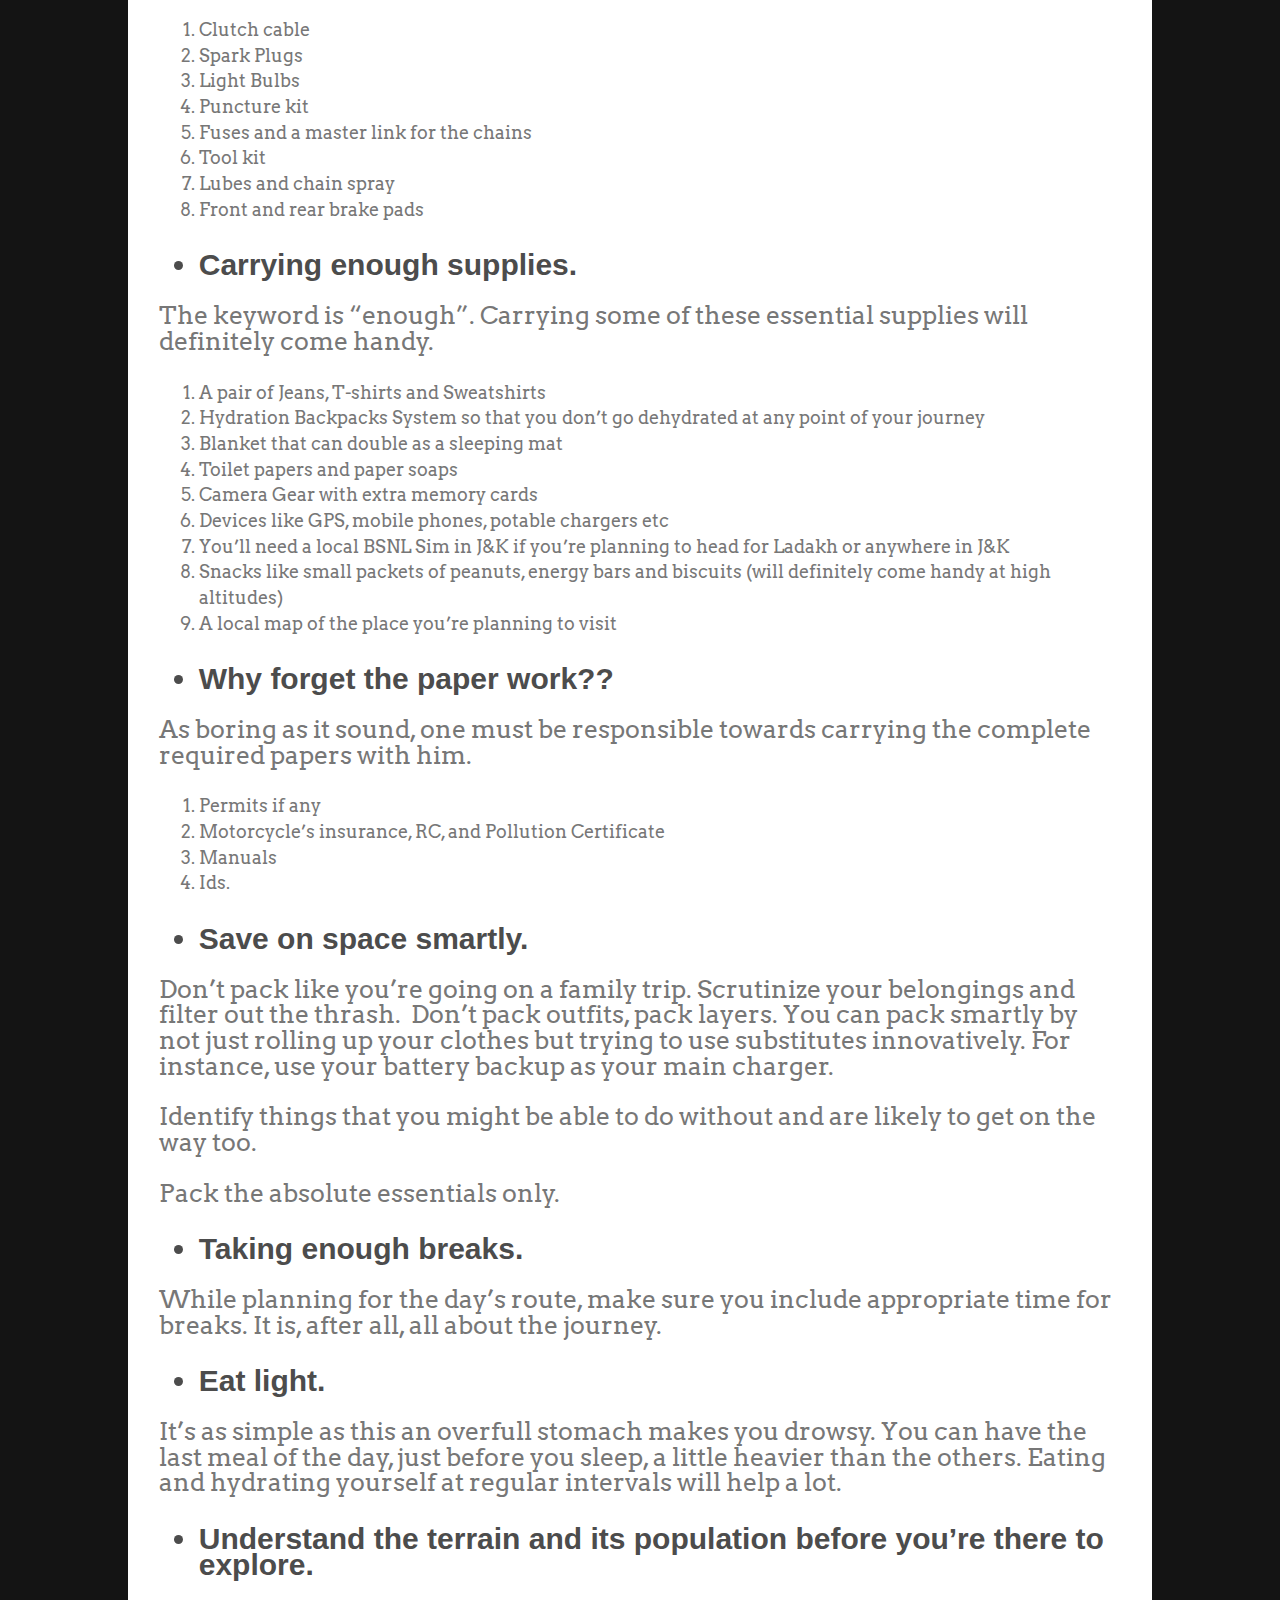
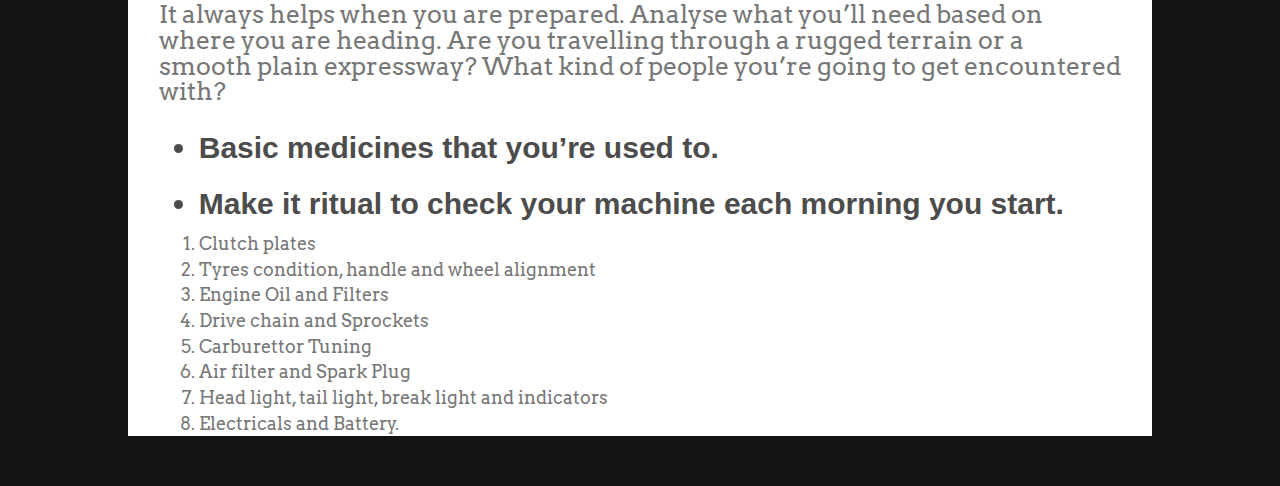
<file: luggage.html>
<html>

<head>
    <meta charset="UTF-8">
    <title>DBATG</title>
    <link rel="stylesheet" href="css/luggage.css">
    <link rel="stylesheet" href="css/style.css">
    <link rel="shortcut icon" href="img/web_images/dbatg-transparent-logo.png" />

    <meta property="fb:app_id" content="664920840316126" />
    <meta property="og:title" content="Cardinal Guide for a Saga journey!!" /> 
    <meta property="og:image" content="http://www.dbatg.com/img/web_images/cover_pics/111.jpg" /> 
    <meta property="og:description" content="Prerequisites for starting a glorious Trip." />
    <meta property="og:url" content="http://www.dbatg.com">
</head>

<body>
	<div id="header_container"></div>
	<div id="cover_container">
        <div id="luggage_main_cover">
            <img id="luggage_main_cover_img" src="img/web_images/cover_pics/105.jpg">
        </div>
        <div id="luggage_title">
            <h2 id="luggage_title_h2">Cardinal Guide for a Saga journey!!</h2>
        </div>
    </div>
    <div id="main_container">
        <div id="main_content">
            <ul>
                <li>Carrying protective gear</li>
            </ul>

            <p>Why taking your protective gear lightly? When spending hours at a stretch on the bike, it&nbsp;will obviously bless you to have these basic things.</p>

            <ol>
                <li>Riding Jackets and Pants</li>
                <li>Riding boots</li>
                <li>Helmet</li>
                <li>Riding gloves</li>
                <li>Bandana</li>
                <li>Swiss knife</li>
                <li>Sunglass</li>
                <li>Rain Gear</li>
                <li>Torch</li>
            </ol>

            <ul>
                <li>Carrying Appropriate Cash</li>
            </ul>

            <p>Always carry sufficient amount of cash with you when you&rsquo;re out on a trip. Plastic cash&nbsp;won&rsquo;t help you when you&rsquo;re at a remote place where you won&rsquo;t find ATM&rsquo;s.&nbsp;Scatter your currency instead keeping them at one place.</p>

            <ul>
                <li>Basic utilities to maintain you&rsquo;re riding machine.</li>
            </ul>

            <p>If you don&rsquo;t already know how to, it is absolutely imperative that you learn how to make&nbsp;some basic repairs on your bike. Carry your bike&rsquo;s manual and some of these basic&nbsp;accessories to help you out when you&rsquo;re stuck at a middle of nowhere with your machine.</p>

            <ol>
                <li>Clutch cable</li>
                <li>Spark Plugs</li>
                <li>Light Bulbs</li>
                <li>Puncture kit</li>
                <li>Fuses and a master link for the chains</li>
                <li>Tool kit</li>
                <li>Lubes and chain spray</li>
                <li>Front and rear brake pads</li>
            </ol>

            <ul>
                <li>Carrying enough supplies.</li>
            </ul>
            <p> The keyword is &ldquo;enough&rdquo;. Carrying some of these essential supplies will definitely come&nbsp;handy.&nbsp; </p>
            <ol>
                <li>A pair of Jeans, T-shirts and Sweatshirts</li>
                <li>Hydration Backpacks System so that you don&rsquo;t go dehydrated at any point of your&nbsp;journey</li>
                <li>Blanket that can double as a sleeping mat</li>
                <li>Toilet papers and paper soaps</li>
                <li>Camera Gear with extra memory cards</li>
                <li>Devices like GPS, mobile phones, potable chargers etc</li>
                <li>You&rsquo;ll need a local BSNL Sim in J&amp;K if you&rsquo;re planning to head for Ladakh or anywhere&nbsp;in J&amp;K</li>
                <li>Snacks like small packets of peanuts, energy bars and biscuits (will definitely come&nbsp;handy at high altitudes)</li>
                <li>A local map of the place you&rsquo;re planning to visit</li>
            </ol>

            <ul>
                <li>Why forget the paper work??</li>
            </ul>

            <p>As boring as it sound, one must be responsible towards carrying the complete required&nbsp;papers with him.</p>

            <ol>
                <li>Permits if any</li>
                <li>Motorcycle&rsquo;s insurance, RC, and Pollution Certificate</li>
                <li>Manuals</li>
                <li>Ids.</li>
            </ol>

            <ul>
                <li>Save on space smartly.</li>
            </ul>
            <p>Don&rsquo;t pack like you&rsquo;re going on a family trip. Scrutinize your belongings and filter out the&nbsp;thrash. &nbsp;Don&rsquo;t pack outfits, pack layers. You can pack smartly by not just rolling up your&nbsp;clothes but trying to use substitutes innovatively. For instance, use your battery backup as&nbsp;your main charger.&nbsp;</p>

            <p>Identify things that you might be able to do without and are likely to get on the way too.&nbsp;</p>

            <p>Pack the absolute essentials only.</p>

            <ul>
                <li>Taking enough breaks.</li>
            </ul>

            <p>While planning for the day&rsquo;s route, make sure you include appropriate time for breaks.&nbsp;It is, after all, all about the journey.</p>

            <ul>
                <li>Eat light.</li>
            </ul>

            <p>It&rsquo;s as simple as this&nbsp;an overfull stomach makes you drowsy. You can have the last meal of&nbsp;the day, just before you sleep, a little heavier than the others.&nbsp;Eating and hydrating yourself at regular intervals will help a lot.</p>

            <ul>
                <li>Understand the terrain and its population before you&rsquo;re there to explore.</li>
            </ul>

            <p>It always helps when you are prepared. Analyse what you&rsquo;ll need based on where you are&nbsp;heading. Are you travelling through a rugged terrain or a smooth plain expressway? What&nbsp;kind of people you&rsquo;re going to get encountered with?&nbsp;</p>
            <ul>
                <li>Basic medicines that you&rsquo;re used to.</li>
            </ul>
            <ul>
                <li>Make it ritual to check your machine each morning you start.</li>
            </ul>
            <ol>
                <li>Clutch plates</li>
                <li>Tyres condition, handle and wheel alignment</li>
                <li>Engine Oil and Filters</li>
                <li>Drive chain and Sprockets</li>
                <li>Carburettor Tuning</li>
                <li>Air filter and Spark Plug</li>
                <li>Head light, tail light, break light and indicators</li>
                <li>Electricals and Battery.</li>
            </ol>

        </div>
    </div>
    <div id="footer_content"></div>
    <script src="js/jquery-2.1.4.min.js"></script>
    <script src="js/main.js"></script>
</body>
</html>
</file>
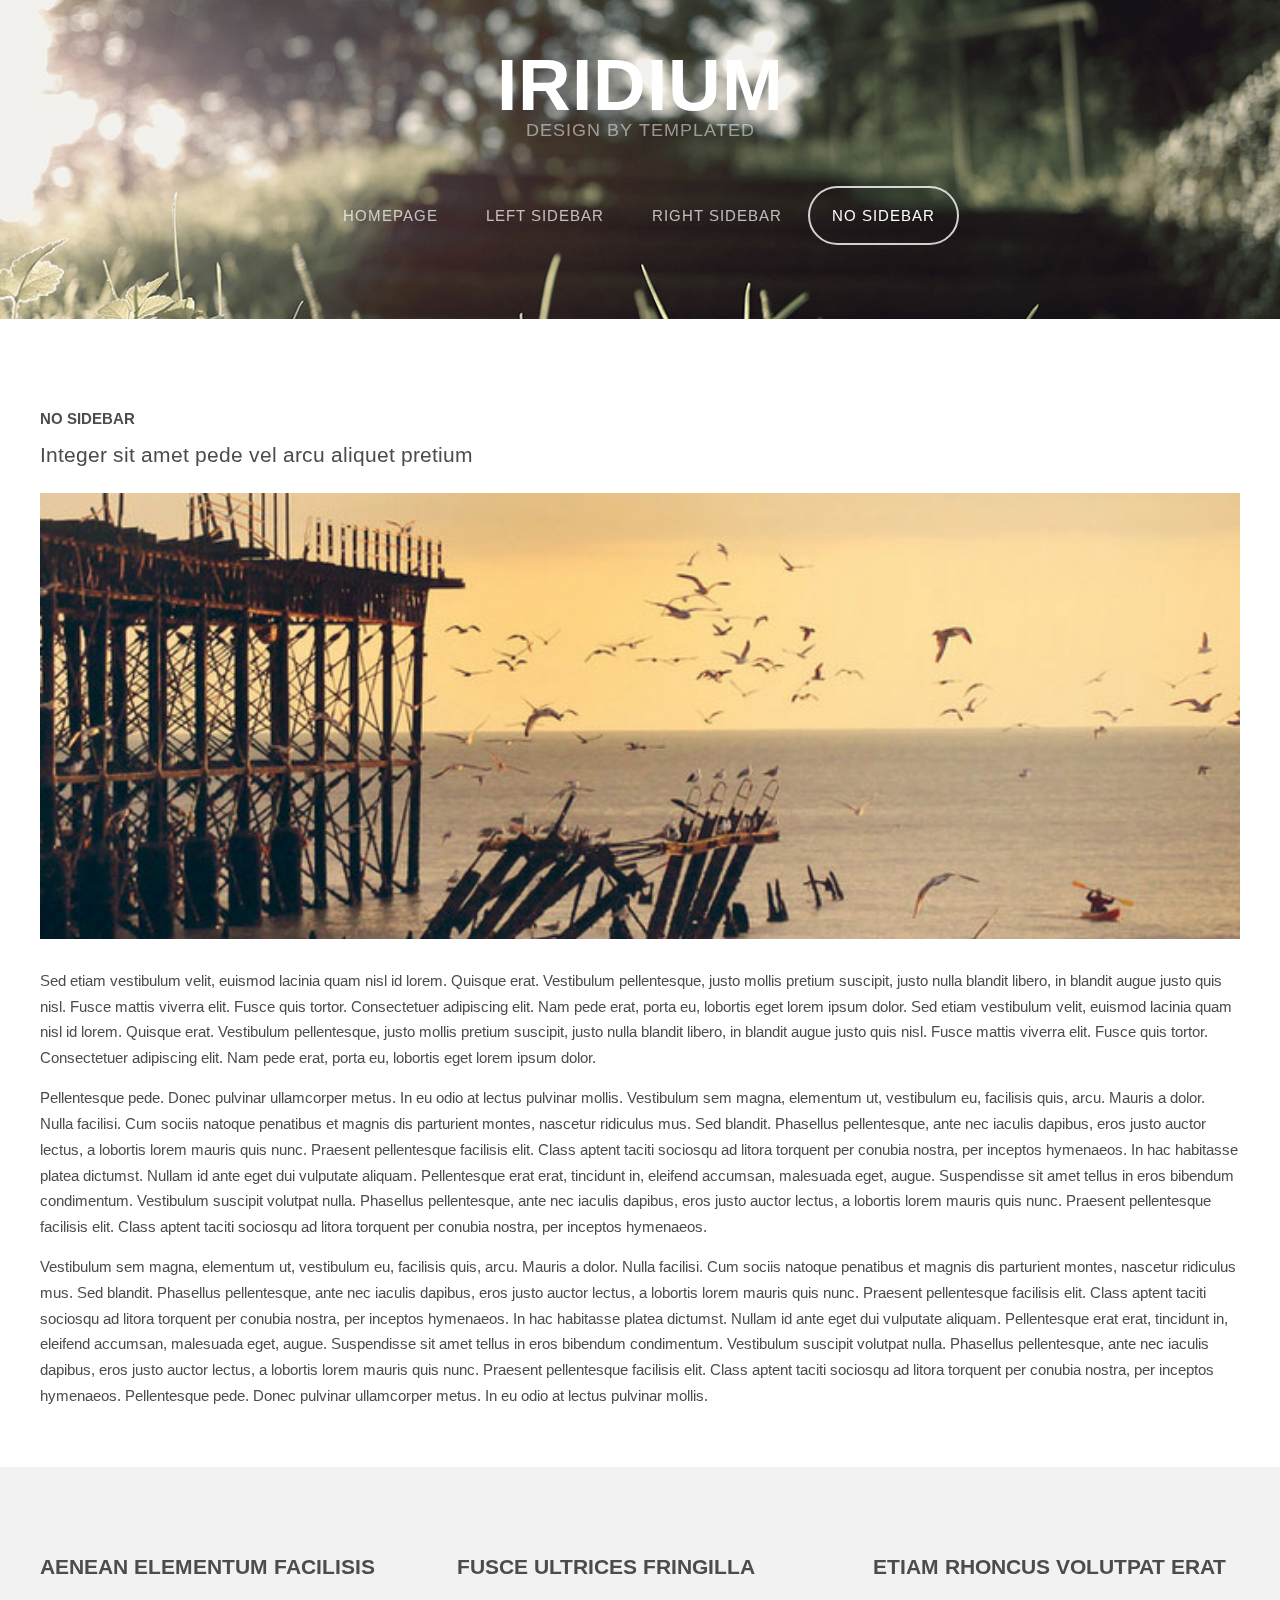
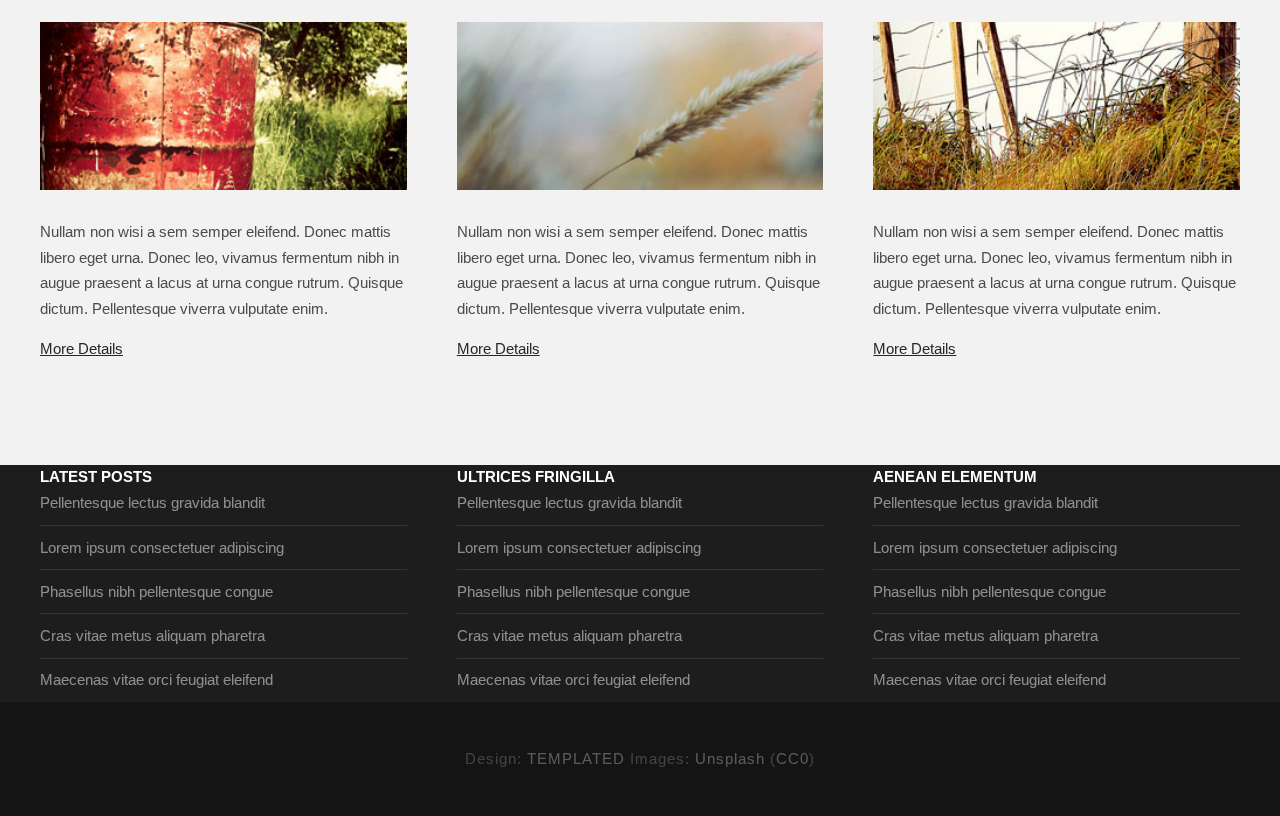
<file: no-sidebar.html>
<!DOCTYPE HTML>
<!--
	Iridium by TEMPLATED
    templated.co @templatedco
    Released for free under the Creative Commons Attribution 3.0 license (templated.co/license)
-->
<html>
	<head>
		<title>Iridium by TEMPLATED</title>
		<meta http-equiv="content-type" content="text/html; charset=utf-8" />
		<meta name="description" content="" />
		<meta name="keywords" content="" />
		<link href='http://fonts.googleapis.com/css?family=Arimo:400,700' rel='stylesheet' type='text/css'>
		<!--[if lte IE 8]><script src="js/html5shiv.js"></script><![endif]-->
		<script src="http://ajax.googleapis.com/ajax/libs/jquery/1.11.0/jquery.min.js"></script>
		<script src="js/skel.min.js"></script>
		<script src="js/skel-panels.min.js"></script>
		<script src="js/init.js"></script>
		<noscript>
			<link rel="stylesheet" href="css/skel-noscript.css" />
			<link rel="stylesheet" href="css/style.css" />
			<link rel="stylesheet" href="css/style-desktop.css" />
		</noscript>
		<!--[if lte IE 8]><link rel="stylesheet" href="css/ie/v8.css" /><![endif]-->
		<!--[if lte IE 9]><link rel="stylesheet" href="css/ie/v9.css" /><![endif]-->
	</head>
	<body class="no-sidebar">

		<!-- Header -->
		<div id="header">
			<div class="container"> 
				
				<!-- Logo -->
				<div id="logo">
					<h1><a href="#">Iridium</a></h1>
					<span>Design by TEMPLATED</span>
				</div>
				
				<!-- Nav -->
				<nav id="nav">
					<ul>
						<li><a href="index.html">Homepage</a></li>
						<li><a href="left-sidebar.html">Left Sidebar</a></li>
						<li><a href="right-sidebar.html">Right Sidebar</a></li>
						<li class="active"><a href="no-sidebar.html">No Sidebar</a></li>
					</ul>
				</nav>
			</div>
		</div>

		<!-- Main -->
		<div id="main">
			<div class="container">
				<div class="row"> 
					
					<!-- Content -->
					<div id="content" class="12u skel-cell-important">
						<section>
							<header>
								<h2>No Sidebar</h2>
								<span class="byline">Integer sit amet pede vel arcu aliquet pretium</span>
							</header>
							<a href="#" class="image full"><img src="images/pic07.jpg" alt="" /></a>
							<p>Sed etiam vestibulum velit, euismod lacinia quam nisl id lorem. Quisque erat. Vestibulum pellentesque, justo mollis pretium suscipit, justo nulla blandit libero, in blandit augue justo quis nisl. Fusce mattis viverra elit. Fusce quis tortor. Consectetuer adipiscing elit. Nam pede erat, porta eu, lobortis eget lorem ipsum dolor. Sed etiam vestibulum velit, euismod lacinia quam nisl id lorem. Quisque erat. Vestibulum pellentesque, justo mollis pretium suscipit, justo nulla blandit libero, in blandit augue justo quis nisl. Fusce mattis viverra elit. Fusce quis tortor. Consectetuer adipiscing elit. Nam pede erat, porta eu, lobortis eget lorem ipsum dolor.</p>
							<p>Pellentesque pede. Donec pulvinar ullamcorper metus. In eu odio at lectus pulvinar mollis. Vestibulum sem magna, elementum ut, vestibulum eu, facilisis quis, arcu. Mauris a dolor. Nulla facilisi. Cum sociis natoque penatibus et magnis dis parturient montes, nascetur ridiculus mus. Sed blandit. Phasellus pellentesque, ante nec iaculis dapibus, eros justo auctor lectus, a lobortis lorem mauris quis nunc. Praesent pellentesque facilisis elit. Class aptent taciti sociosqu ad litora torquent per conubia nostra, per inceptos hymenaeos. In hac habitasse platea dictumst. Nullam id ante eget dui vulputate aliquam. Pellentesque erat erat, tincidunt in, eleifend accumsan, malesuada eget, augue. Suspendisse sit amet tellus in eros bibendum condimentum. Vestibulum suscipit volutpat nulla. Phasellus pellentesque, ante nec iaculis dapibus, eros justo auctor lectus, a lobortis lorem mauris quis nunc. Praesent pellentesque facilisis elit. Class aptent taciti sociosqu ad litora torquent per conubia nostra, per inceptos hymenaeos.</p>
							<p>Vestibulum sem magna, elementum ut, vestibulum eu, facilisis quis, arcu. Mauris a dolor. Nulla facilisi. Cum sociis natoque penatibus et magnis dis parturient montes, nascetur ridiculus mus. Sed blandit. Phasellus pellentesque, ante nec iaculis dapibus, eros justo auctor lectus, a lobortis lorem mauris quis nunc. Praesent pellentesque facilisis elit. Class aptent taciti sociosqu ad litora torquent per conubia nostra, per inceptos hymenaeos. In hac habitasse platea dictumst. Nullam id ante eget dui vulputate aliquam. Pellentesque erat erat, tincidunt in, eleifend accumsan, malesuada eget, augue. Suspendisse sit amet tellus in eros bibendum condimentum. Vestibulum suscipit volutpat nulla. Phasellus pellentesque, ante nec iaculis dapibus, eros justo auctor lectus, a lobortis lorem mauris quis nunc. Praesent pellentesque facilisis elit. Class aptent taciti sociosqu ad litora torquent per conubia nostra, per inceptos hymenaeos. Pellentesque pede. Donec pulvinar ullamcorper metus. In eu odio at lectus pulvinar mollis.</p>
						</section>
					</div>
					
				</div>
			</div>
		</div>

		<!-- Footer -->
		<div id="featured">
			<div class="container">
				<div class="row">
					<div class="4u">
						<h2>Aenean elementum facilisis</h2>
						<a href="#" class="image full"><img src="images/pic01.jpg" alt="" /></a>
						<p>Nullam non wisi a sem semper eleifend. Donec mattis libero eget urna. Donec leo, vivamus fermentum nibh in augue praesent a lacus at urna congue rutrum. Quisque dictum. Pellentesque viverra vulputate enim.</p>
						<p><a href="#" class="button">More Details</a></p>
					</div>
					<div class="4u">
						<h2>Fusce ultrices fringilla</h2>
						<a href="#" class="image full"><img src="images/pic02.jpg" alt="" /></a>
						<p>Nullam non wisi a sem semper eleifend. Donec mattis libero eget urna. Donec leo, vivamus fermentum nibh in augue praesent a lacus at urna congue rutrum. Quisque dictum. Pellentesque viverra vulputate enim.</p>
						<p><a href="#" class="button">More Details</a></p>
					</div>
					<div class="4u">
						<h2>Etiam rhoncus volutpat erat</h2>
						<a href="#" class="image full"><img src="images/pic03.jpg" alt="" /></a>
						<p>Nullam non wisi a sem semper eleifend. Donec mattis libero eget urna. Donec leo, vivamus fermentum nibh in augue praesent a lacus at urna congue rutrum. Quisque dictum. Pellentesque viverra vulputate enim.</p>
						<p><a href="#" class="button">More Details</a></p>
					</div>
				</div>
			</div>
		</div>


		<!-- Footer -->
		<div id="footer">
			<div class="container">
				<div class="row">
					<div class="4u">
						<section>
							<h2>Latest Posts</h2>
							<ul class="default">
								<li><a href="#">Pellentesque lectus gravida blandit</a></li>
								<li><a href="#">Lorem ipsum consectetuer adipiscing</a></li>
								<li><a href="#">Phasellus nibh pellentesque congue</a></li>
								<li><a href="#">Cras vitae metus aliquam pharetra</a></li>
								<li><a href="#">Maecenas vitae orci feugiat eleifend</a></li>
							</ul>
						</section>
					</div>
					<div class="4u">
						<section>
							<h2>Ultrices fringilla</h2>
							<ul class="default">
								<li><a href="#">Pellentesque lectus gravida blandit</a></li>
								<li><a href="#">Lorem ipsum consectetuer adipiscing</a></li>
								<li><a href="#">Phasellus nibh pellentesque congue</a></li>
								<li><a href="#">Cras vitae metus aliquam pharetra</a></li>
								<li><a href="#">Maecenas vitae orci feugiat eleifend</a></li>
							</ul>
						</section>
					</div>
					<div class="4u">
						<section>
							<h2>Aenean elementum</h2>
							<ul class="default">
								<li><a href="#">Pellentesque lectus gravida blandit</a></li>
								<li><a href="#">Lorem ipsum consectetuer adipiscing</a></li>
								<li><a href="#">Phasellus nibh pellentesque congue</a></li>
								<li><a href="#">Cras vitae metus aliquam pharetra</a></li>
								<li><a href="#">Maecenas vitae orci feugiat eleifend</a></li>
							</ul>
						</section>
					</div>
				</div>
			</div>
		</div>

		<!-- Copyright -->
		<div id="copyright">
			<div class="container">
				Design: <a href="http://templated.co">TEMPLATED</a> Images: <a href="http://unsplash.com">Unsplash</a> (<a href="http://unsplash.com/cc0">CC0</a>)
			</div>
		</div>
		
	</body>
</html>
</file>
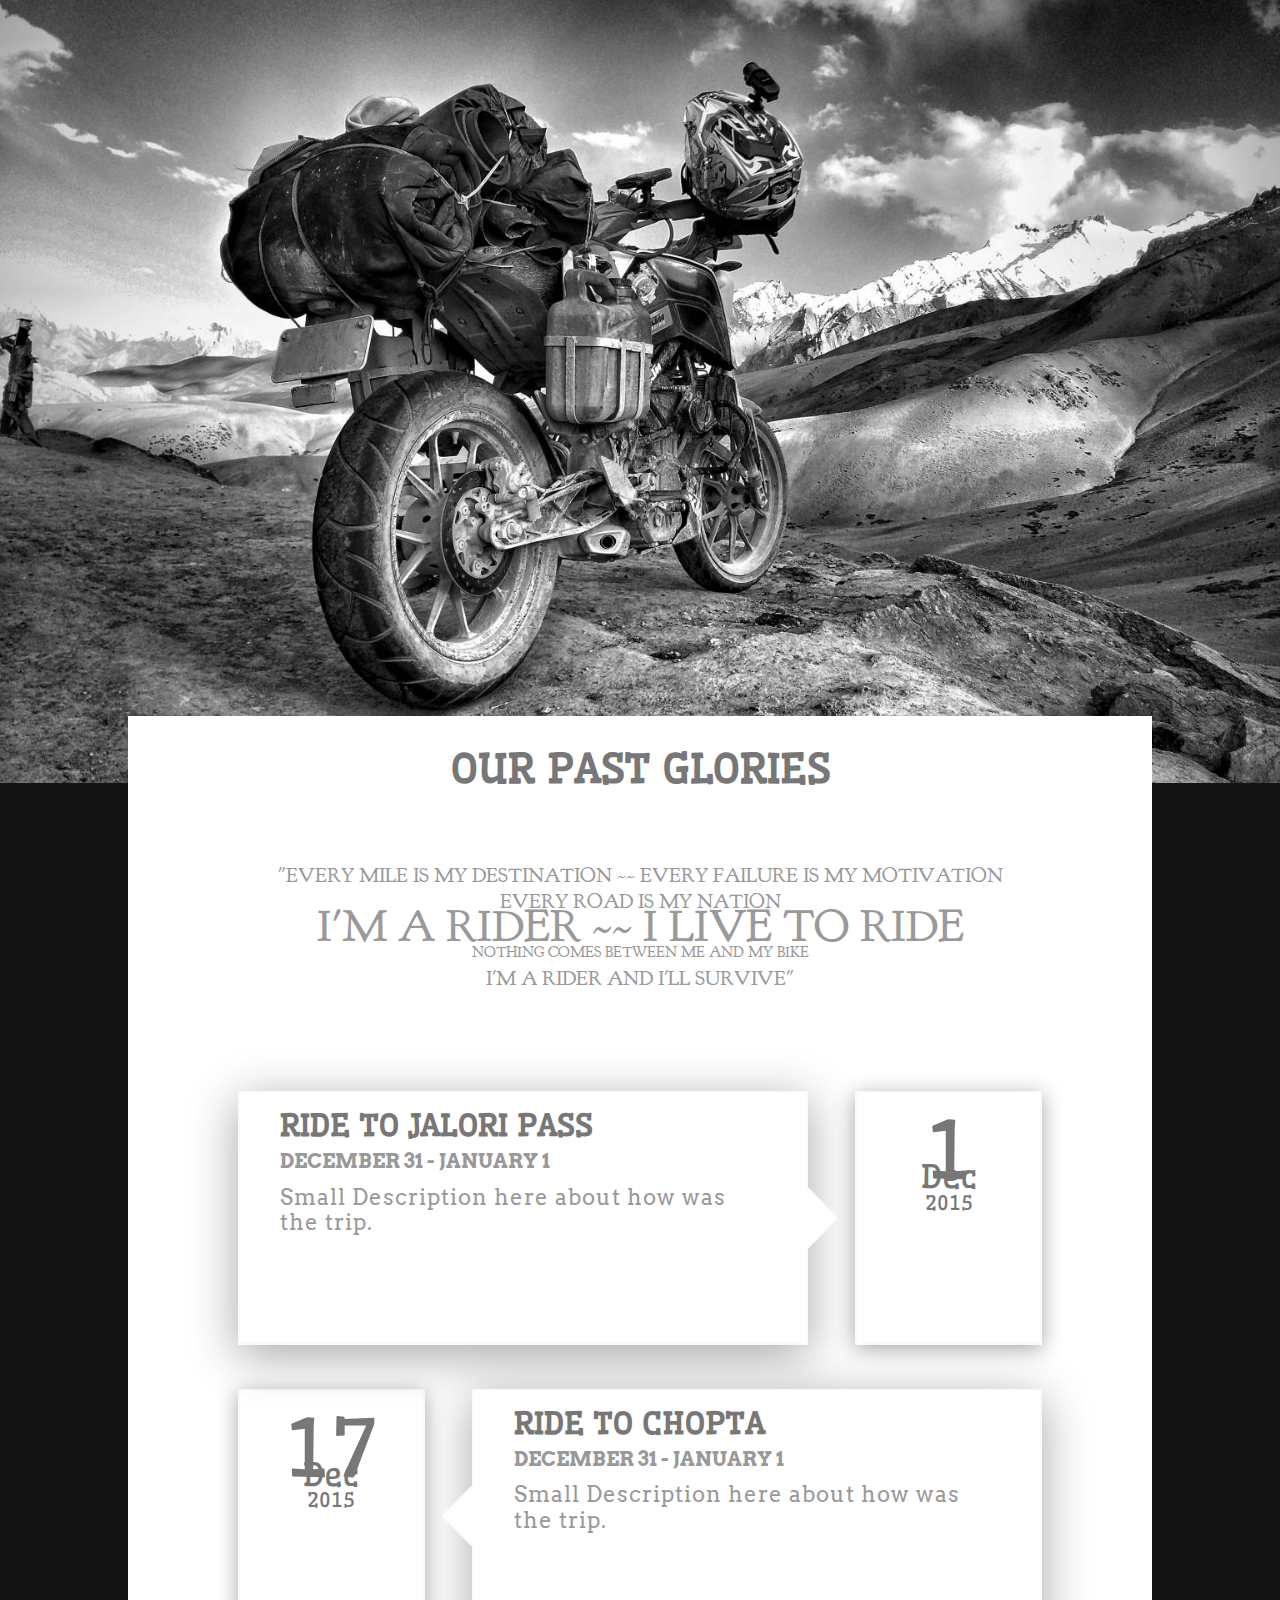
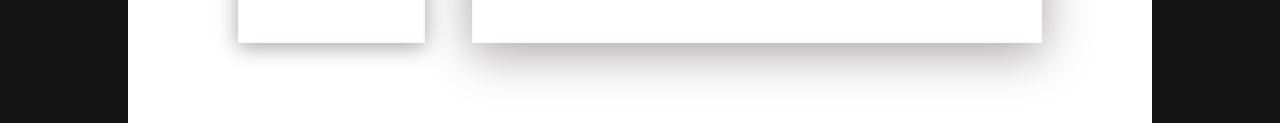
<file: past_rides.html>
<html>

<head>
    <meta charset="UTF-8">
    <title>DBATG</title>
    <link rel="stylesheet" href="../css/past_rides_style.css">
    <link rel="stylesheet" href="../css/style.css">
    <link rel="shortcut icon" href="img/web_images/dbatg-transparent-logo.png" />

    <meta property="fb:app_id" content="664920840316126" />
    <meta property="og:title" content="DBATG Glories" /> 
    <meta property="og:image" content="http://www.dbatg.com/img/web_images/cover_pics/105.jpg" /> 
    <meta property="og:description" content="DBATG Past Glories" />
    <meta property="og:url" content="http://www.dbatg.com">
</head>

<body>
	<div id="header_container"></div>
	<div id="cover_container">
        <div id="past_rides_main_cover">
            <img id="past_rides_main_cover_img" src="img/web_images/cover_pics/105.jpg">
        </div>
        <div id="past_rides_title">
            <h2 id="past_rides_title_h2">OUR PAST GLORIES</h2>
        </div>
    </div>
    
	<div id="main_container">
		<div class="past_ride_quote">
            <h4 class="quotes">"EVERY MILE IS MY DESTINATION ~~ EVERY FAILURE IS MY MOTIVATION</h4>
            <h4 class="quotes">EVERY ROAD IS MY NATION</h4>
            <h3 class="quotes">I'M A RIDER ~~ I LIVE TO RIDE</h3>
            <h5 class="quotes">NOTHING COMES BETWEEN ME AND MY BIKE</h5>
            <h4 class="quotes">I'M A RIDER AND I'LL SURVIVE"</4>
        </div>
		<div id="past_rides_container">
			<div class="left_oriented">
				<div class="left_info_panel">
					<div class="ride_details">
						<h2>RIDE TO JALORI PASS</h2>
						<h4>December 31 - January 1</h4>
						<p>Small Description here about how was the trip.</p>
					</div>
				</div>
				<div class="right_intro_panel">
					<div class="info_content">
						<div class="date_number">1</div>
						<div class="date_month">Dec</div>
						<div class="date_year">2015</div>
					</div>
				</div>
			</div>
			<div class="right_oriented">
				<div class="left_intro_panel">
					<div class="info_content">
						<div class="date_number">17</div>
						<div class="date_month">Dec</div>
						<div class="date_year">2015</div>
					</div>
				</div>
				<div class="right_info_panel">
					<div class="ride_details">
						<h2>RIDE TO Chopta</h2>
						<h4>December 31 - January 1</h4>
						<p>Small Description here about how was the trip.</p>
					</div>
				</div>
			</div>
		</div>
	</div>
	<div id="footer_content"></div>
</body>
<script src="js/jquery-2.1.4.min.js"></script>
<script src="js/main.js"></script>
</html>
</file>
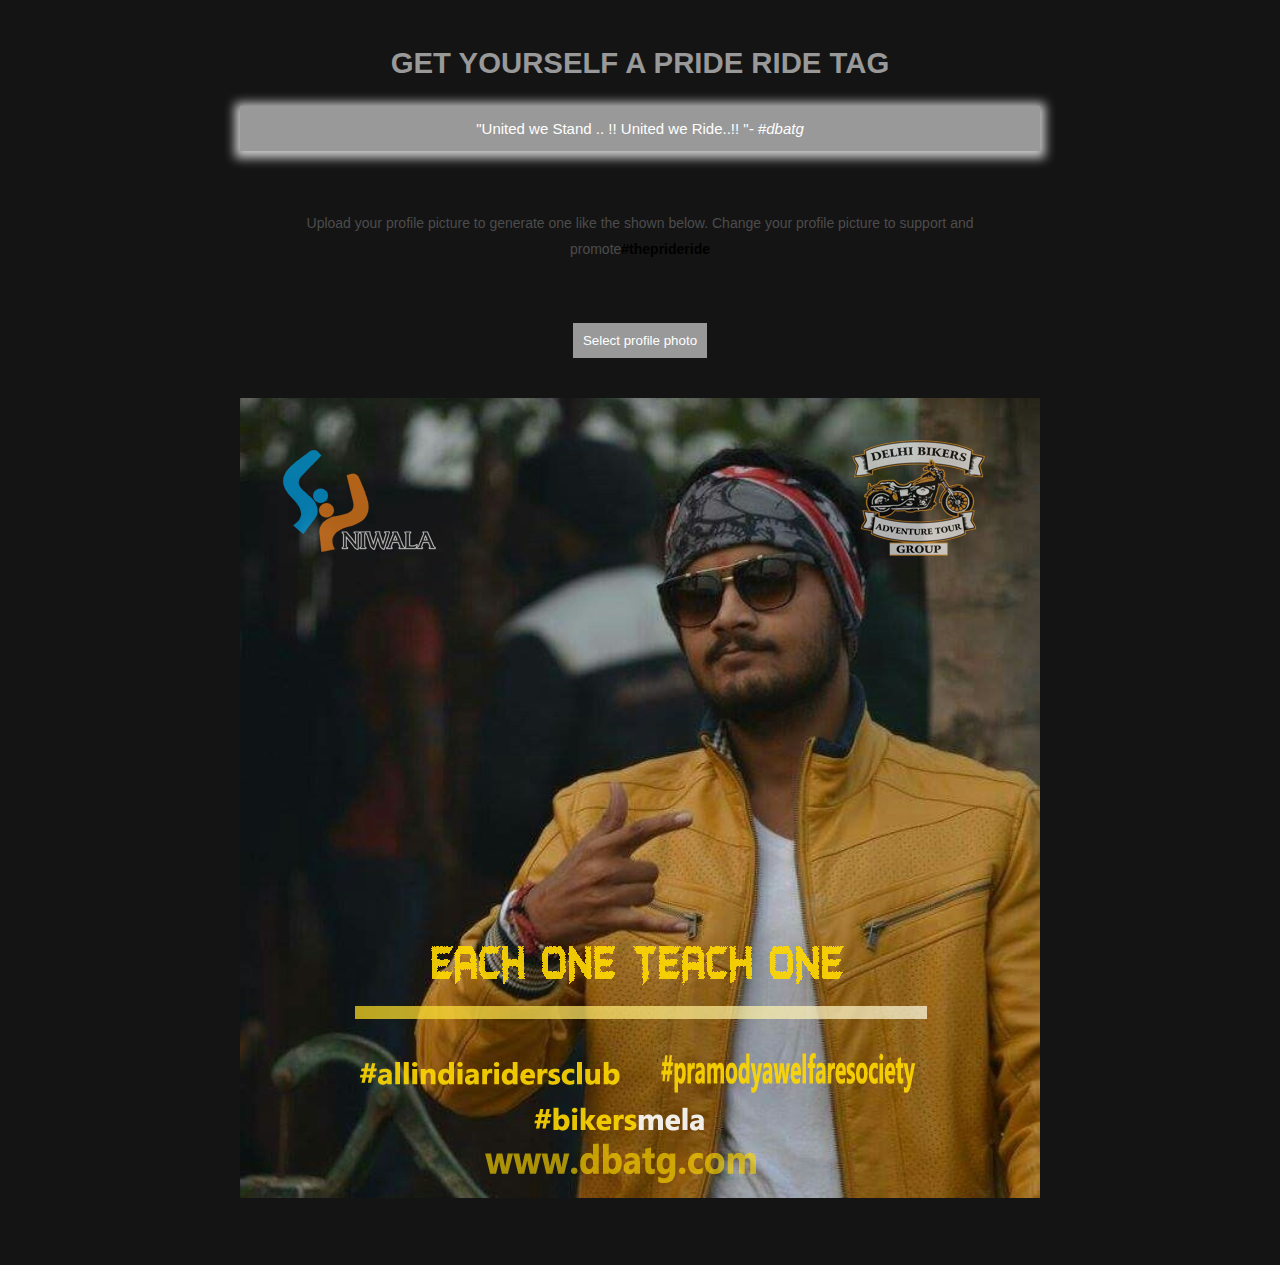
<file: profile_pic.html>
<!DOCTYPE html>
<html>

<head>
    <meta charset="utf-8">
    <title>DBATG Profile Pic</title>
    <meta name="viewport" content="width=device-width, initial-scale=1.0">
    <meta name="author" content="Hitesh Goel">
    <meta name="description" content="Celebrate The Pride Ride">

    <meta property="fb:app_id" content="664920840316126" />
    <meta property="og:title" content="Pride Ride" />
    <meta property="og:site_name" content="Pride Ride" />
    <meta property="og:image" content="http://www.dbatg.com/img/web_images/dbatg_tag/osho.png" />
    <meta property="og:url" content="http://www.dbatg.com">
    
    <link rel="stylesheet" href="css/style.css">
    <link rel="stylesheet" href="css/profile_pic.css">
    <link rel="stylesheet" type="text/css" href="css/style.css">
    <link rel="shortcut icon" href="img/web_images/dbatg-transparent-logo.png" />
</head>

<body>
    <div id="header_container"></div>
    <div class="container">
        <h1>Get Yourself A Pride Ride Tag</h1>
        <div class="manifesto">
            "United we Stand .. !! United we Ride..!! "<i>- #dbatg</i>
        </div>
        <p style="font-size:14px;margin-top:60px;margin-bottom:60px;;text-align:center">Upload your profile picture to generate one like the shown below. Change your profile picture to support and promote<b>#theprideride</b></p>
        <div class="transform-app">
            <input type="file" id="fileElem" class="hidden">
            <button class="pure-button pure-button-primary" id="select-photo">Select profile photo</button>
            <br>
            <canvas id="canvas" class="magic pure-img" width="800" height="800"></canvas>
            <br>
            <a href="#" id="download-btn" download="profile-pic.png">
                <button class="pure-button download-btn">Download</button>
            </a>
        </div>
        <div class="push"></div>
    </div>
    <script type="text/javascript" src="js/profile_pic.js"></script>
    <script src="js/jquery-2.1.4.min.js"></script>
    <script src="js/main.js"></script>
</body>

</html>
</file>
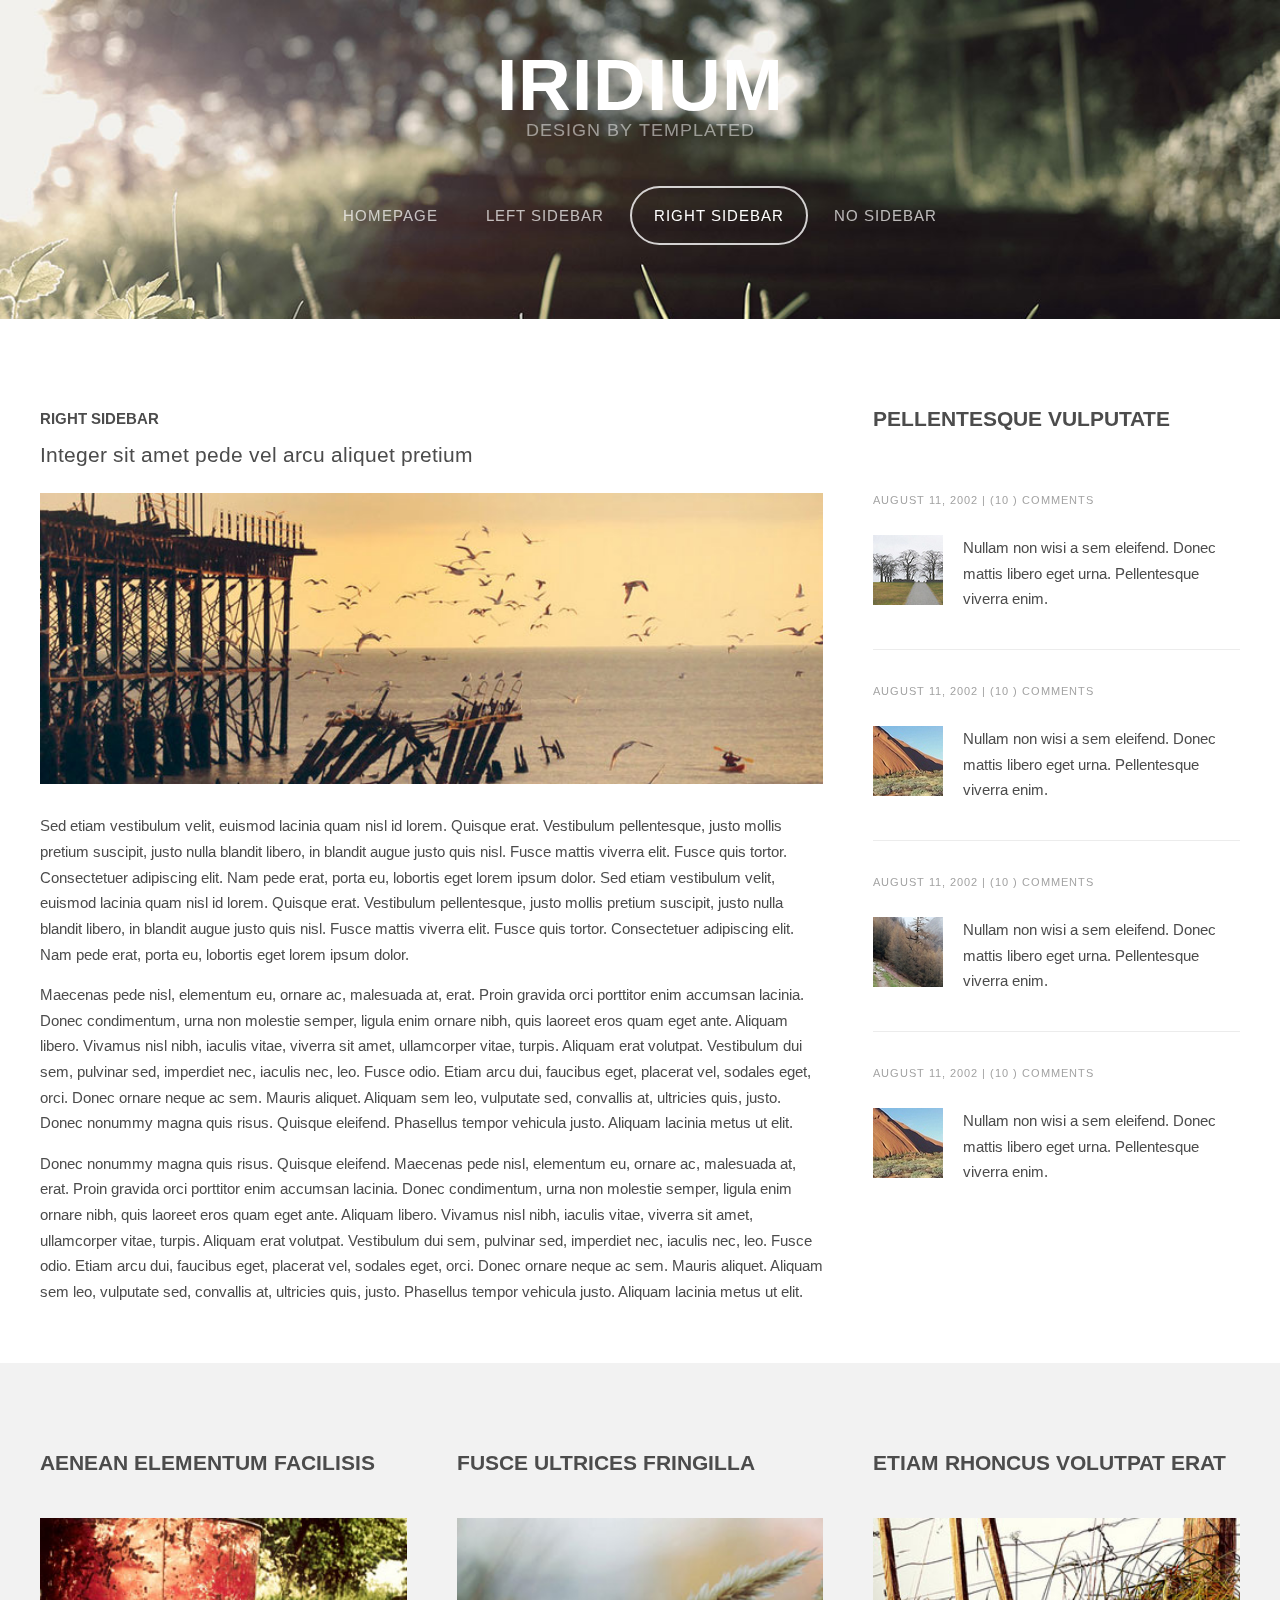
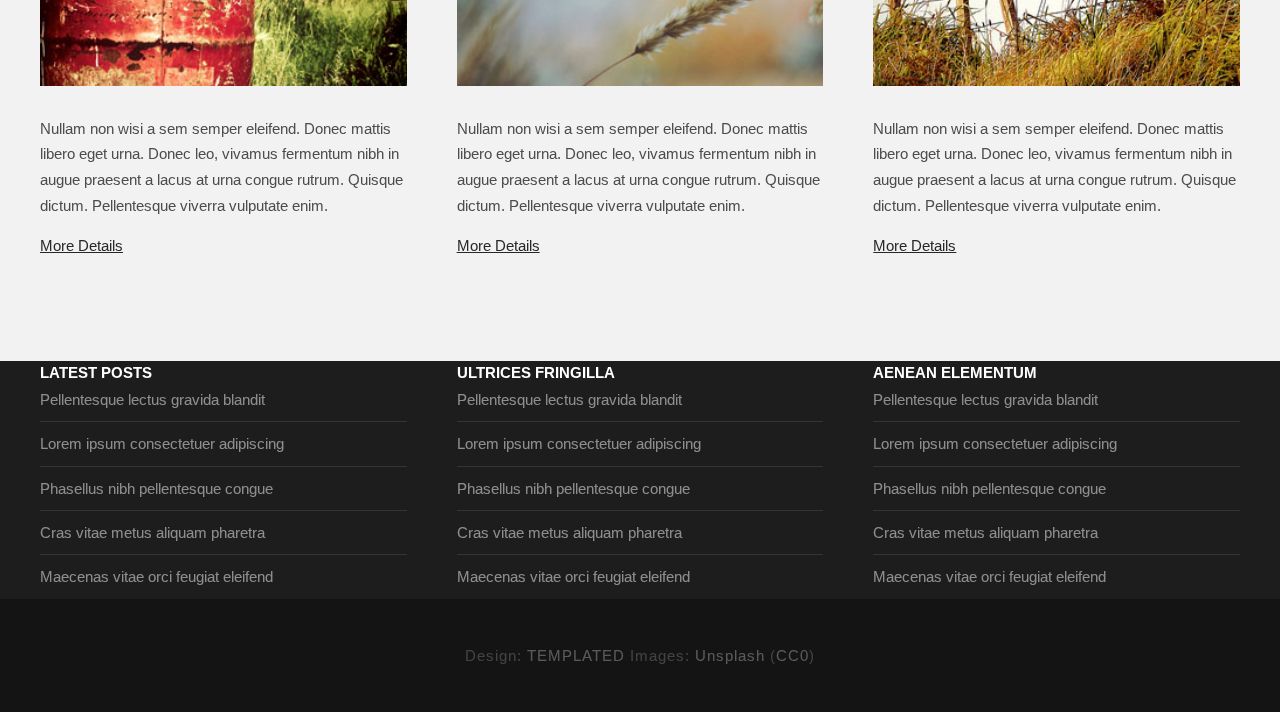
<file: right-sidebar.html>
<!DOCTYPE HTML>
<!--
	Iridium by TEMPLATED
    templated.co @templatedco
    Released for free under the Creative Commons Attribution 3.0 license (templated.co/license)
-->
<html>
	<head>
		<title>Iridium by TEMPLATED</title>
		<meta http-equiv="content-type" content="text/html; charset=utf-8" />
		<meta name="description" content="" />
		<meta name="keywords" content="" />
		<link href='http://fonts.googleapis.com/css?family=Arimo:400,700' rel='stylesheet' type='text/css'>
		<!--[if lte IE 8]><script src="js/html5shiv.js"></script><![endif]-->
		<script src="http://ajax.googleapis.com/ajax/libs/jquery/1.11.0/jquery.min.js"></script>
		<script src="js/skel.min.js"></script>
		<script src="js/skel-panels.min.js"></script>
		<script src="js/init.js"></script>
		<noscript>
			<link rel="stylesheet" href="css/skel-noscript.css" />
			<link rel="stylesheet" href="css/style.css" />
			<link rel="stylesheet" href="css/style-desktop.css" />
		</noscript>
		<!--[if lte IE 8]><link rel="stylesheet" href="css/ie/v8.css" /><![endif]-->
		<!--[if lte IE 9]><link rel="stylesheet" href="css/ie/v9.css" /><![endif]-->
	</head>
	<body>

		<!-- Header -->
		<div id="header">
			<div class="container"> 
				
				<!-- Logo -->
				<div id="logo">
					<h1><a href="#">Iridium</a></h1>
					<span>Design by TEMPLATED</span>
				</div>
				
				<!-- Nav -->
				<nav id="nav">
					<ul>
						<li><a href="index.html">Homepage</a></li>
						<li><a href="left-sidebar.html">Left Sidebar</a></li>
						<li class="active"><a href="right-sidebar.html">Right Sidebar</a></li>
						<li><a href="no-sidebar.html">No Sidebar</a></li>
					</ul>
				</nav>
			</div>
		</div>

		<!-- Main -->
		<div id="main">
			<div class="container">
				<div class="row"> 

					<!-- Content -->
					<div id="content" class="8u skel-cell-important">
						<section>
							<header>
								<h2>Right Sidebar</h2>
								<span class="byline">Integer sit amet pede vel arcu aliquet pretium</span>
							</header>
							<a href="#" class="image full"><img src="images/pic07.jpg" alt="" /></a>
							<p>Sed etiam vestibulum velit, euismod lacinia quam nisl id lorem. Quisque erat. Vestibulum pellentesque, justo mollis pretium suscipit, justo nulla blandit libero, in blandit augue justo quis nisl. Fusce mattis viverra elit. Fusce quis tortor. Consectetuer adipiscing elit. Nam pede erat, porta eu, lobortis eget lorem ipsum dolor. Sed etiam vestibulum velit, euismod lacinia quam nisl id lorem. Quisque erat. Vestibulum pellentesque, justo mollis pretium suscipit, justo nulla blandit libero, in blandit augue justo quis nisl. Fusce mattis viverra elit. Fusce quis tortor. Consectetuer adipiscing elit. Nam pede erat, porta eu, lobortis eget lorem ipsum dolor.</p>
							<p>Maecenas pede nisl, elementum eu, ornare ac, malesuada at, erat. Proin gravida orci porttitor enim accumsan lacinia. Donec condimentum, urna non molestie semper, ligula enim ornare nibh, quis laoreet eros quam eget ante. Aliquam libero. Vivamus nisl nibh, iaculis vitae, viverra sit amet, ullamcorper vitae, turpis. Aliquam erat volutpat. Vestibulum dui sem, pulvinar sed, imperdiet nec, iaculis nec, leo. Fusce odio. Etiam arcu dui, faucibus eget, placerat vel, sodales eget, orci. Donec ornare neque ac sem. Mauris aliquet. Aliquam sem leo, vulputate sed, convallis at, ultricies quis, justo. Donec nonummy magna quis risus. Quisque eleifend. Phasellus tempor vehicula justo. Aliquam lacinia metus ut elit.</p>
							<p>Donec nonummy magna quis risus. Quisque eleifend. Maecenas pede nisl, elementum eu, ornare ac, malesuada at, erat. Proin gravida orci porttitor enim accumsan lacinia. Donec condimentum, urna non molestie semper, ligula enim ornare nibh, quis laoreet eros quam eget ante. Aliquam libero. Vivamus nisl nibh, iaculis vitae, viverra sit amet, ullamcorper vitae, turpis. Aliquam erat volutpat. Vestibulum dui sem, pulvinar sed, imperdiet nec, iaculis nec, leo. Fusce odio. Etiam arcu dui, faucibus eget, placerat vel, sodales eget, orci. Donec ornare neque ac sem. Mauris aliquet. Aliquam sem leo, vulputate sed, convallis at, ultricies quis, justo. Phasellus tempor vehicula justo. Aliquam lacinia metus ut elit.</p>
						</section>
					</div>
					
					<!-- Sidebar -->
					<div id="sidebar" class="4u">
						<section>
							<header>
								<h2>Pellentesque vulputate</h2>
							</header>
							<ul class="style">
								<li>
									<p class="posted">August 11, 2002  |  (10 )  Comments</p>
									<img src="images/pic04.jpg" alt="" />
									<p class="text">Nullam non wisi a sem eleifend. Donec mattis libero eget urna. Pellentesque viverra enim.</p>
								</li>
								<li>
									<p class="posted">August 11, 2002  |  (10 )  Comments</p>
									<img src="images/pic05.jpg" alt="" />
									<p class="text">Nullam non wisi a sem eleifend. Donec mattis libero eget urna. Pellentesque viverra enim.</p>
								</li>
								<li>
									<p class="posted">August 11, 2002  |  (10 )  Comments</p>
									<img src="images/pic06.jpg" alt="" />
									<p class="text">Nullam non wisi a sem eleifend. Donec mattis libero eget urna. Pellentesque viverra enim.</p>
								</li>
								<li>
									<p class="posted">August 11, 2002  |  (10 )  Comments</p>
									<img src="images/pic05.jpg" alt="" />
									<p class="text">Nullam non wisi a sem eleifend. Donec mattis libero eget urna. Pellentesque viverra enim.</p>
								</li>
							</ul>
						</section>
					</div>
					
				</div>
			</div>
		</div>

		<!-- Footer -->
		<div id="featured">
			<div class="container">
				<div class="row">
					<div class="4u">
						<h2>Aenean elementum facilisis</h2>
						<a href="#" class="image full"><img src="images/pic01.jpg" alt="" /></a>
						<p>Nullam non wisi a sem semper eleifend. Donec mattis libero eget urna. Donec leo, vivamus fermentum nibh in augue praesent a lacus at urna congue rutrum. Quisque dictum. Pellentesque viverra vulputate enim.</p>
						<p><a href="#" class="button">More Details</a></p>
					</div>
					<div class="4u">
						<h2>Fusce ultrices fringilla</h2>
						<a href="#" class="image full"><img src="images/pic02.jpg" alt="" /></a>
						<p>Nullam non wisi a sem semper eleifend. Donec mattis libero eget urna. Donec leo, vivamus fermentum nibh in augue praesent a lacus at urna congue rutrum. Quisque dictum. Pellentesque viverra vulputate enim.</p>
						<p><a href="#" class="button">More Details</a></p>
					</div>
					<div class="4u">
						<h2>Etiam rhoncus volutpat erat</h2>
						<a href="#" class="image full"><img src="images/pic03.jpg" alt="" /></a>
						<p>Nullam non wisi a sem semper eleifend. Donec mattis libero eget urna. Donec leo, vivamus fermentum nibh in augue praesent a lacus at urna congue rutrum. Quisque dictum. Pellentesque viverra vulputate enim.</p>
						<p><a href="#" class="button">More Details</a></p>
					</div>
				</div>
			</div>
		</div>


		<!-- Footer -->
		<div id="footer">
			<div class="container">
				<div class="row">
					<div class="4u">
						<section>
							<h2>Latest Posts</h2>
							<ul class="default">
								<li><a href="#">Pellentesque lectus gravida blandit</a></li>
								<li><a href="#">Lorem ipsum consectetuer adipiscing</a></li>
								<li><a href="#">Phasellus nibh pellentesque congue</a></li>
								<li><a href="#">Cras vitae metus aliquam pharetra</a></li>
								<li><a href="#">Maecenas vitae orci feugiat eleifend</a></li>
							</ul>
						</section>
					</div>
					<div class="4u">
						<section>
							<h2>Ultrices fringilla</h2>
							<ul class="default">
								<li><a href="#">Pellentesque lectus gravida blandit</a></li>
								<li><a href="#">Lorem ipsum consectetuer adipiscing</a></li>
								<li><a href="#">Phasellus nibh pellentesque congue</a></li>
								<li><a href="#">Cras vitae metus aliquam pharetra</a></li>
								<li><a href="#">Maecenas vitae orci feugiat eleifend</a></li>
							</ul>
						</section>
					</div>
					<div class="4u">
						<section>
							<h2>Aenean elementum</h2>
							<ul class="default">
								<li><a href="#">Pellentesque lectus gravida blandit</a></li>
								<li><a href="#">Lorem ipsum consectetuer adipiscing</a></li>
								<li><a href="#">Phasellus nibh pellentesque congue</a></li>
								<li><a href="#">Cras vitae metus aliquam pharetra</a></li>
								<li><a href="#">Maecenas vitae orci feugiat eleifend</a></li>
							</ul>
						</section>
					</div>
				</div>
			</div>
		</div>

		<!-- Copyright -->
		<div id="copyright">
			<div class="container">
				Design: <a href="http://templated.co">TEMPLATED</a> Images: <a href="http://unsplash.com">Unsplash</a> (<a href="http://unsplash.com/cc0">CC0</a>)
			</div>
		</div>
		
	</body>
</html>
</file>
<file: css/main.css>
@import url(http://fonts.googleapis.com/css?family=Dosis:400,200,300,500,600,700,800);
@import url(http://fonts.googleapis.com/css?family=Yanone+Kaffeesatz:400,300,200,700);


/*************************
*******Typography******
**************************/

body {
    background-color: #f2f2f2;
    font-family: Lato;
    font-weight: 300;
    font-size: 16px;
    color: #555;
    -webkit-font-smoothing: antialiased;
    -webkit-overflow-scrolling: touch;
}

.mtb {
  margin-top: 80px;
  margin-bottom: 80px;
}

.btn {
  border-radius: 0;
  font-family: 'Yanone Kaffeesatz','sans-serif';
  font-size: 20px;
  padding: 9px 23px;
}

a {
  color: #586e0e;
  word-wrap: break-word;
  -webkit-transition: color .1s ease-in, background .1s ease-in;
  -moz-transition: color .1s ease-in, background .1s ease-in;
  -ms-transition: color .1s ease-in, background .1s ease-in;
  -o-transition: color .1s ease-in, background .1s ease-in;
  transition: color .1s ease-in, background .1s ease-in;
}

a:focus, 
a:hover {
  text-decoration: none;
  outline: none
}

h1, h2, h3, h4, h5, h6 {
    font-family: Raleway;
    font-weight: 300;
    color: #333;
}

p {
    line-height: 28px;
    margin-bottom: 25px;
}

.goright {
    text-align: right;
}

.mt {
    padding-top: 25px;
    font-size: 25px;
    font-weight: 300;
}

.navbar-toggle {
  margin-top: 12px
}

.navbar-toggle .icon-bar {
  background-color: #fff;
}

.navbar-toggle, 
.navbar-toggle:focus {
  border:1px solid #fff;
  outline: none;
}

.no-gutter > [class*=col-] {
    padding-right: 0;
    padding-left: 0;
}


/*************************
*******Header CSS******
**************************/

.header-top {
  display: block;
  overflow: hidden;
  padding: 25px;
}

.main-nav {
  position: absolute;
  width: 100%;
  z-index: 999;
}

.main-nav 
.container {
  width: 100%
}

.social-icons a {
  font-size: 18px;
  color: #fff;
  padding-left:20px;  
}

.social-icons .fa-facebook:hover {
  color: #3B5997
}

.social-icons .fa-twitter:hover {
  color:#29C5F6
}

.social-icons .fa-google-plus:hover {
  color:#D13D2F
}

.social-icons .fa-youtube:hover{
  color: #ec5538
}

.navbar-brand {
  background-color: #586e0e;
  height: 90px;
  margin-bottom: 20px;
  position: relative;
  width: 297px;
}

.navbar-brand img {
  position: absolute;
  top: -35px;
}

.navbar-right {
  background-color: #586e0e;
  padding:0 95px 0 0;
  opacity: .9
}

.navbar-right li a {
  padding: 35px 21px;
  font-size: 22px;
  color: #fff;
  text-transform: uppercase;
  font-family: 'Yanone Kaffeesatz', 'sans-serif';
  font-weight: 300;
}

.navbar-right li a:hover, 
.navbar-right li a:focus,  
.navbar-right .active a {
  background-color: #fff;
  color: #16728f
}


.fixed-menu {
  background-color: #586e0e;
  position: fixed;
  top: 0;
}

.fixed-menu .navbar-right {
  padding: 0;
}


.fixed-menu .navbar-right li a {
  font-size: 18px;
  padding: 20px 25px;
  text-shadow:inherit;
}

.fixed-menu .navbar-brand {
  height: 60px;
  margin-top: 0;
  padding: 0;
  margin-bottom: 0;
  width: 125px;
}

.fixed-menu .navbar-brand img {
  height:60px;
  top: 0;
}

.fixed-menu .header-top {
  display: none;
}


.navbar-toggle {
  margin-top: 12px
}

.navbar-toggle .icon-bar {
  background-color: #fff;
}

.navbar-toggle, 
.navbar-toggle:focus {
  border:1px solid #fff;
  outline: none;
}

/*************************
*******Home CSS******
**************************/
.box-content {padding: 80px 0 90px;}

.box-content .heading{ text-align: center;width: 100%;margin: 0 auto;margin: -130px 0 80px;}

.heading h2 {
  display: inline-block;
  height: 60px;
  background: #586e0e;
  text-align: center;
  padding: 20px 40px 0 40px;
  position: relative;
  font-size: 20px;
  text-decoration: none;
  text-transform: uppercase;
  color: #fff;
  font-family: 'Roboto Slab', serif;
}
.heading h2:after {
  content: "";  
  border-top: 30px solid transparent;
  border-bottom: 30px solid transparent;
  border-left: 30px solid #586e0e;
  position: absolute; right: -30px; top: 0;
}
.heading h2:before {
  content: "";  
  border-top: 30px solid transparent;
  border-bottom: 30px solid transparent;
  border-left: 30px solid #586e0e;
  margin-left: -30px;
  transform:rotate(180deg);
  position: absolute; left: 0; top: 0;
}

#home {
  position: relative;
  overflow: hidden;
}

#main-slider img {
  width: 100%
}

#main-slider .carousel-caption {
  position: absolute;
  left:0;
  right:0;
  margin:0 auto;
  padding-bottom: 150px;
  text-transform: none;
  text-shadow: 3px 4px 5px rgba(34, 25, 25, 0.4);
  color: white;
}

.carousel-caption h2 {
  color: white
}

.carousel-caption h1 {
  color: white
}

.carousel-caption h3 {
  color: white
}

#main-slider 
.carousel-caption h2 {  
  font-size: 38px;
 
}

#main-slider 
.carousel-caption h4 {
  font-size: 24px;
}

#main-slider 
.carousel-caption a {
  font-size: 22px;
  color: #2da1c5
}

#main-slider 
.carousel-caption a:hover {
  color: #2588a6
}

#main-slider 
.carousel-caption a:hover i {
  margin-left: 35px
}

#main-slider 
.carousel-caption a i {
  margin-left: 15px;
  -webkit-transition: all 0.3s ease-in-out;
  -moz-transition: all 0.3s ease-in-out;
  -ms-transition: all 0.3s ease-in-out;
  -o-transition: all 0.3s ease-in-out;
  transition: all 0.3s ease-in-out;
}

#main-slider 
.carousel-indicators li {
  background-color:#586e0e;
  border: 1px solid #586e0e;
}

#main-slider 
.carousel-indicators li.active {
  background-color:#fff;
  border: 1px solid #fff;
}

/*************************
*******Explore CSS******
**************************/

#explore {
  background-color: #C34C39;
  background-image: url("../images/event-bg.jpg");
  background-position: center bottom;
  background-size: contain;
  background-repeat:no-repeat;
  position: relative;
  overflow: hidden;
  padding: 130px 0 100px;
}

.watch {
  position: absolute;
  left: 0;
  top: 7%;
}

#explore h2 {
  font-size: 42px;
  text-transform: uppercase;
  text-align: center;
}

#countdown {
  display: block;
  overflow: hidden;
  text-align: center;
  padding: 0
}

#countdown li {
  list-style: none;
  display:inline-block;
  margin-right: 40px;
  text-align: center;
  text-transform: uppercase;
  font-size: 18px;
  position: relative;
}

#countdown li:last-child {
  margin-right: 0
}

#countdown li span {
  display: block;
  font-size: 40px;
  font-weight: 700;
  height: 82px;
  line-height: 79px;
  width: 75px;
  border-radius: 10px;
  border-right: 1px solid #9e3e2e;
  border-bottom: 1px solid #9e3e2e;
}

#countdown li .days {
  background-color: #45b29d;
  border-top: 1px solid #6ac1b1;
  border-left: 1px solid #6ac1b1;
}

#countdown li .hours {
  background-color: #efc94c; 
  border-top: 1px solid #f2d470;
  border-left: 1px solid #f2d470;
}

#countdown li .minutes {
  background-color: #e27a3f;
  border-top: 1px solid #e89565;
  border-left: 1px solid #e89565;
}

#countdown li .seconds {
  background-color: #df5a49;
  border-top: 1px solid #e57b6d;
  border-left: 1px solid #e57b6d;
}

#countdown li:before {
  background-color: #FFFFFF;
  content: "";
  height: 11px;
  left: 0;
  position: absolute;
  top: 36px;
  width: 1px;
}

#countdown li:after {
  background-color: #FFFFFF;
  content: "";
  height: 11px;
  right:0;
  position: absolute;
  top: 36px;
  width: 1px;
}

.cart {
  background-color: #b34534;  
  position: absolute;
  right:-200px;
  top: 37%;
  width:252px;
   -webkit-transition: all 0.7s ease-in-out;
  -moz-transition: all 0.7s ease-in-out;
  -ms-transition: all 0.7s ease-in-out;
  -o-transition: all 0.7s ease-in-out;
  transition: all 0.7s ease-in-out;
}

.cart:hover {
  right:0;
}


.cart a {
  color: #FFFFFF;
  display: block;
  font-size: 24px;
  text-transform: uppercase;
}

.cart a i {
  font-size: 30px;  
  padding: 20px 12px;
  background-color: #A64030; 
  margin-right: 3px;
}

 

 /*************************
*******Event CSS******
**************************/
#event {
  background-color: #33888F;
  background-image: url("../images/performar-bg.jpg");
  background-position: 50% 0;
  background-size: contain;
  position: relative;
  background-repeat: no-repeat;
}

#nav-event a{
  color: white;
  font-size: 18px;
  font-weight: bold;
}

.box-content.box-style-1{background-attachment:fixed; background-image: url(../images/bg-2.jpg); background-color: #222;color:#fff;}

.box-content.box-style-2{background-attachment:fixed; background-image: url(../images/bg-3.jpg);color:#eee;}
.box-content.box-style-3{background-color: #222;color:#fff;}

/* ---------------------------------------------------------------------------- */
/* -------------------------------------Box 1---------------------------------- */
/* ---------------------------------------------------------------------------- */
.box-content.box-1 {}
.box-content.box-1 .box-item{}
.box-content.box-1 .box-item h3{color: #363638;font-family: 'Damion', cursive;text-align: center; letter-spacing: 5px;font-size: 36px;}
.box-content.box-1 .box-item p{font-size: 15px;color:#816943;line-height: 25px;margin: 10px auto;}


/* ---------------------------------------------------------------------------- */
/* -------------------------------------Box 2---------------------------------- */
/* ---------------------------------------------------------------------------- */
.box-content.box-2 {}
.box-content.box-2 h3{color: #FFB619; margin-bottom: 5px;font-weight: 500;}
.box-content.box-2 span{font-weight: bold;font-size: 20px;line-height: 2;}

/* ---------------------------------------------------------------------------- */
/* -------------------------------------Box 3---------------------------------- */
/* ---------------------------------------------------------------------------- */
.box-content.box-3 {}
.portfolio-box {display: block;position: relative;margin: 0 auto;}
.portfolio-box .portfolio-box-caption {display: block;position: absolute;bottom: 0;width: 100%;height: 100%;text-align: center;color: #fff;opacity: 0;background: rgba(127, 154, 0,.9);-webkit-transition: all .35s;-moz-transition: all .35s;transition: all .35s;}
.portfolio-box .portfolio-box-caption .portfolio-box-caption-content {position: absolute;top: 50%;width: 100%;text-align: center;transform: translateY(-50%);}
.portfolio-box .portfolio-box-caption .portfolio-box-caption-content .project-category,
.portfolio-box .portfolio-box-caption .portfolio-box-caption-content .project-name {padding: 0 15px;font-family: 'Open Sans','Helvetica Neue',Arial,sans-serif;}
.portfolio-box .portfolio-box-caption .portfolio-box-caption-content .project-category {text-transform: uppercase;font-size: 14px;font-weight: 600;}
.portfolio-box .portfolio-box-caption .portfolio-box-caption-content .project-name {font-size: 18px;}
.portfolio-box:hover .portfolio-box-caption {opacity: 1;}

@media(min-width:768px) {
    .portfolio-box .portfolio-box-caption .portfolio-box-caption-content .project-category {
        font-size: 16px;
    }

    .portfolio-box .portfolio-box-caption .portfolio-box-caption-content .project-name {
        font-size: 22px;
    }
}

/* ---------------------------------------------------------------------------- */
/* -------------------------------------Box 4---------------------------------- */
/* ---------------------------------------------------------------------------- */
.box-content.box-4 {}
.box-content.box-4 .box-item{}
.box-content.box-4 blockquote {position: relative;padding: 20px 120px 0;text-align: center;font-size: 40px; border:none;line-height: 1.2;}
.box-content.box-4 blockquote:before, .box-content.box-4 blockquote:after {position: absolute;width: 60px;height: 60px;font-size: 130px;line-height: 1; }
.box-content.box-4 blockquote:before {top: 0;left: 0;content: "\201C"; }
.box-content.box-4 blockquote:after {top: 0;right: 0;content: "\201D"; }
.box-content.box-4 blockquote p {
  font-size: 40px;
}
@media only screen and (max-width: 1100px) {
 .box-content.box-4 blockquote {font-size: 30px; } 
 }
@media only screen and (max-width: 960px) {
 .box-content.box-4 blockquote {padding: 30px 60px;font-size: 22px; }
 .box-content.box-4 blockquote:before, .box-content.box-4 blockquote:after {width: 30px;height: 30px;font-size: 70px; } 
 }
@media only screen and (max-width: 690px) {
 .box-content.box-4 blockquote {padding: 10px 30px;font-size: 20px; }
 .box-content.box-4  blockquote:before, .box-content.box-4 blockquote:after {font-size: 35px; } 
 }

/* ---------------------------------------------------------------------------- */
/* -------------------------------------Box 5---------------------------------- */
/* ---------------------------------------------------------------------------- */
.box-content.box-5 {}
.box-content.box-5 .box-item{background-color: #F9F9F9;margin-bottom: 30px; padding : 10px; border: 1px solid #eee;} 
.box-content.box-5 .box-item .content{padding: 10px 30px 30px;} 
.box-content.box-5 .box-item .content h3{font-weight: 500;color: #70561B;font-size: 24px;margin-bottom: 20px;} 
.box-content.box-5 .box-item .content span{color: #bbb;font-size: 15px;}
/* ---------------------------------------------------------------------------- */
/* -------------------------------------Box 6---------------------------------- */
/* ---------------------------------------------------------------------------- */
.box-content.box-6 {}
.box-content.box-6 .box-item{text-align: center;} 
.box-content.box-6 .box-item img{max-width: 120px;margin-bottom: 15px;}

/* ---------------------------------------------------------------------------- */
/* -------------------------------------Box 7---------------------------------- */
/* ---------------------------------------------------------------------------- */
.box-content.box-7 {padding-bottom: 20px;}
.box-content.box-7 .box-item{margin-top: -40px;}
.box-content.box-7 h3{margin-bottom: 15px;}
.box-content.box-7 input {border: 1px solid #785843;border-radius: 4px;-webkit-border-radius:4px;-moz-border-radius:4px;}
.box-content.box-7 textarea {border: 1px solid #785843;border-radius: 4px;-webkit-border-radius:4px;-moz-border-radius:4px;height: 200px;}

.message{text-align: center;margin: 50px 0;}
.message .wrap{ padding: 50px; background: #ffffff; border: 1px solid #333333;display: inline-block;border-radius: 5px;-webkit-border-radius: 5px;-moz-border-radius: 5px;-khtml-border-radius: 5px;}
.message .back{margin-top: 30px;}

/* ---------------------------------------------------------------------------- */
/* ------------------------------------Button---------------------------------- */
/* ---------------------------------------------------------------------------- */
.btn {
  border-radius: 2px;
  position: relative;
  display: inline-block;
  outline: none;
  color: #785843;
  text-decoration: none;
  text-transform: uppercase;
  letter-spacing: 1px;
  font-weight: 400; 
  text-shadow: 0 0 1px rgba(255,255,255,0.3);
  font-size: 14px;
}
a.btn:focus{outline: 0;}

.btn-skin {padding: 8px 20px;color: #fff;background-color: #7F9A00;min-width: 110px;}
.btn-skin:hover, .btn-skin:focus {color: #fff;background-color: #333;}

.guitar {
  position: absolute;
  right:0;
  top: 0
}


#event h2 {
  color: #FFFFFF;
  font-size: 36px;
  font-weight: 300;
  margin-bottom: 40px;
  margin-top: 70px;
  text-transform: uppercase;
}

.single-event {
  margin-bottom: 70px;
}

.single-event h4 {
  color: #FFFFFF;
  font-size: 24px;
  font-weight: 300;
  line-height: 26px;
  margin-top: 25px;
  text-transform: uppercase;
}


.single-event h5 {
  font-size: 18px;
  font-weight: 100;
  display: block;
}

#event-carousel {
  position: relative;
}

.even-control-left, 
.even-control-right {
  position: absolute;
  font-size: 24px;
  color: #fff;
  top: 0;
}

.even-control-left {
  right: 3%
} 

.even-control-right {
  right: 0;
}


/*************************
*******About CSS**********
**************************/

#about {
  background-color: #75B46E;  
  position: relative;  
  width: 100%;
  display: flex;
}

.guitar2 {
  top: 0;
  width: 50%;
}

.guitar2 img {
  padding-top: 3%;
}

.about-content {
  width: 50%;
   background-image: url("../images/about-bg.jpg");
  background-position: left bottom;
  background-repeat: no-repeat;
  background-size: cover;
  padding: 70px 70px 110px;
}


#about h2 {
  margin-bottom: 23px;
}

.about-content p {
  font-size: 17px;
  font-family: 'Dosis',sans-serif;
}

#about .btn-primary {
  background-color: #137c61;
  color: #fff;
  text-transform: capitalize;
  border: none;
  margin-top: 28px;
}

#about .btn-primary:hover {
  background-color: #126d55
}



/*************************
******Twitter CSS****
**************************/

#twitter {
  background-color: #ecedef;
  background-image: url("../images/twitter-bg.jpg");
  background-position: center bottom;
  background-size: cover;
  background-repeat:no-repeat;
  position: relative;
  padding: 95px 0 90px;
  overflow: hidden;
}

.twit {
  position: absolute;
  left: 0;
  top:-42%;
}

#twitter-feed .item {
  text-align: center;
}

#twitter-feed .item img {
  display: inline-block;
  width: 78px;
  height: 78px;
  border-radius: 50%;
  background-color: #c5c8ce;
  padding: 5px;
  margin-bottom: 30px;
}

#twitter-feed .item a, 
#twitter-feed .item p { 
  font-size: 24px;
  font-weight: 300;
  font-family: 'Yanone Kaffeesatz','sans-serif';
}

#twitter-feed .item p {
  color: #3D3D3D;
}

#twitter-feed .item a {
  color:#00c3ff;
}

.twitter-control-left, 
.twitter-control-right {
  position: absolute;
  color: #00c3ff;
  top: 59%;
  font-size: 24px
}

.twitter-control-left {
  left: 0;
}

.twitter-control-right {
  right:0;
} 



/*************************
******Sponsor CSS****
**************************/

#sponsor {
  background-color: #1881a2;
  background-image: url("../images/sponsor-bg.jpg");
  background-position:50% 0;
  background-size: cover;
  background-repeat:no-repeat;
  position: relative;
}

.light {
  position: absolute;
  right: 0;
  bottom: 0;
}

#sponsor .col-sm-10 {
  z-index: 10;
}

#sponsor h2 {
  margin-top: 90px;
  margin-bottom: 40px;
}

#sponsor .item ul {
  font-size: 0;
  padding: 0;
}


#sponsor .item ul li {
  display: inline-block;
  list-style: none;
  width: 33.33%;
  margin-bottom: 75px;
}

#sponsor .item ul li:last-child {
  margin-right: 0
}

.sponsor-control-left, 
.sponsor-control-right {
  color: #FFFFFF;
  font-size: 24px;
  position: absolute;
  top: 20%;
}

.sponsor-control-left {
  right: 12%
}

.sponsor-control-right {
  right: 10%
}


/*************************
******Map CSS****
**************************/
#map {
  position: relative;
}

#gmap {
  height:450px;  
}


/*************************
******Contact CSS****
**************************/

.contact-section {
  background-color: #586e0e;
  background-image: url("../images/contact-bg.jpg");
  background-position:60% 0;
  background-size:contain;
  background-repeat:no-repeat;  
  position: relative;
}

.ear-piece {
  position: absolute;
  left: 0;
  top: 0;
}

#contact .container {
  padding-top:47px;
}

#contact h3 {
  text-transform:inherit;
  color: #373737; 
}

#contact-section h3 {  
  margin-bottom: 25px
}

#contact address {
  font-size: 18px;  
  color: #373737; 
}

.contact-text {
  margin-bottom: 35px;
  display: block;
}


#contact-section .form-control {
  border-color: #ae750d;
  box-shadow:none;
  outline: 0 none;
  border-radius: 0;
  color: #797979;
  font-size: 18px;
}

#contact-section .form-control:focus {
  border-color: #ae750d;
}

#contact-section input {  
  height: 44px;
}

#contact-section textarea {
  height: 90px;
  resize:none;
}

#contact-section .btn-primary {
  background-color: #373737;
  color: #f7ab24;
  border: none;
  font-size: 24px;
  padding: 6px 42px;
  margin-bottom: 110px;
  margin-top: 10px
}

#contact-section .btn-primary:hover {
  background-color: #212020;
  color: #fff
}

#cf {
    background: #2f2f2f;
}

#cf h4 {
    color: #fff;
    margin-left: 15px;
    margin-top: 15px;
}
#cf p {
    color: #fff;
    font-size: 15px;
    line-height: 18px;
    margin-left: 15px;
}
#cf .container {
    width: 100%}
#cf .col-lg-8 {
    margin: 0;
    padding: 0;
}


#services {
    background: #586e0e;
    margin-top: 25px;
    padding-top: 35px;
    padding-bottom: 35px;
}
#services h3 {
    color: #fff;
}
#services p {
    color: #fff;
}
#services i {
    color: #fff;
    font-size: 35px;
    margin-top: 22px;
}

#greywrap {
  background: #ffffff;
  margin-top: 0px;
  border-bottom: 1px solid #ddd;
  text-align: center;
}

#greywrap .callout {
  margin-bottom: 20px;
}

#greywrap p {
  margin-left: 30px;
  margin-right: 30px;
  letter-spacing: 1px;
  padding-top: 15px;
  padding-bottom: 15px;
}

#greywrap .icon {
  font-size: 60px;
  line-height: 30px;
  margin-bottom: 10px;
}
</file>
<file: css/responsive.css>
/* lg */ 
@media (min-width: 1200px) {
  
}

/* md */
@media (min-width: 992px) and (max-width: 1199px) {

  .navbar-right {
    padding: 0 30px 0 0;
  }

  .navbar-right li a {
    padding: 35px 15px;
  }

  .fixed-menu .container {
    width: 100%;
  }

  .fixed-menu .navbar-right {
    padding-right: 30px;
  }

  .fixed-menu .navbar-right li a {
    padding: 20px;
  }

  
  #countdown li {
    margin-right: 30px;
  }

  .guitar {
    right:0;
  }

  .guitar2 {
    height: 100%
  }

    .guitar2 img {
      padding-top: 20%;
    }

  .ear-piece {
    left: -15%;
  }

  #event .col-md-9 {
    z-index: 10;
  }


}

/* sm */
@media (min-width: 768px) and (max-width: 991px) {

  .navbar-brand {
    width: 215px;
    height: 60px;
  }

  .navbar-right {
    padding: 0;
  }

  .navbar-right li a {
    padding:20px 11px;
    font-size: 17px;
  }

  .fixed-menu .container {
    width: 100%;
  }

  .fixed-menu .navbar-right {
    padding-right: 30px;
  }

  .fixed-menu .navbar-right li a {
    padding: 20px 15px;
    font-size: 17px;
  }
 
 #countdown li {
  margin-right: 15px;
 }

  .sponsor-control-left {
    right:8%;
  }

  .sponsor-control-right {
    right: 5%;
  }

  .guitar, .ear-piece, .light {
    display: none;
  }

  .watch {
    left: -8%
  }

  .guitar2 {
    height: 100%;
  }

  .guitar2 img {
    padding-top:38%;
  }

  .twit {
    left: -5%;
  }


}

/* xs */
@media (max-width: 767px) {

  .box-3 {
    margin-bottom: 50px;
  }

  .box-content{
    padding: 80px 0 30px;
  }

  .heading h2 {
    height: 60px;
    padding: 20px 0 0 10px;
    font-size: 17px;
  }

  .main-nav .container {
    display: none;
  }
  
  .fixed-menu .container {
    display: block;
  }

   .fixed-menu .container {
    width: 100%;
  }

  .navbar-brand {
    width: inherit;
  }

  .fixed-menu .navbar-right li a {
    padding: 7px 25px;
  }

  #home {
    margin-top: 10%;
  }

  #main-slider .carousel-caption {
    bottom: 17%;
    padding: 10px;
    line-height: 0;
  }

  #main-slider .carousel-caption h2 {
    font-size: 20px;
    margin-top: 3px;
  }

  #main-slider .carousel-caption h4 {
    font-size: 16px;
  }

  #main-slider .carousel-caption a {
    font-size: 14px;
    color: #2da1c5;
  }

  #explore {
    background-size:cover;
  }

  #explore h2 {
    float: inherit;
    font-size: 30px;
    margin-bottom: 30px;
  }  

  #countdown li {
    font-size: 14px;
    margin-right:35px;
    width:inherit;
  }

  #countdown li span {
    font-size: 24px;
    height: 60px;
    line-height: 60px;
    width: 60px;
  }

  #countdown li:before, 
  #countdown li:after {
    top:25px;
  }

  .cart a {
    font-size: 18px;
  }

  .cart a i {
    font-size: 20px;
    padding:15px;
  }

   /*event */
  .single-event {
    margin-bottom: 40px;
  }


  #event h2, 
  #about h2, 
  #sponsor h2 {
    font-size: 30px;
  }

  .twitter-control-left, 
  .twitter-control-right {
    top: inherit;
    bottom: -40px;
  }

  .twitter-control-left {
    left: 46%;
  }

  .twitter-control-right {
    right: 46%;
  }

  #sponsor {
    background-position: right 0 bottom 0;
  }

  .sponsor-control-left, 
  .sponsor-control-right {
    top:0;
  }

  .sponsor-control-left {
    right: 10%;
  }

  .sponsor-control-right {
    right: 5%;
  }

  #sponsor .item ul li {
    width: 30%;
    margin-right:3%
  }

  #sponsor .item ul li:last-child {
    margin-right: 0;
   }


  #footer {
    font-size: 16px;
  }

  .watch, .guitar, .guitar2, .twit, .light, .ear-piece {
    display: none;
  }

  .contact-section {
    background-position: left 0 bottom 0;
    background-size: cover;
  }

  .about-content {
    width: 100%;    
    padding: 70px 25px 110px;
  }

}

/* XS Portrait */
@media (max-width: 479px) {

  .main-nav .container {
    display: none;
  }

  .fixed-menu .container {
    display: block;
  }

  .fixed-menu .navbar-right li a {
    padding: 10px 25px;
  }

  /* Home */

  #home {
    margin-top: 18%;
  }

  .fixed-menu .container {
    width: 100%;
  }

  .navbar-brand {
    width: inherit;
  }


  #main-slider .carousel-caption {
    bottom: 17%;
    padding: 10px;
    line-height: 0;
  }

  #main-slider .carousel-caption h2 {
    font-size: 18px;
    margin-top: 3px;
  }

  #main-slider .carousel-caption h4 {
    font-size: 14px;
  }

  #main-slider .carousel-caption a {
    font-size: 12px;
    color: #2da1c5;
  }

  .carousel-indicators {
    bottom: 0;
  }

  /* Explore */
  #explore {
    background-size:cover;
  }

  #explore h2 {
    float: inherit;
    font-size: 30px;
    margin-bottom: 30px;
  }  

  #countdown li {
    font-size: 14px;
    margin-right: 15px;
    width: 45px;
  }

  #countdown li span {
    font-size: 20px;
    height: 45px;
    line-height: 45px;
    width: 45px;
  }

  #countdown li:before, 
  #countdown li:after {
    top: 18px
  }

  .cart {
    right:-209px;
  }

  .cart a {
    font-size: 18px;
  }

  .cart a i {
    font-size: 20px;
    padding:12px;
  }

    /*event */
  .single-event {
    margin-bottom: 40px;
  }

  .about-content {
    width: 100%;    
    padding: 70px 30px 110px;
  }

  #event h2, 
  #about h2, 
  #sponsor h2 {
    font-size: 30px;
  }

  .about-content p, 
  #twitter-feed .item a, 
  #twitter-feed .item p {
    font-size: 15px;
  }

  .twitter-control-left, 
  .twitter-control-right {
    top: inherit;
    bottom: -40px;
  }

  .twitter-control-left {
    left: 46%;
  }

  .twitter-control-right {
    right: 46%;
  }

  #sponsor {
    background-position: right 0 bottom;
  }

  .sponsor-control-left, 
  .sponsor-control-right {
    top: 0;
  }

  .sponsor-control-left {
    right: 10%;
  }

  .sponsor-control-right {
    right: 5%;
  }

  #sponsor .item ul li {
    width: 45%;
    margin-right: 5%
  }

  #sponsor .item ul li:last-child {
    margin-right: 0;
   }
 
  #footer {
    font-size: 14px;
  }

  .watch, .guitar, .guitar2, .twit, .light, .ear-piece {
    display: none;
  }

  .contact-section {
    background-position: left 0 bottom 0;
    background-size: cover;
  }

}
</file>
<file: css/style_index.css>
html {
    font-family:sans-serif;
    -ms-text-size-adjust:100%;
    -webkit-text-size-adjust:100%
}

#main_container {
    position: relative;
}

#img1 {
    background: url("../img/web_images/cover_pics/106.jpg") 50% 0 no-repeat fixed;
    background-position: bottom 100% ;
    color: #fff;
    min-height: 600px;
    margin: 0;
    background-size: cover;
    padding: 200px 0 260px 0;
    position: relative;
}

@media only screen and (min-device-width: 320px) and (max-device-width: 480px) and (-webkit-min-device-pixel-ratio: 2){
    #img1 {
        min-height: 400px;
        background-position: 27% 0px;
    }
}

.whitespace {
    width: 80%;
    border: 2px solid #FAFAFA;
    box-shadow: 0 1px 2px rgba(34, 25, 25, 0.4);
    min-height: 600px;
    margin: 100px auto;
    padding: 30px 0 80px 0;
}

body {
    margin: 0px;
}

/*h1 {
    font-family: "Arvo";
    font-weight: normal;
    font-size: 55px;
    text-align: center;
    color: #FFF;
    margin: 0px;
    padding: 0px;
}

h2 {
    font-family: "Arvo";
    font-weight: normal;
    font-size: 40px;
    text-align: center;
    color: #FFF;
    margin: 0px;
    padding: 0px;
}

h3 {
    display: block;
    font-family: "Wellfleet";
    font-size: 37px;
    font-weight: normal;
}

h4 {
    display: block;
    font-family: "Wellfleet";
    font-size: 30px;
    font-weight: normal;
    margin: 10px 0px 0px 0px;
}

p {
    font-family: "Arvo";
    font-size: 15px;
}*/

#united {
    background: url('../img/web_images/united.png') no-repeat;
    margin-top: 200px;
    width: 140px;
    height: 124px;
    margin: 0 auto;
    display: block;
    position: relative;
}

.content {
    position: absolute;
    left:0;
    right:0;
    margin:0 auto;
    text-shadow: 3px 4px 5px rgba(34, 25, 25, 0.4);
}

#divider {
    background: url('../img/web_images/divider.png') no-repeat;
    width: 300px;
    height: 35px;
    margin: 0px auto 27px auto;
}

#ribbon {
    background: url('../img/web_images/ribbon.png') no-repeat;
    width: 251px;
    height: 48px;
    margin: 0 auto;
    display: block;
    position: relative;
    top: -38px;
}

#grp_name {
    font-family: "Wellfleet";
    font-weight: normal;
    font-size: 25px;
    text-align: center;
    margin: 1px 0;
    padding: 0;
    z-index: 1;
    position: relative;
}

#upcoming_events_header {
    margin: 0px auto;
    color: black;
    text-align: center;
}

.events{
    height: 85%;
    width: 29%;
    display: inline-block;
    margin: 0px 1.5% 30px 1.5%;
    border: 2px solid #FAFAFA;
    padding: 8px 5px 0px 5px;
    box-shadow: 0 5px 20px rgba(34, 25, 25, 0.4);
    text-decoration: none;
}

.events:hover {
    filter: alpha(opacity=75);
    opacity: 0.75;
    box-shadow: 0 10px 45px rgba(34, 25, 25, 0.4);
    transition: opacity .5s ease-in-out;
}

@media only screen and (min-device-width: 320px) and (max-device-width: 480px) and (-webkit-min-device-pixel-ratio: 2){
    .events {
        height: 85%;
        width: 80%;
    }
}

.ride_name{
    text-align: center;
    font-family: 'Goudy Bookletter 1911', serif;
    font-weight: normal;
    font-size: 25px;
    margin: 10px auto;
    color: #777;
}

.events img{
    display: block;
    max-width:100%;
    max-height:100%;
    width: auto;
    height: auto;
}

#about_laddakh{
    margin: 70px auto;
    height: 650px;
    width: 80%;
    border: 2px solid #FAFAFA;
    box-shadow: 0 1px 2px rgba(34, 25, 25, 0.4);
}

#about_ladakh_title{
    text-align: center;
}

#about_laddakh .upcoming_event_quote{
    margin: 0 70px;
    padding-bottom: 0px;
}

#ladakh_cover_img{
    width: 90%;
    height: 360px;
    margin: 0 auto;
    display:block;
}

div#about_laddakh:hover {
    filter: alpha(opacity=75);
    opacity: 0.75;
    box-shadow: 0 10px 45px rgba(34, 25, 25, 0.4);
    transition: opacity .5s ease-in-out;
}

@media only screen and (min-device-width: 320px) and (max-device-width: 480px) and (-webkit-min-device-pixel-ratio: 2){
    #about_laddakh {
        height: 700px;
        width: 95%;
    }
}

#aout_us_header {
    width: 65%;
    float: left;
}

#about_us_paragraph {
    font-size: 22px;
    font-family: inherit;
    font-style: italic;
    font-weight: 300;
}

#about_us_content{
    letter-spacing: 1px;
    font-size: 16px;
    font-weight: 100;
}

.about_us_container {
    width: 75%;
    margin: 3% auto;
    padding: 1%;
    border: 2px solid #FAFAFA;
    box-shadow: 0 1px 2px rgba(34, 25, 25, 0.4);
    overflow: auto;
}

@media only screen and (min-device-width: 320px) and (max-device-width: 480px) and (-webkit-min-device-pixel-ratio: 2) {
    #aout_us_header {
        width: 100%;
        margin: 1% 2%;
        text-align: center;
    }
}

#about_main_container{
    min-height: 600px;
    width: 100%;
    padding-top: 2%;
    background-color: #eee;
    overflow: auto;
}

@media only screen and (min-device-width: 320px) and (max-device-width: 480px) and (-webkit-min-device-pixel-ratio: 2){
    #about_main_container {
        padding: 5% 0;
    }
}

.about_us_image_container {
    padding-left: 4%;
    width: 30%;
    float: left;
}

@media only screen and (min-device-width: 320px) and (max-device-width: 480px) and (-webkit-min-device-pixel-ratio: 2){
    .about_us_image_container {
        width: 100%;
        padding-left: 0%;
    }
}

#about_us_group_image {
    min-height: 400px;
    width: 100%;
    background: #eee url("../img/web_images/dbatg-transparent-logo.png");
    background-repeat: no-repeat;
    background-position: center center;
    -moz-background-size: contain;
    -webkit-background-size: contain;
    -o-background-size: contain;
    background-size: contain;
}

.upcoming_event_quote {
    text-align: center;
    padding-bottom: 80px;
}

.quotes {
    font-family: 'Goudy Bookletter 1911', serif;
    font-weight: normal;
    font-size: 30px;
    text-align: center;
    margin: 50px auto;
    color: #777;
}

#quote_container {
    clear: both;
    padding: 5% 0;
    width: 100%;
    font-family: 'Goudy Bookletter 1911', serif;
    font-weight: normal;
    font-size: 30px;
    text-align: center;
    color: #777;
}

@media only screen and (min-device-width: 320px) and (max-device-width: 480px) and (-webkit-min-device-pixel-ratio: 2){
    #quote_container {
        margin: 10% auto 2% auto;
    }
}

#excitement_container {
    background: url("../img/web_images/106.png") no-repeat 50% 80%;
    height: 350px;
    color: #fff;
    width: 100%;
    -webkit-background-size: cover;
    -moz-background-size: cover;
    -o-background-size: cover;
    background-size: cover;
}

@media only screen and (min-device-width: 320px) and (max-device-width: 480px) and (-webkit-min-device-pixel-ratio: 2){
    #excitement_container {
        background: url("../img/web_images/106.png") no-repeat 10% 80%;
        height: 550px;
    }
}

#whoweare{
    background-color: #fff;
    width: 100%;
    padding: 5% 0;
    overflow: auto;
}

#member_details{
    width: 80%;
    margin: 0 auto;
    border: 2px solid #FAFAFA;
    box-shadow: 0 1px 2px rgba(34, 25, 25, 0.4);
    overflow: auto;
}

.who_we_are_image_container {
    margin: 5px;
    width: 35%;
    float: left;
}

#who_we_are_group_image {
    height: 570px;
    width: 100%;
    background: #eee url("../img/web_images/who_we_are.jpg");
    background-repeat: no-repeat;
    background-position: center center;
    -moz-background-size: cover;
    -webkit-background-size: cover;
    -o-background-size: cover;
    background-size: cover;
}

#who_we_are_header {
    width: 60%;
    margin: 0 2%;
    float: left;
}

#who_we_are_paragraph {
    font-size: 22px;
    font-family: inherit;
    font-style: italic;
    font-weight: 300;
}

#who_we_are_content{
    letter-spacing: 1px;
    font-size: 16px;
    font-weight: 100;
}

#know_us {
    font-family: "Wellfleet";
    color: #777;
    font-weight: normal;
    font-size: 25px;
    text-align: center;
    margin: 10% 38%;
    border: 2px solid #FAFAFA;
    box-shadow: 0 1px 3px rgba(34, 25, 25, 0.4);
}

@media only screen and (min-device-width: 320px) and (max-device-width: 480px) and (-webkit-min-device-pixel-ratio: 2){
    .who_we_are_image_container {
        width: 100%;
    }
    #who_we_are_header{
        width: 100%;
    }
    #whoweare{
        margin: 15% auto 8% auto;
    }
    #know_us{
        margin: 10% 30%;
    }
}

a {
    text-decoration: none;
}
</file>
<file: css/bikersmela.css>
html {
    font-family:sans-serif;
    -ms-text-size-adjust:100%;
    -webkit-text-size-adjust:100%
}

body {
    margin: 0;
}

#cover_container {
    height: 87%;
    width: 100%;
    position: relative;
}

@media only screen and (min-device-width: 320px) and (max-device-width: 480px) and (-webkit-min-device-pixel-ratio: 2){
    #cover_container {
        height: 31%;
    }
}

#event_main_cover img {
    height: 100%;
    width: 100%;
}

#event_title {
    position: absolute;
    left:0;
    right:0;
    margin-left:auto;
    margin-right:auto;
    bottom: 0;
    height: 100px;
    width: 80%;
    background-color: #FFF;
}

@media only screen and (min-device-width: 320px) and (max-device-width: 480px) and (-webkit-min-device-pixel-ratio: 2){
    #event_title{
        width: 100%;
        height: 110px;
    }
}

#event_date_details {
    width: 100%;
    float: left;
    text-align: center;
    margin-top: 45px;
}

.time_icon {
    min-width: 6%;
    margin-left: 38%;
    background: url("../img/web_images/time_icon.png") no-repeat 90% 50%;
    height: 50px;
    color: #fff;
    -webkit-background-size: contain;
    -moz-background-size: contain;
    -o-background-size: contain;
    background-size: contain;
    float: left;
}

.date_time_duration {
    float: left;
    max-width: 65%;
    height:50px;
    margin-left: 5%
}

#date_duration {
    font-size: 22px;
    font-weight: 100;
}

#time_duration {
    font-size: 16px;
    font-weight: 100;
    color: #333;
}

#total_distance {
    padding-top: 50px;
    text-align: center;
    font-size: 25px;
    font-family: 'Goudy Bookletter 1911', serif, ;
    float: left;
    width: 100%;
    color: #333;
}

@media only screen and (min-device-width: 320px) and (max-device-width: 480px) and (-webkit-min-device-pixel-ratio: 2){
    .time_icon{
        min-width: 8%;
        margin-left: 30%;
    }
    #total_distance{
        font-size: 40px;
    }
    #time_duration {
        font-size: 35px;
    }
    #date_duration {
        font-size: 44px;
    }
}

h2 {
    font-family: "Wellfleet";
    font-weight: bold;
    font-size: 40px;
    text-align: center;
    margin-top: 5%;
    padding: 0px;
}

h3 {
    display: block;
    font-family: 'Goudy Bookletter 1911', serif, ;
    font-size: 30px;
    font-weight: bold;
    margin-top: 0;
    margin-bottom: 10px;
}

h4 {
    display: block;
    font-size: 18px;
    font-family: "MuseoSans, serif";
    font-weight: 100;
    margin-top: 1px;
    line-height: 30px;
    letter-spacing: 2px;
    margin-bottom: 10px;
    color: #313131;
}

h5 {
    display: block;
    font-family: 'Arvo' ;
    font-size: 15px;
    font-weight: normal;
    margin-top: 0;
    margin-bottom: 10px;
}

@media only screen and (min-device-width: 320px) and (max-device-width: 480px) and (-webkit-min-device-pixel-ratio: 2){
    h2 {
        font-size: 45px;
    }
    h3{
        font-size: 32px;
    }
    h4{
        font-size: 25px;
    }
    .time_icon{
        height: 100px;
        margin-left: 26%;
    }
}

#event_content_container {
    width: 80%;
    margin : 0 auto;
    border: 2px solid #FAFAFA;
    box-shadow: 0 1px 2px rgba(34, 25, 25, 0.4);
    border-top-width: 0px;
}

@media only screen and (min-device-width: 320px) and (max-device-width: 480px) and (-webkit-min-device-pixel-ratio: 2){
    #event_content_container{
        width: 100%;
    }
}

#event_content {
    padding: 5%;
    clear: both;
}

p {
    font-family: "Arvo";
    font-size: 18px;
    color: #333;
    margin-top: 0px;
    margin-bottom: 15px;
}

li {
    font-family: "Arvo";
    font-size: 20px;
    color: #333;
}

ul {
    margin-top: 0px;
}

@media only screen and (min-device-width: 320px) and (max-device-width: 480px) and (-webkit-min-device-pixel-ratio: 2){
    p{
        font-size: 15px;
    }
    li{
        font-size: 15px;
    }
 }

.contact_details{
    margin-bottom: 50px;
    padding: 0 5%
}

#luggage_ride {
    text-align: center;
    margin-bottom: 50px;
}

#luggage_details {
    height: 42%;
    width: 40%;
    display: inline-block;
    margin: 0px 1.5% 30px 1.5%;
    border: 2px solid #FAFAFA;
    padding: 8px 5px 0px 5px;
    box-shadow: 0 5px 20px rgba(34, 25, 25, 0.4);
    text-decoration: none;
}

#luggage_details img{
    display: block;
    max-width: 100%;
    max-height: 100%;
    width: auto;
    height: auto;
}

#luggage_title {
    text-align: center;
    font-family: 'Goudy Bookletter 1911', serif;
    font-weight: normal;
    font-size: 20px;
    margin: 10px auto;
    color: #333;
}

@media only screen and (min-device-width: 320px) and (max-device-width: 480px) and (-webkit-min-device-pixel-ratio: 2){
    #luggage_details {
        height: 22%;
    }
 }

 #facebook_event_page{
    margin-top: 30px;
    margin-bottom: 100px;
    text-align: center;
    width: 100%;
 }

 #facebook_event_page img{
    width: 50px;
 }

#bm_image2{
    margin-bottom: 50px;
    background: url("..") no-repeat 90% 50%;
    -webkit-background-size: cover;
    -moz-background-size: cover;
    -o-background-size: cover;
    background-size: cover;
    width: 100%;
    height: 1500px;
    margin: 0 auto
 }

 #bm_image3{
    margin-bottom: 50px;
    background: url("../img/web_images/cover_pics/116.jpg") no-repeat 90% 50%;
    -webkit-background-size: cover;
    -moz-background-size: cover;
    -o-background-size: cover;
    background-size: cover;
    width: 100%;
    height: 1500px;
    margin: 0 auto
 }

 #bm_image4{
    margin-bottom: 50px;
    background: url("../img/web_images/cover_pics/116.jpg") no-repeat 90% 50%;
    -webkit-background-size: cover;
    -moz-background-size: cover;
    -o-background-size: cover;
    background-size: cover;
    width: 100%;
    height: 1500px;
    margin: 0 auto
 }

#bm_image5{
    margin-bottom: 50px;
    background: url("../img/web_images/cover_pics/117.jpg") no-repeat 90% 50%;
    -webkit-background-size: cover;
    -moz-background-size: cover;
    -o-background-size: cover;
    background-size: cover;
    width: 100%;
    height: 1500px;
    margin: 0 auto
}

#wrapper1 {
    width: 95%;
    max-width: 1550px;
    min-width: 320px;
    margin: 50px auto;
}

@media only screen and (min-device-width: 320px) and (max-device-width: 480px) and (-webkit-min-device-pixel-ratio: 2){
    #wrapper1{
        width: 90%;
    }
}

#columns1 {
    -webkit-column-count: 3;
    -webkit-column-gap: 30px;
    -webkit-column-fill: auto;
    -moz-column-count: 3;
    -moz-column-gap: 30px;
    -moz-column-fill: auto;
    column-count: 3;
    column-gap: 35px;
    column-fill: auto;
}

@media only screen and (min-device-width: 320px) and (max-device-width: 480px) and (-webkit-min-device-pixel-ratio: 2) {
    #columns1 {
        -webkit-column-count: 1;
        -moz-column-count: 1;
        column-count: 1;
    }
}

#wrapper {
    width: 95%;
    max-width: 1550px;
    min-width: 320px;
    margin: 50px auto;
}

@media only screen and (min-device-width: 320px) and (max-device-width: 480px) and (-webkit-min-device-pixel-ratio: 2){
    #wrapper{
        width: 90%;
    }
}

#wrapper2 {
    width: 95%;
    max-width: 1550px;
    min-width: 320px;
    margin: 50px auto;
}

@media only screen and (min-device-width: 320px) and (max-device-width: 480px) and (-webkit-min-device-pixel-ratio: 2){
    #wrapper2{
        width: 90%;
    }
}

#columns2 {
    -webkit-column-count: 4;
    -webkit-column-gap: 30px;
    -webkit-column-fill: auto;
    -moz-column-count: 4;
    -moz-column-gap: 30px;
    -moz-column-fill: auto;
    column-count: 4;
    column-gap: 35px;
    column-fill: auto;
}

@media only screen and (min-device-width: 320px) and (max-device-width: 480px) and (-webkit-min-device-pixel-ratio: 2) {
    #columns2 {
        -webkit-column-count: 4;
        -moz-column-count: 4;
        column-count: 4;
    }
}

#wrapper3{
    width: 100%;
    max-width: 1550px;
    min-width: 320px;
    margin: 50px auto;
}

@media only screen and (min-device-width: 320px) and (max-device-width: 480px) and (-webkit-min-device-pixel-ratio: 2){
    #wrapper3{
        width: 90%;
    }
}

#columns3 {
    -webkit-column-count: 3;
    -webkit-column-gap: 30px;
    -webkit-column-fill: auto;
    -moz-column-count: 3;
    -moz-column-gap: 30px;
    -moz-column-fill: auto;
    column-count: 3;
    column-gap: 35px;
    column-fill: auto;
}

@media only screen and (min-device-width: 320px) and (max-device-width: 480px) and (-webkit-min-device-pixel-ratio: 2) {
    #columns3 {
        -webkit-column-count: 1;
        -moz-column-count: 1;
        column-count: 1;
    }
}

#columns {
    -webkit-column-count: 2;
    -webkit-column-gap: 30px;
    -webkit-column-fill: auto;
    -moz-column-count: 2;
    -moz-column-gap: 30px;
    -moz-column-fill: auto;
    column-count: 2;
    column-gap: 35px;
    column-fill: auto;
}

@media only screen and (min-device-width: 320px) and (max-device-width: 480px) and (-webkit-min-device-pixel-ratio: 2) {
    #columns {
        -webkit-column-count: 1;
        -moz-column-count: 1;
        column-count: 1;
    }
}

.pin {
    display: inline-block;
    background: #FEFEFE;
    border: 2px solid #FAFAFA;
    box-shadow: 0 1px 2px rgba(34, 25, 25, 0.4);
    margin: 0 2px 45px;
    -webkit-column-break-inside: avoid;
    -moz-column-break-inside: avoid;
    column-break-inside: avoid;
    padding: 15px;
    padding-bottom: 5px;
    background: -webkit-linear-gradient(45deg, #FFF, #F9F9F9);
    opacity: 1;
    text-align: center;
    font-size: 20px;
    -webkit-transition: all .2s ease;
    -moz-transition: all .2s ease;
    -o-transition: all .2s ease;
    transition: all .2s ease;
}

.pin img {
    width: 100%;
    border-bottom: 1px solid #ccc;
    padding-bottom: 15px;
    margin-bottom: 5px;
}

#groups_section {
    margin-top: 100px;
    margin-bottom: 50px;
    font-size: 60px;
    font-family: 'Arvo';
    text-align: center;
}

#groups_section h3{
    margin-top: 100px;
    margin-bottom: 50px;
    font-size: 40px;
    font-family: 'Arvo';
    text-align: center;
    color: #777;
}

#google_form{
    width:100%; 
    height : 2250px; 
    frameborder: 0;
    marginheight: 0;
    marginwidth: 0;
}

#explara_payment{
    width:100%; 
    height:1250px;
}

@media only screen and (min-device-width: 320px) and (max-device-width: 480px) and (-webkit-min-device-pixel-ratio: 2) {
    #google_form {
        height : 2600px; 
    }

    #explara_payment{
        height : 2800px;
    }
}
</file>
<file: css/style.css>
@import "http://fonts.googleapis.com/css?family=Open+Sans:300italic,400italic,600italic,700italic,800italic,300,700,800,400,600";
@import "http://fonts.googleapis.com/css?family=Goudy+Bookletter+1911";
@import "http://fonts.googleapis.com/css?family=Wellfleet";
@import "http://fonts.googleapis.com/css?family=Arvo:400,700,400italic,700italic";

/*
	Iridium by TEMPLATED
    templated.co @templatedco
    Released for free under the Creative Commons Attribution 3.0 license (templated.co/license)
*/

/*********************************************************************************/
/* Basic                                                                         */
/*********************************************************************************/

	body
	{
		background: #141414;
	}

	body,input,textarea,select
	{
		font-family: 'Arimo', sans-serif;
		font-size: 11pt;
		line-height: 1.75em;
		color: #4c4c4c;
	}

	h1,h2,h3,h4,h5,h6
	{
		text-transform: uppercase;
		font-weight: bold;
	}
	
		h1 a, h2 a, h3 a, h4 a, h5 a, h6 a
		{
			color: inherit;
			text-decoration: none;
		}
		
	/* Change this to whatever font weight/color pairing is most suitable */
	strong, b
	{
		font-weight: bold;
		color: #000000;
	}
	
	em, i
	{
		font-style: italic;
	}

	/* Don't forget to set this to something that matches the design */
	a
	{
		color: #272727;
	}

	a:hover
	{
		text-decoration: none;
	}
	
	sub
	{
		position: relative;
		top: 0.5em;
		font-size: 0.8em;
	}
	
	sup
	{
		position: relative;
		top: -0.5em;
		font-size: 0.8em;
	}
	
	hr
	{
		border: 0;
		border-top: solid 1px #ddd;
	}
	
	blockquote
	{
		border-left: solid 0.5em #ddd;
		padding: 1em 0 1em 2em;
		font-style: italic;
	}
	
	p, ul, ol, dl, table
	{
		margin-bottom: 1em;
	}

	header
	{
		margin-bottom: 1em;
	}
	
		header h2
		{
		}
	
		header .byline
		{
			display: block;
			margin: 0.5em 0 0 0;
			padding: 0 0 0.5em 0;
		}
		
	footer
	{
		margin-top: 1em;
	}

	br.clear
	{
		clear: both;
	}

	/* Sections/Articles */
	
		section,
		article
		{
			margin-bottom: 3em;
		}
		
		section > :last-child,
		article > :last-child
		{
			margin-bottom: 0;
		}

		section:last-child,
		article:last-child
		{
			margin-bottom: 0;
		}

		.row > section,
		.row > article
		{
			margin-bottom: 0;
		}

	/* Images */

		.image
		{
			display: inline-block;
		}
		
			.image img
			{
				display: block;
				width: 100%;
			}

			.image.featured
			{
				display: block;
				width: 100%;
				margin: 0 0 2em 0;
			}
			
			.image.full
			{
				display: block;
				width: 100%;
				margin: 0 0 2em 0;
			}
			
			.image.left
			{
				float: left;
				margin: 0 2em 2em 0;
			}
			
			.image.centered
			{
				display: block;
				margin: 0 0 2em 0;
			}

				.image.centered img
				{
					margin: 0 auto;
					width: auto;
				}

	/* Lists */

		ul.default
		{
			margin: 0;
			padding: 0;
			list-style: none;
		}
		
			ul.default li
			{
				padding: 0.60em 0em;
				border-top: 1px solid;
				border-color: rgba(255,255,255,.1);
			}
			
			ul.default li:first-child
			{
				padding-top: 0;
				border-top: none;
			}
			
			ul.default a
			{
				text-decoration: none;
				color: rgba(255,255,255,.5);
			}
			
			ul.default a:hover
			{
				text-decoration: underline;
			}
			
		ul.style {
		}
		
		ul.style li {
			margin: 0;
			padding: 2em 0em 1.5em 0em;
			border-top: 1px solid #ECECEC;
		}
		
		ul.style li:first-child
		{
			padding-top: 0;
			border-top: none;
		}
		
		ul.style img {
			float: left;
			margin-right: 20px;
		}
		
		ul.style p {
		}
		
		ul.style .posted {
			padding: 0em 0em 1em 0em;
			letter-spacing: 1px;
			text-transform: uppercase;
			font-size: 8pt;
			color: #A2A2A2;
		}
		
		ul.style .first {
			padding-top: 0px;
			border-top: none;
		}
							
			
/*********************************************************************************/
/* Header                                                                        */
/*********************************************************************************/

	#header
	{
		position: relative;
		background: #2a2f27 url(../images/banner.jpg) no-repeat;
		background-size: cover;
	}

	#logo
	{
	}
	
	#nav
	{
	}

		#nav ul
		{
			margin: 0;
		}
	
/*********************************************************************************/
/* Banner                                                                        */
/*********************************************************************************/

	#banner
	{
		position: relative;
		background: #333;
		color: #fff;
	}

/*********************************************************************************/
/* Main                                                                          */
/*********************************************************************************/

	#main
	{
		position: relative;
		background: #fff;
	}

/*********************************************************************************/
/* Featured                                                                      */
/*********************************************************************************/
	
	#featured
	{
		position: relative;
		background: #f2f2f2;
	}
	
	#featured h2
	{
		display: block;
		margin-bottom: 2em;
		font-size: 1.4em;
	}
	
/*********************************************************************************/
/* Footer                                                                        */
/*********************************************************************************/
	
	#footer
	{
		position: relative;
		background: #1d1d1d;
	}
	
	#footer h2
	{
		display: block;
		color: #FFF;
	}
	
/*********************************************************************************/
/* Copyright                                                                     */
/*********************************************************************************/
	
	#copyright
	{
		position: relative;
		padding: 3em 0em;
		letter-spacing: 1px;
		text-align: center;
		color: rgba(255,255,255,.2);
	}
	
	#copyright .container
	{
	}
	
	#copyright a
	{
		text-decoration: none;
		color: rgba(255,255,255,.3);
	}
</file>
<file: css/style-desktop.css>
/*
	Iridium by TEMPLATED
    templated.co @templatedco
    Released for free under the Creative Commons Attribution 3.0 license (templated.co/license)
*/

/*********************************************************************************/
/* Basic                                                                         */
/*********************************************************************************/

	body
	{
	}

	body,input,textarea,select
	{
		font-size: 11pt;
	}

/*********************************************************************************/
/* Header                                                                        */
/*********************************************************************************/

	#header
	{
		position: relative;
		padding: 5em 0em;
		text-align: center;
	}
	
		.homepage #header
		{
			padding: 15em 0em;
		}

		#header .container
		{
		}

/*********************************************************************************/
/* Logo                                                                          */
/*********************************************************************************/

	#logo
	{
		margin-bottom: 3em;
	}
	
		#logo h1
		{
			color: #FFF;
		}
	
		#logo h1 a
		{
			display: block;
			letter-spacing: 1px;
			text-decoration: none;
			text-transform: uppercase;
			font-size: 5em;
			font-weight: 900;
			color: #FFF;
		}

		#logo span
		{
			display: block;
			padding-top: 1em;
			letter-spacing: 1px;
			text-transform: uppercase;
			font-size: 1.2em;
			color: rgba(255,255,255,.5);
		}			
			

/*********************************************************************************/
/* Nav                                                                           */
/*********************************************************************************/

	#nav
	{
	}

		#nav > ul > li
		{
			display: inline-block;
		}
		
			#nav > ul > li:last-child
			{
				padding-right: 0;
			}

			#nav > ul > li > a,
			#nav > ul > li > span
			{
				display: block;
				padding: 1em 1.5em;
				letter-spacing: 1px;
				text-decoration: none;
				text-transform: uppercase;
				font-weight: 200;
				font-size: 1em;
				outline: 0;
				color: rgba(255,255,255,.7);
			}


			#nav > ul > li > a:hover
			{
				color: #FFF;
			}

			#nav li.active a
			{
				background: none;
				border-radius: 40px;
				border: 2px solid;
				border-color: rgba(255,255,255,.8);
				color: #FFF;
			}

			#nav > ul > li > ul
			{
				display: none;
			}


/*********************************************************************************/
/* Main                                                                          */
/*********************************************************************************/

	#main
	{
		padding: 6em 0em 4em 0em;
	}
	
	#content
	{
	}
	
	#content header .byline
	{
		font-size: 1.40em;
	}
	
	#sidebar h2
	{
		display: block;
		padding-bottom: 2em;
		font-size: 1.4em;
	}

/*********************************************************************************/
/* Featured                                                                      */
/*********************************************************************************/
	
	#featured
	{
		padding: 6em 0em;
	}

/*********************************************************************************/
/* Footer                                                                        */
/*********************************************************************************/
	
	#footer_blog
	{
		position: relative;
		padding: 6em 0em;
	}
	
	#footer_blog h2
	{
		padding-bottom: 2em;
		font-size: 1.4em;
	}
	
/*********************************************************************************/
/* Copyright                                                                     */
/*********************************************************************************/
	
	#copyright
	{
		padding: 3em 0em;
	}
</file>
<file: css/ie/v8.css>
/*********************************************************************************/
/* Basic                                                                         */
/*********************************************************************************/

	.button
	{
		/*
		
		For elements that use border-radius, add the following:
		
			-ms-behavior: url('css/ie/PIE.htc');

		Note that PIE.htc requires its elements to be relative or absolute:

			position: relative;

		*/
	}
</file>
<file: css/ie/v9.css>
/*********************************************************************************/
/* Basic                                                                         */
/*********************************************************************************/
</file>
<file: css/luggage.css>
body{
	margin: 0;
}

#cover_container {
    width: 100%;
    height: 87%;
    position: relative;
}

@media only screen and (min-device-width: 320px) and (max-device-width: 480px) and (-webkit-min-device-pixel-ratio: 2){
    #cover_container {
	    width: 100%;
	    height: 50%;
	    position: relative;
	}
}

#luggage_main_cover img {
    height: 100%;
    width: 100%;
    object-fit: cover;
}

#luggage_title {
    position: absolute;
    left:0;
    right:0;
    margin-left:auto;
    margin-right:auto;
    bottom: 0;
    width: 80%;
    background-color: #fff;
}

#luggage_title_h2{
    margin-top: 4%;
}

h2 {
    font-family: "Wellfleet";
    font-weight: bolder;
    font-size: 45px;
    text-align: center;
    color: #777;
    margin: 0px;
    padding: 0px;
}

@media only screen and (min-device-width: 320px) and (max-device-width: 480px) and (-webkit-min-device-pixel-ratio: 2){
    #luggage_title{
        width: 100%;
        margin-top: 2%;
    }
}

#main_container{
    background-color: #fff;
    width: 80%;
    margin: 0 auto;
    margin-bottom: 50px;
    padding-top: 80px;
}

#main_content{
    margin-left: 3%;
    margin-right: 3%;
    margin-bottom: 50px;
}

ul li {
    font-size: 30px;
    font-weight: bold;
    margin-top: 30px;
}

p {
    font-size: 25px;
    font-family: "Arvo";
    color: #777;
}

ol li {
    font-size: 18px;
    font-family: "Arvo";
    color: #777;
}
</file>
<file: css/past_rides_style.css>
body{
	margin: 0;
}

#cover_container {
    width: 100%;
    height: 87%;
    position: relative;
}

@media only screen and (min-device-width: 320px) and (max-device-width: 480px) and (-webkit-min-device-pixel-ratio: 2){
    #cover_container {
	    width: 100%;
	    height: 50%;
	    position: relative;
	}
}

#past_rides_main_cover img {
    height: 100%;
    width: 100%;
    object-fit: cover;
}

#past_rides_title {
    position: absolute;
    left:0;
    right:0;
    margin-left:auto;
    margin-right:auto;
    bottom: 0;
    width: 80%;
    background-color: #fff;
}

#past_rides_title_h2{
    margin-top: 4%;
}

h2 {
    font-family: "Wellfleet";
    font-weight: bolder;
    font-size: 40px;
    text-align: center;
    color: #777;
    margin: 0px;
    padding: 0px;
}

@media only screen and (min-device-width: 320px) and (max-device-width: 480px) and (-webkit-min-device-pixel-ratio: 2){
    #past_rides_title{
        width: 100%;
        margin-top: 2%;
    }
}

#main_container{
	background-color: #fff;
	width: 80%;
	margin: 0 auto;
	padding: 80px 0;
}

#past_rides_container{
	width: 85%;
	margin: 0 auto;
}

.left_oriented{
	margin: 0 auto;
	text-align: center;

}

.left_info_panel:after, .left_info_panel:before {
	left: 100%;
	top: 50%;
	border: solid transparent;
	content: " ";
	height: 0;
	width: 0;
	position: absolute;
	pointer-events: none;
}

.left_info_panel:after {
	border-color: rgba(255, 255, 255, 0);
	border-left-color: #FFF;
	border-width: 30px;
	margin-top: -30px;
}
.left_info_panel:before {
	border-color: rgba(194, 225, 245, 0);
	border-left-color: #FAFAFA;
	border-width: 33px;
	margin-top: -33px;
}

.left_info_panel{
	width: 65%;
	height: 250px;
	background-color: #FFF;
	border: 2px solid #FAFAFA;
    box-shadow: 0 10px 45px rgba(34, 25, 25, 0.4);
	display: inline-block;
	vertical-align: top;
	position: relative;
}

.right_intro_panel{
	width: 21%;
	height: 250px;
	margin-left: 5%;
	background-color: #FFF;
	border: 2px solid #FAFAFA;
    box-shadow: 0 4px 20px rgba(34, 25, 25, 0.4);
	display: inline-block;
	vertical-align: top;
}

.right_oriented {
	margin: 5% auto 0;
	text-align: center;
}

.left_intro_panel{
	width: 21%;
	height: 250px;
	background-color: #FFF;
	border: 2px solid #FAFAFA;
    box-shadow: 0 4px 20px rgba(34, 25, 25, 0.4);
	display: inline-block;
	vertical-align: top;
	margin-right: 5%;
}

.right_info_panel {
	position: relative;
	background: #FFF;
	border: 2px solid #eee;
	width: 65%;
	height: 250px;
	display: inline-block;
	vertical-align: top;
	border: 2px solid #FAFAFA;
    box-shadow: 0 10px 45px rgba(34, 25, 25, 0.4);
}
.right_info_panel:after, .right_info_panel:before {
	right: 100%;
	top: 50%;
	border: solid transparent;
	content: " ";
	height: 0;
	width: 0;
	position: absolute;
	pointer-events: none;
}

.right_info_panel:after {
	border-color: rgba(255, 255, 255, 0);
	border-right-color: #FFF;
	border-width: 30px;
	margin-top: -30px;
}
.right_info_panel:before {
	border-color: rgba(194, 225, 245, 0);
	border-right-color: #FAFAFA;
	border-width: 33px;
	margin-top: -33px;
}

@media only screen and (min-device-width: 320px) and (max-device-width: 480px) and (-webkit-min-device-pixel-ratio: 2){
	#main_container{
		width: 100%;
	}
	#past_rides_container{
		width: 100%;
	}
	.left_oriented{
		width: 100%;
	}
	.right_oriented{
		width: 100%;
	}
    .left_info_panel{
        width: 70%;
        height: 300px;
    }
    .right_intro_panel{
    	width: 20%;
    	height: 300px;
    }
    .left_intro_panel{
    	width: 20%;
    	height: 300px;
    }
    .right_info_panel{
    	width: 70%;
    	height: 300px;
    }
}

#past_rides_container h2{
	margin: 0;
}

h4{
	margin: 0;
	margin-top: 10px;
	font-family: "Arvo";
    font-weight: normal;
    color: #999;
    font-size: 20px;
    padding: 0px;
}

p {
	margin: 0;
	margin-top: 10px;
	font-family: "Arvo";
    color: #999;
    font-weight: normal;
    font-size: 22px;
    letter-spacing: 1px;
    padding: 0px;
}

@media only screen and (min-device-width: 320px) and (max-device-width: 480px) and (-webkit-min-device-pixel-ratio: 2){
}

.ride_details{
	text-align: left;
	margin: 20px 40px 20px 40px;
}

.ride_details h2 {
	text-align: left;
	font-size: 30px;
}

.date_number{
	color: #777;
	font-family: "Wellfleet";
	font-size: 80px;
}
.date_month{
	color: #777;
	font-family: "Wellfleet";
	font-size: 32px;
}
.date_year{
	color: #777;
	font-family: "Wellfleet";
	font-size: 20px;
}

.info_content{
	padding-top: 35px;
    color: #fff;
    background-size: contain;
    position: relative;
    height: 180px;
    margin: 10px;
}

.past_ride_quote{
    text-align: center;
    margin-bottom: 100px;
}

.past_ride_quote h4{
	margin: 0;
    display: block;
    font-family: 'Goudy Bookletter 1911', serif;
    color: #999;
    font-size: 20px;
    font-weight: normal;
}
.past_ride_quote h5{
	margin: 0;
    display: block;
    font-family: 'Goudy Bookletter 1911', serif;
    color: #999;
    font-size: 15px;
    font-weight: normal;
}
.past_ride_quote h3{
	margin: 0;
    display: block;
    font-family: 'Goudy Bookletter 1911', serif;
    color: #999;
    font-size: 45px;
    font-weight: normal;
}

@media only screen and (min-device-width: 320px) and (max-device-width: 480px) and (-webkit-min-device-pixel-ratio: 2){
	.past_ride_quote h3{
	    font-size: 25px;
	}
	.info_content {
		margin-top: 60px;
	}
}
</file>
<file: css/profile_pic.css>
html {
    position: relative;
    min-height: 100%;
}

body {
    margin: 0;
}

.footer {
    padding: 10px 0;
    background-color: #999;
    font-size: 12px;
}

h1 {
    color: #999;
    text-align: center;
    margin-top: 50px;
    margin-bottom: 0;
}

.container {
    margin: 0 auto;
    width: 800px;
}

.manifesto {
    background: #999;
    color: #fff;
    padding: 10px;
    font-size: 15px;
    text-align: center;
    margin: 30px 0;
    box-shadow: 0px 2px 10px 5px #ccc;
}

a {
    color: #3b8bba;
    text-decoration: none;
}

a:hover {
    text-decoration: underline;
}

.transform-app {
    text-align: center;
}

.hidden {
    display: none;
}

.download-btn {
    margin: 40px 0 0 0;
}

#download-btn {
    display: none;
}

.push {
    height: 4em;
}

button {
    background: #999;
    color: #fff;
    padding: 10px;
    border: 0;
    margin-bottom: 40px;
}
</file>
<file: css/blog/main.css>
@import url("http://fonts.googleapis.com/css?family=Source+Sans+Pro:400,700|Raleway:400,800,900");


/* Reset */

	html, body, div, span, applet, object, iframe, h1, h2, h3, h4, h5, h6, p, blockquote, pre, a, abbr, acronym, address, big, cite, code, del, dfn, em, img, ins, kbd, q, s, samp, small, strike, strong, sub, sup, tt, var, b, u, i, center, dl, dt, dd, ol, ul, li, fieldset, form, label, legend, table, caption, tbody, tfoot, thead, tr, th, td, article, aside, canvas, details, embed, figure, figcaption, footer, header, hgroup, menu, nav, output, ruby, section, summary, time, mark, audio, video {
		margin: 0;
		padding: 0;
		border: 0;
		font-size: 100%;
		font: inherit;
		vertical-align: baseline;
	}

	.container {
		width : 80%
	}

	article, aside, details, figcaption, figure, footer, hgroup, menu, nav, section {
		display: block;
	}

	body {
		line-height: 1;
	}

	ol, ul {
		list-style: none;
	}

	blockquote, q {
		quotes: none;
	}

	blockquote:before, blockquote:after, q:before, q:after {
		content: '';
		content: none;
	}

	table {
		border-collapse: collapse;
		border-spacing: 0;
	}

	body {
		-webkit-text-size-adjust: none;
	}

/* Box Model */

	*, *:before, *:after {
		-moz-box-sizing: border-box;
		-webkit-box-sizing: border-box;
		box-sizing: border-box;
	}

/* Grid */

	.row {
		border-bottom: solid 1px transparent;
		-moz-box-sizing: border-box;
		-webkit-box-sizing: border-box;
		box-sizing: border-box;
	}

	.row > * {
		float: left;
		-moz-box-sizing: border-box;
		-webkit-box-sizing: border-box;
		box-sizing: border-box;
	}

	.row:after, .row:before {
		content: '';
		display: block;
		clear: both;
		height: 0;
	}

	.row.uniform > * > :first-child {
		margin-top: 0;
	}

	.row.uniform > * > :last-child {
		margin-bottom: 0;
	}

	.row.\30 \25 > * {
		padding: 0 0 0 0em;
	}

	.row.\30 \25 {
		margin: 0 0 -1px 0em;
	}

	.row.uniform.\30 \25 > * {
		padding: 0em 0 0 0em;
	}

	.row.uniform.\30 \25 {
		margin: 0em 0 -1px 0em;
	}

	.row > * {
		padding: 0 0 0 1em;
	}

	.row {
		margin: 0 0 -1px -1em;
	}

	.row.uniform > * {
		padding: 1em 0 0 1em;
	}

	.row.uniform {
		margin: -1em 0 -1px -1em;
	}

	.row.\32 00\25 > * {
		padding: 0 0 0 2em;
	}

	.row.\32 00\25 {
		margin: 0 0 -1px -2em;
	}

	.row.uniform.\32 00\25 > * {
		padding: 2em 0 0 2em;
	}

	.row.uniform.\32 00\25 {
		margin: -2em 0 -1px -2em;
	}

	.row.\31 50\25 > * {
		padding: 0 0 0 1.5em;
	}

	.row.\31 50\25 {
		margin: 0 0 -1px -1.5em;
	}

	.row.uniform.\31 50\25 > * {
		padding: 1.5em 0 0 1.5em;
	}

	.row.uniform.\31 50\25 {
		margin: -1.5em 0 -1px -1.5em;
	}

	.row.\35 0\25 > * {
		padding: 0 0 0 0.5em;
	}

	.row.\35 0\25 {
		margin: 0 0 -1px -0.5em;
	}

	.row.uniform.\35 0\25 > * {
		padding: 0.5em 0 0 0.5em;
	}

	.row.uniform.\35 0\25 {
		margin: -0.5em 0 -1px -0.5em;
	}

	.row.\32 5\25 > * {
		padding: 0 0 0 0.25em;
	}

	.row.\32 5\25 {
		margin: 0 0 -1px -0.25em;
	}

	.row.uniform.\32 5\25 > * {
		padding: 0.25em 0 0 0.25em;
	}

	.row.uniform.\32 5\25 {
		margin: -0.25em 0 -1px -0.25em;
	}

	.\31 2u, .\31 2u\24 {
		width: 100%;
		clear: none;
		margin-left: 0;
	}

	.\31 1u, .\31 1u\24 {
		width: 91.6666666667%;
		clear: none;
		margin-left: 0;
	}

	.\31 0u, .\31 0u\24 {
		width: 83.3333333333%;
		clear: none;
		margin-left: 0;
	}

	.\39 u, .\39 u\24 {
		width: 75%;
		clear: none;
		margin-left: 0;
	}

	.\38 u, .\38 u\24 {
		width: 66.6666666667%;
		clear: none;
		margin-left: 0;
	}

	.\37 u, .\37 u\24 {
		width: 58.3333333333%;
		clear: none;
		margin-left: 0;
	}

	.\36 u, .\36 u\24 {
		width: 50%;
		clear: none;
		margin-left: 0;
	}

	.\35 u, .\35 u\24 {
		width: 41.6666666667%;
		clear: none;
		margin-left: 0;
	}

	.\34 u, .\34 u\24 {
		width: 33.3333333333%;
		clear: none;
		margin-left: 0;
	}

	.\33 u, .\33 u\24 {
		width: 25%;
		clear: none;
		margin-left: 0;
	}

	.\32 u, .\32 u\24 {
		width: 16.6666666667%;
		clear: none;
		margin-left: 0;
	}

	.\31 u, .\31 u\24 {
		width: 8.3333333333%;
		clear: none;
		margin-left: 0;
	}

	.\31 2u\24 + *,
	.\31 1u\24 + *,
	.\31 0u\24 + *,
	.\39 u\24 + *,
	.\38 u\24 + *,
	.\37 u\24 + *,
	.\36 u\24 + *,
	.\35 u\24 + *,
	.\34 u\24 + *,
	.\33 u\24 + *,
	.\32 u\24 + *,
	.\31 u\24 + * {
		clear: left;
	}

	.\-11u {
		margin-left: 91.66667%;
	}

	.\-10u {
		margin-left: 83.33333%;
	}

	.\-9u {
		margin-left: 75%;
	}

	.\-8u {
		margin-left: 66.66667%;
	}

	.\-7u {
		margin-left: 58.33333%;
	}

	.\-6u {
		margin-left: 50%;
	}

	.\-5u {
		margin-left: 41.66667%;
	}

	.\-4u {
		margin-left: 33.33333%;
	}

	.\-3u {
		margin-left: 25%;
	}

	.\-2u {
		margin-left: 16.66667%;
	}

	.\-1u {
		margin-left: 8.33333%;
	}

	@media screen and (max-width: 1680px) {

		.row > * {
			padding: 0 0 0 1em;
		}

		.row {
			margin: 0 0 -1px -1em;
		}

		.row.uniform > * {
			padding: 1em 0 0 1em;
		}

		.row.uniform {
			margin: -1em 0 -1px -1em;
		}

		.row.\32 00\25 > * {
			padding: 0 0 0 2em;
		}

		.row.\32 00\25 {
			margin: 0 0 -1px -2em;
		}

		.row.uniform.\32 00\25 > * {
			padding: 2em 0 0 2em;
		}

		.row.uniform.\32 00\25 {
			margin: -2em 0 -1px -2em;
		}

		.row.\31 50\25 > * {
			padding: 0 0 0 1.5em;
		}

		.row.\31 50\25 {
			margin: 0 0 -1px -1.5em;
		}

		.row.uniform.\31 50\25 > * {
			padding: 1.5em 0 0 1.5em;
		}

		.row.uniform.\31 50\25 {
			margin: -1.5em 0 -1px -1.5em;
		}

		.row.\35 0\25 > * {
			padding: 0 0 0 0.5em;
		}

		.row.\35 0\25 {
			margin: 0 0 -1px -0.5em;
		}

		.row.uniform.\35 0\25 > * {
			padding: 0.5em 0 0 0.5em;
		}

		.row.uniform.\35 0\25 {
			margin: -0.5em 0 -1px -0.5em;
		}

		.row.\32 5\25 > * {
			padding: 0 0 0 0.25em;
		}

		.row.\32 5\25 {
			margin: 0 0 -1px -0.25em;
		}

		.row.uniform.\32 5\25 > * {
			padding: 0.25em 0 0 0.25em;
		}

		.row.uniform.\32 5\25 {
			margin: -0.25em 0 -1px -0.25em;
		}

		.\31 2u\28xlarge\29, .\31 2u\24\28xlarge\29 {
			width: 100%;
			clear: none;
			margin-left: 0;
		}

		.\31 1u\28xlarge\29, .\31 1u\24\28xlarge\29 {
			width: 91.6666666667%;
			clear: none;
			margin-left: 0;
		}

		.\31 0u\28xlarge\29, .\31 0u\24\28xlarge\29 {
			width: 83.3333333333%;
			clear: none;
			margin-left: 0;
		}

		.\39 u\28xlarge\29, .\39 u\24\28xlarge\29 {
			width: 75%;
			clear: none;
			margin-left: 0;
		}

		.\38 u\28xlarge\29, .\38 u\24\28xlarge\29 {
			width: 66.6666666667%;
			clear: none;
			margin-left: 0;
		}

		.\37 u\28xlarge\29, .\37 u\24\28xlarge\29 {
			width: 58.3333333333%;
			clear: none;
			margin-left: 0;
		}

		.\36 u\28xlarge\29, .\36 u\24\28xlarge\29 {
			width: 50%;
			clear: none;
			margin-left: 0;
		}

		.\35 u\28xlarge\29, .\35 u\24\28xlarge\29 {
			width: 41.6666666667%;
			clear: none;
			margin-left: 0;
		}

		.\34 u\28xlarge\29, .\34 u\24\28xlarge\29 {
			width: 33.3333333333%;
			clear: none;
			margin-left: 0;
		}

		.\33 u\28xlarge\29, .\33 u\24\28xlarge\29 {
			width: 25%;
			clear: none;
			margin-left: 0;
		}

		.\32 u\28xlarge\29, .\32 u\24\28xlarge\29 {
			width: 16.6666666667%;
			clear: none;
			margin-left: 0;
		}

		.\31 u\28xlarge\29, .\31 u\24\28xlarge\29 {
			width: 8.3333333333%;
			clear: none;
			margin-left: 0;
		}

		.\31 2u\24\28xlarge\29 + *,
		.\31 1u\24\28xlarge\29 + *,
		.\31 0u\24\28xlarge\29 + *,
		.\39 u\24\28xlarge\29 + *,
		.\38 u\24\28xlarge\29 + *,
		.\37 u\24\28xlarge\29 + *,
		.\36 u\24\28xlarge\29 + *,
		.\35 u\24\28xlarge\29 + *,
		.\34 u\24\28xlarge\29 + *,
		.\33 u\24\28xlarge\29 + *,
		.\32 u\24\28xlarge\29 + *,
		.\31 u\24\28xlarge\29 + * {
			clear: left;
		}

		.\-11u\28xlarge\29 {
			margin-left: 91.66667%;
		}

		.\-10u\28xlarge\29 {
			margin-left: 83.33333%;
		}

		.\-9u\28xlarge\29 {
			margin-left: 75%;
		}

		.\-8u\28xlarge\29 {
			margin-left: 66.66667%;
		}

		.\-7u\28xlarge\29 {
			margin-left: 58.33333%;
		}

		.\-6u\28xlarge\29 {
			margin-left: 50%;
		}

		.\-5u\28xlarge\29 {
			margin-left: 41.66667%;
		}

		.\-4u\28xlarge\29 {
			margin-left: 33.33333%;
		}

		.\-3u\28xlarge\29 {
			margin-left: 25%;
		}

		.\-2u\28xlarge\29 {
			margin-left: 16.66667%;
		}

		.\-1u\28xlarge\29 {
			margin-left: 8.33333%;
		}

	}

	@media screen and (max-width: 1280px) {

		.row > * {
			padding: 0 0 0 1em;
		}

		.row {
			margin: 0 0 -1px -1em;
		}

		.row.uniform > * {
			padding: 1em 0 0 1em;
		}

		.row.uniform {
			margin: -1em 0 -1px -1em;
		}

		.row.\32 00\25 > * {
			padding: 0 0 0 2em;
		}

		.row.\32 00\25 {
			margin: 0 0 -1px -2em;
		}

		.row.uniform.\32 00\25 > * {
			padding: 2em 0 0 2em;
		}

		.row.uniform.\32 00\25 {
			margin: -2em 0 -1px -2em;
		}

		.row.\31 50\25 > * {
			padding: 0 0 0 1.5em;
		}

		.row.\31 50\25 {
			margin: 0 0 -1px -1.5em;
		}

		.row.uniform.\31 50\25 > * {
			padding: 1.5em 0 0 1.5em;
		}

		.row.uniform.\31 50\25 {
			margin: -1.5em 0 -1px -1.5em;
		}

		.row.\35 0\25 > * {
			padding: 0 0 0 0.5em;
		}

		.row.\35 0\25 {
			margin: 0 0 -1px -0.5em;
		}

		.row.uniform.\35 0\25 > * {
			padding: 0.5em 0 0 0.5em;
		}

		.row.uniform.\35 0\25 {
			margin: -0.5em 0 -1px -0.5em;
		}

		.row.\32 5\25 > * {
			padding: 0 0 0 0.25em;
		}

		.row.\32 5\25 {
			margin: 0 0 -1px -0.25em;
		}

		.row.uniform.\32 5\25 > * {
			padding: 0.25em 0 0 0.25em;
		}

		.row.uniform.\32 5\25 {
			margin: -0.25em 0 -1px -0.25em;
		}

		.\31 2u\28large\29, .\31 2u\24\28large\29 {
			width: 100%;
			clear: none;
			margin-left: 0;
		}

		.\31 1u\28large\29, .\31 1u\24\28large\29 {
			width: 91.6666666667%;
			clear: none;
			margin-left: 0;
		}

		.\31 0u\28large\29, .\31 0u\24\28large\29 {
			width: 83.3333333333%;
			clear: none;
			margin-left: 0;
		}

		.\39 u\28large\29, .\39 u\24\28large\29 {
			width: 75%;
			clear: none;
			margin-left: 0;
		}

		.\38 u\28large\29, .\38 u\24\28large\29 {
			width: 66.6666666667%;
			clear: none;
			margin-left: 0;
		}

		.\37 u\28large\29, .\37 u\24\28large\29 {
			width: 58.3333333333%;
			clear: none;
			margin-left: 0;
		}

		.\36 u\28large\29, .\36 u\24\28large\29 {
			width: 50%;
			clear: none;
			margin-left: 0;
		}

		.\35 u\28large\29, .\35 u\24\28large\29 {
			width: 41.6666666667%;
			clear: none;
			margin-left: 0;
		}

		.\34 u\28large\29, .\34 u\24\28large\29 {
			width: 33.3333333333%;
			clear: none;
			margin-left: 0;
		}

		.\33 u\28large\29, .\33 u\24\28large\29 {
			width: 25%;
			clear: none;
			margin-left: 0;
		}

		.\32 u\28large\29, .\32 u\24\28large\29 {
			width: 16.6666666667%;
			clear: none;
			margin-left: 0;
		}

		.\31 u\28large\29, .\31 u\24\28large\29 {
			width: 8.3333333333%;
			clear: none;
			margin-left: 0;
		}

		.\31 2u\24\28large\29 + *,
		.\31 1u\24\28large\29 + *,
		.\31 0u\24\28large\29 + *,
		.\39 u\24\28large\29 + *,
		.\38 u\24\28large\29 + *,
		.\37 u\24\28large\29 + *,
		.\36 u\24\28large\29 + *,
		.\35 u\24\28large\29 + *,
		.\34 u\24\28large\29 + *,
		.\33 u\24\28large\29 + *,
		.\32 u\24\28large\29 + *,
		.\31 u\24\28large\29 + * {
			clear: left;
		}

		.\-11u\28large\29 {
			margin-left: 91.66667%;
		}

		.\-10u\28large\29 {
			margin-left: 83.33333%;
		}

		.\-9u\28large\29 {
			margin-left: 75%;
		}

		.\-8u\28large\29 {
			margin-left: 66.66667%;
		}

		.\-7u\28large\29 {
			margin-left: 58.33333%;
		}

		.\-6u\28large\29 {
			margin-left: 50%;
		}

		.\-5u\28large\29 {
			margin-left: 41.66667%;
		}

		.\-4u\28large\29 {
			margin-left: 33.33333%;
		}

		.\-3u\28large\29 {
			margin-left: 25%;
		}

		.\-2u\28large\29 {
			margin-left: 16.66667%;
		}

		.\-1u\28large\29 {
			margin-left: 8.33333%;
		}

	}

	@media screen and (max-width: 980px) {

		.row > * {
			padding: 0 0 0 1em;
		}

		.row {
			margin: 0 0 -1px -1em;
		}

		.row.uniform > * {
			padding: 1em 0 0 1em;
		}

		.row.uniform {
			margin: -1em 0 -1px -1em;
		}

		.row.\32 00\25 > * {
			padding: 0 0 0 2em;
		}

		.row.\32 00\25 {
			margin: 0 0 -1px -2em;
		}

		.row.uniform.\32 00\25 > * {
			padding: 2em 0 0 2em;
		}

		.row.uniform.\32 00\25 {
			margin: -2em 0 -1px -2em;
		}

		.row.\31 50\25 > * {
			padding: 0 0 0 1.5em;
		}

		.row.\31 50\25 {
			margin: 0 0 -1px -1.5em;
		}

		.row.uniform.\31 50\25 > * {
			padding: 1.5em 0 0 1.5em;
		}

		.row.uniform.\31 50\25 {
			margin: -1.5em 0 -1px -1.5em;
		}

		.row.\35 0\25 > * {
			padding: 0 0 0 0.5em;
		}

		.row.\35 0\25 {
			margin: 0 0 -1px -0.5em;
		}

		.row.uniform.\35 0\25 > * {
			padding: 0.5em 0 0 0.5em;
		}

		.row.uniform.\35 0\25 {
			margin: -0.5em 0 -1px -0.5em;
		}

		.row.\32 5\25 > * {
			padding: 0 0 0 0.25em;
		}

		.row.\32 5\25 {
			margin: 0 0 -1px -0.25em;
		}

		.row.uniform.\32 5\25 > * {
			padding: 0.25em 0 0 0.25em;
		}

		.row.uniform.\32 5\25 {
			margin: -0.25em 0 -1px -0.25em;
		}

		.\31 2u\28medium\29, .\31 2u\24\28medium\29 {
			width: 100%;
			clear: none;
			margin-left: 0;
		}

		.\31 1u\28medium\29, .\31 1u\24\28medium\29 {
			width: 91.6666666667%;
			clear: none;
			margin-left: 0;
		}

		.\31 0u\28medium\29, .\31 0u\24\28medium\29 {
			width: 83.3333333333%;
			clear: none;
			margin-left: 0;
		}

		.\39 u\28medium\29, .\39 u\24\28medium\29 {
			width: 75%;
			clear: none;
			margin-left: 0;
		}

		.\38 u\28medium\29, .\38 u\24\28medium\29 {
			width: 66.6666666667%;
			clear: none;
			margin-left: 0;
		}

		.\37 u\28medium\29, .\37 u\24\28medium\29 {
			width: 58.3333333333%;
			clear: none;
			margin-left: 0;
		}

		.\36 u\28medium\29, .\36 u\24\28medium\29 {
			width: 50%;
			clear: none;
			margin-left: 0;
		}

		.\35 u\28medium\29, .\35 u\24\28medium\29 {
			width: 41.6666666667%;
			clear: none;
			margin-left: 0;
		}

		.\34 u\28medium\29, .\34 u\24\28medium\29 {
			width: 33.3333333333%;
			clear: none;
			margin-left: 0;
		}

		.\33 u\28medium\29, .\33 u\24\28medium\29 {
			width: 25%;
			clear: none;
			margin-left: 0;
		}

		.\32 u\28medium\29, .\32 u\24\28medium\29 {
			width: 16.6666666667%;
			clear: none;
			margin-left: 0;
		}

		.\31 u\28medium\29, .\31 u\24\28medium\29 {
			width: 8.3333333333%;
			clear: none;
			margin-left: 0;
		}

		.\31 2u\24\28medium\29 + *,
		.\31 1u\24\28medium\29 + *,
		.\31 0u\24\28medium\29 + *,
		.\39 u\24\28medium\29 + *,
		.\38 u\24\28medium\29 + *,
		.\37 u\24\28medium\29 + *,
		.\36 u\24\28medium\29 + *,
		.\35 u\24\28medium\29 + *,
		.\34 u\24\28medium\29 + *,
		.\33 u\24\28medium\29 + *,
		.\32 u\24\28medium\29 + *,
		.\31 u\24\28medium\29 + * {
			clear: left;
		}

		.\-11u\28medium\29 {
			margin-left: 91.66667%;
		}

		.\-10u\28medium\29 {
			margin-left: 83.33333%;
		}

		.\-9u\28medium\29 {
			margin-left: 75%;
		}

		.\-8u\28medium\29 {
			margin-left: 66.66667%;
		}

		.\-7u\28medium\29 {
			margin-left: 58.33333%;
		}

		.\-6u\28medium\29 {
			margin-left: 50%;
		}

		.\-5u\28medium\29 {
			margin-left: 41.66667%;
		}

		.\-4u\28medium\29 {
			margin-left: 33.33333%;
		}

		.\-3u\28medium\29 {
			margin-left: 25%;
		}

		.\-2u\28medium\29 {
			margin-left: 16.66667%;
		}

		.\-1u\28medium\29 {
			margin-left: 8.33333%;
		}

	}

	@media screen and (max-width: 736px) {

		.row > * {
			padding: 0 0 0 1em;
		}

		.row {
			margin: 0 0 -1px -1em;
		}

		.row.uniform > * {
			padding: 1em 0 0 1em;
		}

		.row.uniform {
			margin: -1em 0 -1px -1em;
		}

		.row.\32 00\25 > * {
			padding: 0 0 0 2em;
		}

		.row.\32 00\25 {
			margin: 0 0 -1px -2em;
		}

		.row.uniform.\32 00\25 > * {
			padding: 2em 0 0 2em;
		}

		.row.uniform.\32 00\25 {
			margin: -2em 0 -1px -2em;
		}

		.row.\31 50\25 > * {
			padding: 0 0 0 1.5em;
		}

		.row.\31 50\25 {
			margin: 0 0 -1px -1.5em;
		}

		.row.uniform.\31 50\25 > * {
			padding: 1.5em 0 0 1.5em;
		}

		.row.uniform.\31 50\25 {
			margin: -1.5em 0 -1px -1.5em;
		}

		.row.\35 0\25 > * {
			padding: 0 0 0 0.5em;
		}

		.row.\35 0\25 {
			margin: 0 0 -1px -0.5em;
		}

		.row.uniform.\35 0\25 > * {
			padding: 0.5em 0 0 0.5em;
		}

		.row.uniform.\35 0\25 {
			margin: -0.5em 0 -1px -0.5em;
		}

		.row.\32 5\25 > * {
			padding: 0 0 0 0.25em;
		}

		.row.\32 5\25 {
			margin: 0 0 -1px -0.25em;
		}

		.row.uniform.\32 5\25 > * {
			padding: 0.25em 0 0 0.25em;
		}

		.row.uniform.\32 5\25 {
			margin: -0.25em 0 -1px -0.25em;
		}

		.\31 2u\28small\29, .\31 2u\24\28small\29 {
			width: 100%;
			clear: none;
			margin-left: 0;
		}

		.\31 1u\28small\29, .\31 1u\24\28small\29 {
			width: 91.6666666667%;
			clear: none;
			margin-left: 0;
		}

		.\31 0u\28small\29, .\31 0u\24\28small\29 {
			width: 83.3333333333%;
			clear: none;
			margin-left: 0;
		}

		.\39 u\28small\29, .\39 u\24\28small\29 {
			width: 75%;
			clear: none;
			margin-left: 0;
		}

		.\38 u\28small\29, .\38 u\24\28small\29 {
			width: 66.6666666667%;
			clear: none;
			margin-left: 0;
		}

		.\37 u\28small\29, .\37 u\24\28small\29 {
			width: 58.3333333333%;
			clear: none;
			margin-left: 0;
		}

		.\36 u\28small\29, .\36 u\24\28small\29 {
			width: 50%;
			clear: none;
			margin-left: 0;
		}

		.\35 u\28small\29, .\35 u\24\28small\29 {
			width: 41.6666666667%;
			clear: none;
			margin-left: 0;
		}

		.\34 u\28small\29, .\34 u\24\28small\29 {
			width: 33.3333333333%;
			clear: none;
			margin-left: 0;
		}

		.\33 u\28small\29, .\33 u\24\28small\29 {
			width: 25%;
			clear: none;
			margin-left: 0;
		}

		.\32 u\28small\29, .\32 u\24\28small\29 {
			width: 16.6666666667%;
			clear: none;
			margin-left: 0;
		}

		.\31 u\28small\29, .\31 u\24\28small\29 {
			width: 8.3333333333%;
			clear: none;
			margin-left: 0;
		}

		.\31 2u\24\28small\29 + *,
		.\31 1u\24\28small\29 + *,
		.\31 0u\24\28small\29 + *,
		.\39 u\24\28small\29 + *,
		.\38 u\24\28small\29 + *,
		.\37 u\24\28small\29 + *,
		.\36 u\24\28small\29 + *,
		.\35 u\24\28small\29 + *,
		.\34 u\24\28small\29 + *,
		.\33 u\24\28small\29 + *,
		.\32 u\24\28small\29 + *,
		.\31 u\24\28small\29 + * {
			clear: left;
		}

		.\-11u\28small\29 {
			margin-left: 91.66667%;
		}

		.\-10u\28small\29 {
			margin-left: 83.33333%;
		}

		.\-9u\28small\29 {
			margin-left: 75%;
		}

		.\-8u\28small\29 {
			margin-left: 66.66667%;
		}

		.\-7u\28small\29 {
			margin-left: 58.33333%;
		}

		.\-6u\28small\29 {
			margin-left: 50%;
		}

		.\-5u\28small\29 {
			margin-left: 41.66667%;
		}

		.\-4u\28small\29 {
			margin-left: 33.33333%;
		}

		.\-3u\28small\29 {
			margin-left: 25%;
		}

		.\-2u\28small\29 {
			margin-left: 16.66667%;
		}

		.\-1u\28small\29 {
			margin-left: 8.33333%;
		}

	}

	@media screen and (max-width: 480px) {

		.row > * {
			padding: 0 0 0 1em;
		}

		.row {
			margin: 0 0 -1px -1em;
		}

		.row.uniform > * {
			padding: 1em 0 0 1em;
		}

		.row.uniform {
			margin: -1em 0 -1px -1em;
		}

		.row.\32 00\25 > * {
			padding: 0 0 0 2em;
		}

		.row.\32 00\25 {
			margin: 0 0 -1px -2em;
		}

		.row.uniform.\32 00\25 > * {
			padding: 2em 0 0 2em;
		}

		.row.uniform.\32 00\25 {
			margin: -2em 0 -1px -2em;
		}

		.row.\31 50\25 > * {
			padding: 0 0 0 1.5em;
		}

		.row.\31 50\25 {
			margin: 0 0 -1px -1.5em;
		}

		.row.uniform.\31 50\25 > * {
			padding: 1.5em 0 0 1.5em;
		}

		.row.uniform.\31 50\25 {
			margin: -1.5em 0 -1px -1.5em;
		}

		.row.\35 0\25 > * {
			padding: 0 0 0 0.5em;
		}

		.row.\35 0\25 {
			margin: 0 0 -1px -0.5em;
		}

		.row.uniform.\35 0\25 > * {
			padding: 0.5em 0 0 0.5em;
		}

		.row.uniform.\35 0\25 {
			margin: -0.5em 0 -1px -0.5em;
		}

		.row.\32 5\25 > * {
			padding: 0 0 0 0.25em;
		}

		.row.\32 5\25 {
			margin: 0 0 -1px -0.25em;
		}

		.row.uniform.\32 5\25 > * {
			padding: 0.25em 0 0 0.25em;
		}

		.row.uniform.\32 5\25 {
			margin: -0.25em 0 -1px -0.25em;
		}

		.\31 2u\28xsmall\29, .\31 2u\24\28xsmall\29 {
			width: 100%;
			clear: none;
			margin-left: 0;
		}

		.\31 1u\28xsmall\29, .\31 1u\24\28xsmall\29 {
			width: 91.6666666667%;
			clear: none;
			margin-left: 0;
		}

		.\31 0u\28xsmall\29, .\31 0u\24\28xsmall\29 {
			width: 83.3333333333%;
			clear: none;
			margin-left: 0;
		}

		.\39 u\28xsmall\29, .\39 u\24\28xsmall\29 {
			width: 75%;
			clear: none;
			margin-left: 0;
		}

		.\38 u\28xsmall\29, .\38 u\24\28xsmall\29 {
			width: 66.6666666667%;
			clear: none;
			margin-left: 0;
		}

		.\37 u\28xsmall\29, .\37 u\24\28xsmall\29 {
			width: 58.3333333333%;
			clear: none;
			margin-left: 0;
		}

		.\36 u\28xsmall\29, .\36 u\24\28xsmall\29 {
			width: 50%;
			clear: none;
			margin-left: 0;
		}

		.\35 u\28xsmall\29, .\35 u\24\28xsmall\29 {
			width: 41.6666666667%;
			clear: none;
			margin-left: 0;
		}

		.\34 u\28xsmall\29, .\34 u\24\28xsmall\29 {
			width: 33.3333333333%;
			clear: none;
			margin-left: 0;
		}

		.\33 u\28xsmall\29, .\33 u\24\28xsmall\29 {
			width: 25%;
			clear: none;
			margin-left: 0;
		}

		.\32 u\28xsmall\29, .\32 u\24\28xsmall\29 {
			width: 16.6666666667%;
			clear: none;
			margin-left: 0;
		}

		.\31 u\28xsmall\29, .\31 u\24\28xsmall\29 {
			width: 8.3333333333%;
			clear: none;
			margin-left: 0;
		}

		.\31 2u\24\28xsmall\29 + *,
		.\31 1u\24\28xsmall\29 + *,
		.\31 0u\24\28xsmall\29 + *,
		.\39 u\24\28xsmall\29 + *,
		.\38 u\24\28xsmall\29 + *,
		.\37 u\24\28xsmall\29 + *,
		.\36 u\24\28xsmall\29 + *,
		.\35 u\24\28xsmall\29 + *,
		.\34 u\24\28xsmall\29 + *,
		.\33 u\24\28xsmall\29 + *,
		.\32 u\24\28xsmall\29 + *,
		.\31 u\24\28xsmall\29 + * {
			clear: left;
		}

		.\-11u\28xsmall\29 {
			margin-left: 91.66667%;
		}

		.\-10u\28xsmall\29 {
			margin-left: 83.33333%;
		}

		.\-9u\28xsmall\29 {
			margin-left: 75%;
		}

		.\-8u\28xsmall\29 {
			margin-left: 66.66667%;
		}

		.\-7u\28xsmall\29 {
			margin-left: 58.33333%;
		}

		.\-6u\28xsmall\29 {
			margin-left: 50%;
		}

		.\-5u\28xsmall\29 {
			margin-left: 41.66667%;
		}

		.\-4u\28xsmall\29 {
			margin-left: 33.33333%;
		}

		.\-3u\28xsmall\29 {
			margin-left: 25%;
		}

		.\-2u\28xsmall\29 {
			margin-left: 16.66667%;
		}

		.\-1u\28xsmall\29 {
			margin-left: 8.33333%;
		}

	}

/* Basic */

	@-ms-viewport {
		width: device-width;
	}

	body {
		-ms-overflow-style: scrollbar;
	}

	@media screen and (max-width: 480px) {

		html, body {
			min-width: 320px;
		}

	}

	body {
		background: #f4f4f4;
	}

		body.is-loading *, body.is-loading *:before, body.is-loading *:after {
			-moz-animation: none !important;
			-webkit-animation: none !important;
			-ms-animation: none !important;
			animation: none !important;
			-moz-transition: none !important;
			-webkit-transition: none !important;
			-ms-transition: none !important;
			transition: none !important;
		}

/* Type */

	body, input, select, textarea {
		color: #646464;
		font-family: "Source Sans Pro", Helvetica, sans-serif;
		font-size: 14pt;
		font-weight: 400;
		line-height: 1.75;
	}

		@media screen and (max-width: 1680px) {

			body, input, select, textarea {
				font-size: 12pt;
			}

		}

		@media screen and (max-width: 1280px) {

			body, input, select, textarea {
				font-size: 12pt;
			}

		}

		@media screen and (max-width: 980px) {

			body, input, select, textarea {
				font-size: 12pt;
			}

		}

		@media screen and (max-width: 736px) {

			body, input, select, textarea {
				font-size: 12pt;
			}

		}

		@media screen and (max-width: 480px) {

			body, input, select, textarea {
				font-size: 12pt;
			}

		}

	a {
		-moz-transition: color 0.2s ease, border-bottom-color 0.2s ease;
		-webkit-transition: color 0.2s ease, border-bottom-color 0.2s ease;
		-ms-transition: color 0.2s ease, border-bottom-color 0.2s ease;
		transition: color 0.2s ease, border-bottom-color 0.2s ease;
		border-bottom: dotted 1px rgba(160, 160, 160, 0.65);
		color: inherit;
		text-decoration: none;
	}

		a:before {
			-moz-transition: color 0.2s ease;
			-webkit-transition: color 0.2s ease;
			-ms-transition: color 0.2s ease;
			transition: color 0.2s ease;
		}

		a:hover {
			border-bottom-color: transparent;
			color: #2ebaae !important;
		}

			a:hover:before {
				color: #2ebaae !important;
			}

	strong, b {
		color: #3c3b3b;
		font-weight: 700;
	}

	em, i {
		font-style: italic;
	}

	p {
		margin: 0 0 2em 0;
	}

	h1, h2, h3, h4, h5, h6 {
		color: #3c3b3b;
		font-family: "Raleway", Helvetica, sans-serif;
		font-weight: 800;
		letter-spacing: 0.25em;
		line-height: 1.65;
		margin: 0 0 1em 0;
		text-transform: uppercase;
	}

		h1 a, h2 a, h3 a, h4 a, h5 a, h6 a {
			color: inherit;
			border-bottom: 0;
		}

	h2 {
		font-size: 1.1em;
	}

	h3 {
		font-size: 0.9em;
	}

	h4 {
		font-size: 0.7em;
	}

	h5 {
		font-size: 0.7em;
	}

	h6 {
		font-size: 0.7em;
	}

	sub {
		font-size: 0.8em;
		position: relative;
		top: 0.5em;
	}

	sup {
		font-size: 0.8em;
		position: relative;
		top: -0.5em;
	}

	blockquote {
		border-left: solid 4px rgba(160, 160, 160, 0.3);
		font-style: italic;
		margin: 0 0 2em 0;
		padding: 0.5em 0 0.5em 2em;
	}

	code {
		background: rgba(160, 160, 160, 0.075);
		border: solid 1px rgba(160, 160, 160, 0.3);
		font-family: "Courier New", monospace;
		font-size: 0.9em;
		margin: 0 0.25em;
		padding: 0.25em 0.65em;
	}

	pre {
		-webkit-overflow-scrolling: touch;
		font-family: "Courier New", monospace;
		font-size: 0.9em;
		margin: 0 0 2em 0;
	}

		pre code {
			display: block;
			line-height: 1.75em;
			padding: 1em 1.5em;
			overflow-x: auto;
		}

	hr {
		border: 0;
		border-bottom: solid 1px rgba(160, 160, 160, 0.3);
		margin: 2em 0;
	}

		hr.major {
			margin: 3em 0;
		}

	.align-left {
		text-align: left;
	}

	.align-center {
		text-align: center;
	}

	.align-right {
		text-align: right;
	}

/* Author */

	.author {
		display: -moz-flex;
		display: -webkit-flex;
		display: -ms-flex;
		display: flex;
		-moz-flex-direction: row;
		-webkit-flex-direction: row;
		-ms-flex-direction: row;
		flex-direction: row;
		-moz-align-items: center;
		-webkit-align-items: center;
		-ms-align-items: center;
		align-items: center;
		-moz-justify-content: -moz-flex-end;
		-webkit-justify-content: -webkit-flex-end;
		-ms-justify-content: -ms-flex-end;
		justify-content: flex-end;
		border-bottom: 0;
		font-family: "Raleway", Helvetica, sans-serif;
		font-size: 0.6em;
		font-weight: 400;
		letter-spacing: 0.25em;
		text-transform: uppercase;
		white-space: nowrap;
	}

		.author .name {
			-moz-transition: border-bottom-color 0.2s ease;
			-webkit-transition: border-bottom-color 0.2s ease;
			-ms-transition: border-bottom-color 0.2s ease;
			transition: border-bottom-color 0.2s ease;
			border-bottom: dotted 1px rgba(160, 160, 160, 0.65);
			display: block;
			margin: 0 1.5em 0 0;
		}

		.author img {
			border-radius: 100%;
			display: block;
			width: 4em;
		}

		.author:hover .name {
			border-bottom-color: transparent;
		}

/* Blurb */

	.blurb h2 {
		font-size: 0.8em;
		margin: 0 0 1.5em 0;
	}

	.blurb h3 {
		font-size: 0.7em;
	}

	.blurb p {
		font-size: 0.9em;
	}

/* Box */

	.box {
		border: solid 1px rgba(160, 160, 160, 0.3);
		margin-bottom: 2em;
		padding: 1.5em;
	}

		.box > :last-child,
		.box > :last-child > :last-child,
		.box > :last-child > :last-child > :last-child {
			margin-bottom: 0;
		}

		.box.alt {
			border: 0;
			border-radius: 0;
			padding: 0;
		}

/* Button */

	input[type="submit"],
	input[type="reset"],
	input[type="button"],
	button,
	.button {
		-moz-appearance: none;
		-webkit-appearance: none;
		-ms-appearance: none;
		appearance: none;
		-moz-transition: background-color 0.2s ease, box-shadow 0.2s ease, color 0.2s ease;
		-webkit-transition: background-color 0.2s ease, box-shadow 0.2s ease, color 0.2s ease;
		-ms-transition: background-color 0.2s ease, box-shadow 0.2s ease, color 0.2s ease;
		transition: background-color 0.2s ease, box-shadow 0.2s ease, color 0.2s ease;
		background-color: transparent;
		border: 0;
		box-shadow: inset 0 0 0 1px rgba(160, 160, 160, 0.3);
		color: #3c3b3b !important;
		cursor: pointer;
		display: inline-block;
		font-family: "Raleway", Helvetica, sans-serif;
		font-size: 0.6em;
		font-weight: 800;
		height: 4.8125em;
		letter-spacing: 0.25em;
		line-height: 4.8125em;
		padding: 0 2.5em;
		text-align: center;
		text-decoration: none;
		text-transform: uppercase;
		white-space: nowrap;
	}

		input[type="submit"]:hover,
		input[type="reset"]:hover,
		input[type="button"]:hover,
		button:hover,
		.button:hover {
			box-shadow: inset 0 0 0 1px #2ebaae;
			color: #2ebaae !important;
		}

			input[type="submit"]:hover:active,
			input[type="reset"]:hover:active,
			input[type="button"]:hover:active,
			button:hover:active,
			.button:hover:active {
				background-color: rgba(46, 186, 174, 0.05);
			}

		input[type="submit"]:before, input[type="submit"]:after,
		input[type="reset"]:before,
		input[type="reset"]:after,
		input[type="button"]:before,
		input[type="button"]:after,
		button:before,
		button:after,
		.button:before,
		.button:after {
			color: #aaaaaa;
			position: relative;
		}

		input[type="submit"]:before,
		input[type="reset"]:before,
		input[type="button"]:before,
		button:before,
		.button:before {
			left: -1em;
			padding: 0 0 0 0.75em;
		}

		input[type="submit"]:after,
		input[type="reset"]:after,
		input[type="button"]:after,
		button:after,
		.button:after {
			left: 1em;
			padding: 0 0.75em 0 0;
		}

		input[type="submit"].fit,
		input[type="reset"].fit,
		input[type="button"].fit,
		button.fit,
		.button.fit {
			display: block;
			margin: 0 0 1em 0;
			width: 100%;
		}

		input[type="submit"].big,
		input[type="reset"].big,
		input[type="button"].big,
		button.big,
		.button.big {
			font-size: 0.7em;
			padding: 0 3em;
		}

		input[type="submit"].small,
		input[type="reset"].small,
		input[type="button"].small,
		button.small,
		.button.small {
			font-size: 0.5em;
		}

		input[type="submit"].disabled, input[type="submit"]:disabled,
		input[type="reset"].disabled,
		input[type="reset"]:disabled,
		input[type="button"].disabled,
		input[type="button"]:disabled,
		button.disabled,
		button:disabled,
		.button.disabled,
		.button:disabled {
			-moz-pointer-events: none;
			-webkit-pointer-events: none;
			-ms-pointer-events: none;
			pointer-events: none;
			color: rgba(160, 160, 160, 0.3) !important;
		}

			input[type="submit"].disabled:before, input[type="submit"]:disabled:before,
			input[type="reset"].disabled:before,
			input[type="reset"]:disabled:before,
			input[type="button"].disabled:before,
			input[type="button"]:disabled:before,
			button.disabled:before,
			button:disabled:before,
			.button.disabled:before,
			.button:disabled:before {
				color: rgba(160, 160, 160, 0.3) !important;
			}

/* Form */

	form {
		margin: 0 0 2em 0;
	}

		form.search {
			text-decoration: none;
			position: relative;
		}

			form.search:before {
				-moz-osx-font-smoothing: grayscale;
				-webkit-font-smoothing: antialiased;
				font-family: FontAwesome;
				font-style: normal;
				font-weight: normal;
				text-transform: none !important;
			}

			form.search:before {
				color: #aaaaaa;
				content: '\f002';
				display: block;
				height: 2.75em;
				left: 0;
				line-height: 2.75em;
				position: absolute;
				text-align: center;
				top: 0;
				width: 2.5em;
			}

			form.search > input:first-child {
				padding-left: 2.5em;
			}

	label {
		color: #3c3b3b;
		display: block;
		font-size: 0.9em;
		font-weight: 700;
		margin: 0 0 1em 0;
	}

	input[type="text"],
	input[type="password"],
	input[type="email"],
	input[type="tel"],
	select,
	textarea {
		-moz-appearance: none;
		-webkit-appearance: none;
		-ms-appearance: none;
		appearance: none;
		background: rgba(160, 160, 160, 0.075);
		border: none;
		border: solid 1px rgba(160, 160, 160, 0.3);
		border-radius: 0;
		color: inherit;
		display: block;
		outline: 0;
		padding: 0 1em;
		text-decoration: none;
		width: 100%;
	}

		input[type="text"]:invalid,
		input[type="password"]:invalid,
		input[type="email"]:invalid,
		input[type="tel"]:invalid,
		select:invalid,
		textarea:invalid {
			box-shadow: none;
		}

		input[type="text"]:focus,
		input[type="password"]:focus,
		input[type="email"]:focus,
		input[type="tel"]:focus,
		select:focus,
		textarea:focus {
			border-color: #2ebaae;
			box-shadow: inset 0 0 0 1px #2ebaae;
		}

	.select-wrapper {
		text-decoration: none;
		display: block;
		position: relative;
	}

		.select-wrapper:before {
			-moz-osx-font-smoothing: grayscale;
			-webkit-font-smoothing: antialiased;
			font-family: FontAwesome;
			font-style: normal;
			font-weight: normal;
			text-transform: none !important;
		}

		.select-wrapper:before {
			color: rgba(160, 160, 160, 0.3);
			content: '\f078';
			display: block;
			height: 2.75em;
			line-height: 2.75em;
			pointer-events: none;
			position: absolute;
			right: 0;
			text-align: center;
			top: 0;
			width: 2.75em;
		}

		.select-wrapper select::-ms-expand {
			display: none;
		}

	input[type="text"],
	input[type="password"],
	input[type="email"],
	select {
		height: 2.75em;
	}

	textarea {
		padding: 0.75em 1em;
	}

	input[type="checkbox"],
	input[type="radio"] {
		-moz-appearance: none;
		-webkit-appearance: none;
		-ms-appearance: none;
		appearance: none;
		display: block;
		float: left;
		margin-right: -2em;
		opacity: 0;
		width: 1em;
		z-index: -1;
	}

		input[type="checkbox"] + label,
		input[type="radio"] + label {
			text-decoration: none;
			color: #646464;
			cursor: pointer;
			display: inline-block;
			font-size: 1em;
			font-weight: 400;
			padding-left: 2.4em;
			padding-right: 0.75em;
			position: relative;
		}

			input[type="checkbox"] + label:before,
			input[type="radio"] + label:before {
				-moz-osx-font-smoothing: grayscale;
				-webkit-font-smoothing: antialiased;
				font-family: FontAwesome;
				font-style: normal;
				font-weight: normal;
				text-transform: none !important;
			}

			input[type="checkbox"] + label:before,
			input[type="radio"] + label:before {
				background: rgba(160, 160, 160, 0.075);
				border: solid 1px rgba(160, 160, 160, 0.3);
				content: '';
				display: inline-block;
				height: 1.65em;
				left: 0;
				line-height: 1.58125em;
				position: absolute;
				text-align: center;
				top: 0;
				width: 1.65em;
			}

		input[type="checkbox"]:checked + label:before,
		input[type="radio"]:checked + label:before {
			background: #3c3b3b;
			border-color: #3c3b3b;
			color: #ffffff;
			content: '\f00c';
		}

		input[type="checkbox"]:focus + label:before,
		input[type="radio"]:focus + label:before {
			border-color: #2ebaae;
			box-shadow: 0 0 0 1px #2ebaae;
		}

	input[type="radio"] + label:before {
		border-radius: 100%;
	}

	::-webkit-input-placeholder {
		color: #aaaaaa !important;
		opacity: 1.0;
	}

	:-moz-placeholder {
		color: #aaaaaa !important;
		opacity: 1.0;
	}

	::-moz-placeholder {
		color: #aaaaaa !important;
		opacity: 1.0;
	}

	:-ms-input-placeholder {
		color: #aaaaaa !important;
		opacity: 1.0;
	}

	.formerize-placeholder {
		color: #aaaaaa !important;
		opacity: 1.0;
	}

/* Icon */

	.icon {
		text-decoration: none;
		border-bottom: none;
		position: relative;
	}

		.icon:before {
			-moz-osx-font-smoothing: grayscale;
			-webkit-font-smoothing: antialiased;
			font-family: FontAwesome;
			font-style: normal;
			font-weight: normal;
			text-transform: none !important;
		}

		.icon > .label {
			display: none;
		}

		.icon.suffix:before {
			float: right;
		}

/* Image */

	.image {
		border: 0;
		display: inline-block;
		position: relative;
	}

		.image img {
			display: block;
		}

		.image.left, .image.right {
			max-width: 40%;
		}

			.image.left img, .image.right img {
				width: 100%;
			}

		.image.left {
			float: left;
			padding: 0 1.5em 1em 0;
			top: 0.25em;
		}

		.image.right {
			float: right;
			padding: 0 0 1em 1.5em;
			top: 0.25em;
		}

		.image.fit {
			display: block;
			margin: 0 0 2em 0;
			width: 100%;
		}

			.image.fit img {
				width: 100%;
			}

		.image.featured {
			display: block;
			margin: 0 0 3em 0;
			width: 100%;
		}

			.image.featured img {
				width: 100%;
			}

			@media screen and (max-width: 736px) {

				.image.featured {
					margin: 0 0 1.5em 0;
				}

			}

		.image.main {
			display: block;
			margin: 0 0 3em 0;
			width: 100%;
		}

			.image.main img {
				width: 100%;
			}

/* List */

	ol {
		list-style: decimal;
		margin: 0 0 2em 0;
		padding-left: 1.25em;
	}

		ol li {
			padding-left: 0.25em;
		}

	ul {
		list-style: disc;
		margin: 0 0 2em 0;
		padding-left: 1em;
	}

		ul li {
			padding-left: 0.5em;
		}

		ul.alt {
			list-style: none;
			padding-left: 0;
		}

			ul.alt li {
				border-top: solid 1px rgba(160, 160, 160, 0.3);
				padding: 0.5em 0;
			}

				ul.alt li:first-child {
					border-top: 0;
					padding-top: 0;
				}

		ul.icons {
			cursor: default;
			list-style: none;
			padding-left: 0;
		}

			ul.icons li {
				display: inline-block;
				padding: 0 1em 0 0;
			}

				ul.icons li:last-child {
					padding-right: 0;
				}

				ul.icons li > * {
					text-decoration: none;
					border: 0;
				}

					ul.icons li > *:before {
						-moz-osx-font-smoothing: grayscale;
						-webkit-font-smoothing: antialiased;
						font-family: FontAwesome;
						font-style: normal;
						font-weight: normal;
						text-transform: none !important;
					}

					ul.icons li > * .label {
						display: none;
					}

		ul.actions {
			cursor: default;
			list-style: none;
			padding-left: 0;
		}

			ul.actions li {
				display: inline-block;
				padding: 0 1.5em 0 0;
				vertical-align: middle;
			}

				ul.actions li:last-child {
					padding-right: 0;
				}

			ul.actions.pagination .next {
				text-decoration: none;
			}

				ul.actions.pagination .next:after {
					content: "";
					-moz-osx-font-smoothing: grayscale;
					-webkit-font-smoothing: antialiased;
					font-family: FontAwesome;
					font-style: normal;
					font-weight: normal;
					text-transform: none !important;
				}

				ul.actions.pagination .next:after {
					content: '\f054';
				}

			ul.actions.pagination .previous {
				text-decoration: none;
			}

				ul.actions.pagination .previous:before {
					content: "";
					-moz-osx-font-smoothing: grayscale;
					-webkit-font-smoothing: antialiased;
					font-family: FontAwesome;
					font-style: normal;
					font-weight: normal;
					text-transform: none !important;
				}

				ul.actions.pagination .previous:before {
					content: '\f053';
				}

			@media screen and (max-width: 1280px) {

				ul.actions.pagination {
					text-align: center;
				}

					ul.actions.pagination .next, ul.actions.pagination .previous {
						min-width: 20em;
					}

			}

			@media screen and (max-width: 736px) {

				ul.actions.pagination .next, ul.actions.pagination .previous {
					min-width: 18em;
				}

			}

			ul.actions.small li {
				padding: 0 1em 0 0;
			}

			ul.actions.vertical li {
				display: block;
				padding: 1.5em 0 0 0;
			}

				ul.actions.vertical li:first-child {
					padding-top: 0;
				}

				ul.actions.vertical li > * {
					margin-bottom: 0;
				}

			ul.actions.vertical.small li {
				padding: 1em 0 0 0;
			}

				ul.actions.vertical.small li:first-child {
					padding-top: 0;
				}

			ul.actions.fit {
				display: table;
				margin-left: -1em;
				padding: 0;
				table-layout: fixed;
				width: calc(100% + 1em);
			}

				ul.actions.fit li {
					display: table-cell;
					padding: 0 0 0 1em;
				}

					ul.actions.fit li > * {
						margin-bottom: 0;
					}

				ul.actions.fit.small {
					margin-left: -0.5em;
					width: calc(100% + 0.5em);
				}

					ul.actions.fit.small li {
						padding: 0 0 0 0.5em;
					}

			@media screen and (max-width: 480px) {

				ul.actions {
					margin: 0 0 2em 0;
				}

					ul.actions li {
						padding: 1em 0 0 0;
						display: block;
						text-align: center;
						width: 100%;
					}

						ul.actions li:first-child {
							padding-top: 0;
						}

						ul.actions li > * {
							width: 100%;
							margin: 0 !important;
						}

					ul.actions.small li {
						padding: 0.5em 0 0 0;
					}

						ul.actions.small li:first-child {
							padding-top: 0;
						}

			}

		ul.posts {
			list-style: none;
			padding: 0;
		}

			ul.posts li {
				border-top: dotted 1px rgba(160, 160, 160, 0.3);
				margin: 1.5em 0 0 0;
				padding: 1.5em 0 0 0;
			}

				ul.posts li:first-child {
					border-top: 0;
					margin-top: 0;
					padding-top: 0;
				}

			ul.posts article {
				display: -moz-flex;
				display: -webkit-flex;
				display: -ms-flex;
				display: flex;
				-moz-align-items: -moz-flex-start;
				-webkit-align-items: -webkit-flex-start;
				-ms-align-items: -ms-flex-start;
				align-items: flex-start;
				-moz-flex-direction: row-reverse;
				-webkit-flex-direction: row-reverse;
				-ms-flex-direction: row-reverse;
				flex-direction: row-reverse;
			}

				ul.posts article .image {
					display: block;
					margin-right: 1.5em;
					min-width: 4em;
					width: 4em;
				}

					ul.posts article .image img {
						width: 100%;
					}

				ul.posts article header {
					-moz-flex-grow: 1;
					-webkit-flex-grow: 1;
					-ms-flex-grow: 1;
					flex-grow: 1;
					-ms-flex: 1;
				}

					ul.posts article header h3 {
						font-size: 0.7em;
						margin-top: 0.125em;
					}

					ul.posts article header .published {
						display: block;
						font-family: "Raleway", Helvetica, sans-serif;
						font-size: 0.6em;
						font-weight: 400;
						letter-spacing: 0.25em;
						margin: -0.625em 0 1.7em 0;
						text-transform: uppercase;
					}

					ul.posts article header > :last-child {
						margin-bottom: 0;
					}

	dl {
		margin: 0 0 2em 0;
	}

		dl dt {
			display: block;
			font-weight: 700;
			margin: 0 0 1em 0;
		}

		dl dd {
			margin-left: 2em;
		}

/* Mini Post */

	.mini-post {
		display: -moz-flex;
		display: -webkit-flex;
		display: -ms-flex;
		display: flex;
		-moz-flex-direction: column-reverse;
		-webkit-flex-direction: column-reverse;
		-ms-flex-direction: column-reverse;
		flex-direction: column-reverse;
		background: #ffffff;
		border: solid 1px rgba(160, 160, 160, 0.3);
		margin: 0 0 2em 0;
	}

		.mini-post .image {
			overflow: hidden;
			width: 100%;
		}

			.mini-post .image img {
				-moz-transition: -moz-transform 0.2s ease-out;
				-webkit-transition: -webkit-transform 0.2s ease-out;
				-ms-transition: -ms-transform 0.2s ease-out;
				transition: transform 0.2s ease-out;
				width: 100%;
			}

			.mini-post .image:hover img {
				-moz-transform: scale(1.05);
				-webkit-transform: scale(1.05);
				-ms-transform: scale(1.05);
				transform: scale(1.05);
			}

		.mini-post header {
			padding: 1.25em 4.25em 0.1em 1.25em ;
			min-height: 4em;
			position: relative;
			-moz-flex-grow: 1;
			-webkit-flex-grow: 1;
			-ms-flex-grow: 1;
			flex-grow: 1;
		}

			.mini-post header h3 {
				font-size: 0.7em;
			}

			.mini-post header .published {
				display: block;
				font-family: "Raleway", Helvetica, sans-serif;
				font-size: 0.6em;
				font-weight: 400;
				letter-spacing: 0.25em;
				margin: -0.625em 0 1.7em 0;
				text-transform: uppercase;
			}

			.mini-post header .author {
				position: absolute;
				right: 2em;
				top: 2em;
			}

	.mini-posts {
		margin: 0 0 2em 0;
	}

		@media screen and (max-width: 1280px) {

			.mini-posts {
				display: -moz-flex;
				display: -webkit-flex;
				display: -ms-flex;
				display: flex;
				-moz-flex-wrap: wrap;
				-webkit-flex-wrap: wrap;
				-ms-flex-wrap: wrap;
				flex-wrap: wrap;
				width: calc(100% + 2em);
			}

				.mini-posts > * {
					margin: 2em 2em 0 0;
					width: calc(50% - 2em);
				}

				.mini-posts > :nth-child(-n + 2) {
					margin-top: 0;
				}

		}

		@media screen and (max-width: 480px) {

			.mini-posts {
				display: block;
				width: 100%;
			}

				.mini-posts > * {
					margin: 0 0 2em 0;
					width: 100%;
				}

		}

/* Post */

	.post {
		padding: 3em 3em 1em 3em ;
		background: #ffffff;
		border: solid 1px rgba(160, 160, 160, 0.3);
		margin: 0 0 3em 0;
		position: relative;
	}

		.post > header {
			display: -moz-flex;
			display: -webkit-flex;
			display: -ms-flex;
			display: flex;
			border-bottom: solid 1px rgba(160, 160, 160, 0.3);
			left: -3em;
			margin: -3em 0 3em 0;
			position: relative;
			width: calc(100% + 6em);
		}

			.post > header .title {
				-moz-flex-grow: 1;
				-webkit-flex-grow: 1;
				-ms-flex-grow: 1;
				flex-grow: 1;
				-ms-flex: 1;
				padding: 3.75em 3em 3.3em 3em;
			}

				.post > header .title h2 {
					font-weight: 900;
					font-size: 1.5em;
				}

				.post > header .title > :last-child {
					margin-bottom: 0;
				}

			.post > header .meta {
				padding: 3.75em 3em 1.75em 3em ;
				border-left: solid 1px rgba(160, 160, 160, 0.3);
				min-width: 17em;
				text-align: right;
				width: 17em;
			}

				.post > header .meta > * {
					margin: 0 0 1em 0;
				}

				.post > header .meta > :last-child {
					margin-bottom: 0;
				}

				.post > header .meta .published {
					color: #3c3b3b;
					display: block;
					font-family: "Raleway", Helvetica, sans-serif;
					font-size: 0.7em;
					font-weight: 800;
					letter-spacing: 0.25em;
					margin-top: 0.5em;
					text-transform: uppercase;
					white-space: nowrap;
				}

		.post > .image.featured {
			overflow: hidden;
		}

			.post > .image.featured img {
				-moz-transition: -moz-transform 0.2s ease-out;
				-webkit-transition: -webkit-transform 0.2s ease-out;
				-ms-transition: -ms-transform 0.2s ease-out;
				transition: transform 0.2s ease-out;
			}

			.post > .image.featured:hover img {
				-moz-transform: scale(1.05);
				-webkit-transform: scale(1.05);
				-ms-transform: scale(1.05);
				transform: scale(1.05);
			}

		.post > footer {
			display: -moz-flex;
			display: -webkit-flex;
			display: -ms-flex;
			display: flex;
			-moz-align-items: center;
			-webkit-align-items: center;
			-ms-align-items: center;
			align-items: center;
		}

			.post > footer .actions {
				-moz-flex-grow: 1;
				-webkit-flex-grow: 1;
				-ms-flex-grow: 1;
				flex-grow: 1;
			}

			.post > footer .stats {
				cursor: default;
				list-style: none;
				padding: 0;
			}

				.post > footer .stats li {
					border-left: solid 1px rgba(160, 160, 160, 0.3);
					display: inline-block;
					font-family: "Raleway", Helvetica, sans-serif;
					font-size: 0.6em;
					font-weight: 400;
					letter-spacing: 0.25em;
					line-height: 1;
					margin: 0 0 0 2em;
					padding: 0 0 0 2em;
					text-transform: uppercase;
				}

					.post > footer .stats li:first-child {
						border-left: 0;
						margin-left: 0;
						padding-left: 0;
					}

					.post > footer .stats li .icon {
						border-bottom: 0;
					}

						.post > footer .stats li .icon:before {
							color: rgba(160, 160, 160, 0.3);
							margin-right: 0.75em;
						}

		@media screen and (max-width: 980px) {

			.post {
				border-left: 0;
				border-right: 0;
				left: -3em;
				width: calc(100% + (3em * 2));
			}

				.post > header {
					-moz-flex-direction: column;
					-webkit-flex-direction: column;
					-ms-flex-direction: column;
					flex-direction: column;
					padding: 3.75em 3em 1.25em 3em ;
					border-left: 0;
				}

					.post > header .title {
						-ms-flex: 0 1 auto;
						margin: 0 0 2em 0;
						padding: 0;
						text-align: center;
					}

					.post > header .meta {
						-moz-align-items: center;
						-webkit-align-items: center;
						-ms-align-items: center;
						align-items: center;
						display: -moz-flex;
						display: -webkit-flex;
						display: -ms-flex;
						display: flex;
						-moz-justify-content: center;
						-webkit-justify-content: center;
						-ms-justify-content: center;
						justify-content: center;
						border-left: 0;
						margin: 0 0 2em 0;
						padding-top: 0;
						padding: 0;
						text-align: left;
						width: 100%;
					}

						.post > header .meta > * {
							border-left: solid 1px rgba(160, 160, 160, 0.3);
							margin-left: 2em;
							padding-left: 2em;
						}

						.post > header .meta > :first-child {
							border-left: 0;
							margin-left: 0;
							padding-left: 0;
						}

						.post > header .meta .published {
							margin-bottom: 0;
							margin-top: 0;
						}

						.post > header .meta .author {
							-moz-flex-direction: row-reverse;
							-webkit-flex-direction: row-reverse;
							-ms-flex-direction: row-reverse;
							flex-direction: row-reverse;
							margin-bottom: 0;
						}

							.post > header .meta .author .name {
								margin: 0 0 0 1.5em;
							}

							.post > header .meta .author img {
								width: 3.5em;
							}

		}

		@media screen and (max-width: 736px) {

			.post {
				padding: 1.5em 1.5em 0.1em 1.5em ;
				left: -1.5em;
				margin: 0 0 2em 0;
				width: calc(100% + (1.5em * 2));
			}

				.post > header {
					padding: 3em 1.5em 0.5em 1.5em ;
					left: -1.5em;
					margin: -1.5em 0 1.5em 0;
					width: calc(100% + 3em);
				}

					.post > header .title h2 {
						font-size: 1.1em;
					}

		}

		@media screen and (max-width: 480px) {

			.post > header .meta {
				-moz-align-items: center;
				-webkit-align-items: center;
				-ms-align-items: center;
				align-items: center;
				-moz-flex-direction: column;
				-webkit-flex-direction: column;
				-ms-flex-direction: column;
				flex-direction: column;
			}

				.post > header .meta > * {
					border-left: 0;
					margin: 1em 0 0 0;
					padding-left: 0;
				}

				.post > header .meta .author .name {
					display: none;
				}

			.post > .image.featured {
				margin-left: -1.5em;
				margin-top: calc(-1.5em - 1px);
				width: calc(100% + 3em);
			}

			.post > footer {
				-moz-align-items: stretch;
				-webkit-align-items: stretch;
				-ms-align-items: stretch;
				align-items: stretch;
				-moz-flex-direction: column-reverse;
				-webkit-flex-direction: column-reverse;
				-ms-flex-direction: column-reverse;
				flex-direction: column-reverse;
			}

				.post > footer .stats {
					text-align: center;
				}

					.post > footer .stats li {
						margin: 0 0 0 1.25em;
						padding: 0 0 0 1.25em;
					}

		}

/* Section/Article */

	section.special, article.special {
		text-align: center;
	}

	header p {
		font-family: "Raleway", Helvetica, sans-serif;
		font-size: 0.7em;
		font-weight: 400;
		letter-spacing: 0.25em;
		line-height: 2.5;
		margin-top: 0em;
		text-transform: uppercase;
	}

/* Table */

	.table-wrapper {
		-webkit-overflow-scrolling: touch;
		overflow-x: auto;
	}

	table {
		margin: 0 0 2em 0;
		width: 100%;
	}

		table tbody tr {
			border: solid 1px rgba(160, 160, 160, 0.3);
			border-left: 0;
			border-right: 0;
		}

			table tbody tr:nth-child(2n + 1) {
				background-color: rgba(160, 160, 160, 0.075);
			}

		table td {
			padding: 0.75em 0.75em;
		}

		table th {
			color: #3c3b3b;
			font-size: 0.9em;
			font-weight: 700;
			padding: 0 0.75em 0.75em 0.75em;
			text-align: left;
		}

		table thead {
			border-bottom: solid 2px rgba(160, 160, 160, 0.3);
		}

		table tfoot {
			border-top: solid 2px rgba(160, 160, 160, 0.3);
		}

		table.alt {
			border-collapse: separate;
		}

			table.alt tbody tr td {
				border: solid 1px rgba(160, 160, 160, 0.3);
				border-left-width: 0;
				border-top-width: 0;
			}

				table.alt tbody tr td:first-child {
					border-left-width: 1px;
				}

			table.alt tbody tr:first-child td {
				border-top-width: 1px;
			}

			table.alt thead {
				border-bottom: 0;
			}

			table.alt tfoot {
				border-top: 0;
			}

/* Header */



/* Wrapper */

	#wrapper {
		display: -moz-flex;
		display: -webkit-flex;
		display: -ms-flex;
		display: flex;
		-moz-flex-direction: row-reverse;
		-webkit-flex-direction: row-reverse;
		-ms-flex-direction: row-reverse;
		flex-direction: row-reverse;
		-moz-transition: opacity 0.5s ease;
		-webkit-transition: opacity 0.5s ease;
		-ms-transition: opacity 0.5s ease;
		transition: opacity 0.5s ease;
		margin: 0 auto;
		max-width: 100%;
		opacity: 1;
		padding: 4.5em;
		width: 90em;
	}

		body.is-menu-visible #wrapper {
			opacity: 0.15;
		}

		@media screen and (max-width: 1680px) {

			#wrapper {
				padding: 3em;
			}

		}

		@media screen and (max-width: 1280px) {

			#wrapper {
				display: block;
			}

		}

		@media screen and (max-width: 736px) {

			#wrapper {
				padding: 1.5em;
			}

		}

/* Main */

	#main_content {
		-moz-flex-grow: 1;
		-webkit-flex-grow: 1;
		-ms-flex-grow: 1;
		flex-grow: 1;
		-ms-flex: 1;
		width: 100%;
	}

/* Sidebar */

	#sidebar {
		margin-right: 3em;
		min-width: 22em;
		width: 22em;
	}

		#sidebar > * {
			border-top: solid 1px rgba(160, 160, 160, 0.3);
			margin: 3em 0 0 0;
			padding: 3em 0 0 0;
		}

		#sidebar > :first-child {
			border-top: 0;
			margin-top: 0;
			padding-top: 0;
		}

		@media screen and (max-width: 1280px) {

			#sidebar {
				border-top: solid 1px rgba(160, 160, 160, 0.3);
				margin: 3em 0 0 0;
				min-width: 0;
				padding: 3em 0 0 0;
				width: 100%;
			}

		}

/* Intro */

	#intro .logo {
		border-bottom: 0;
		display: inline-block;
		margin: 0 0 1em 0;
		overflow: hidden;
		position: relative;
		width: 4em;
	}

		#intro .logo:before {
			background-image: url("data:image/svg+xml;charset=utf8,%3Csvg xmlns='http://www.w3.org/2000/svg' width='100px' height='100px' viewBox='0 0 100 100' preserveAspectRatio='none' zoomAndPan='disable'%3E%3Cpolygon points='0,0 100,0 100,25 50,0 0,25' style='fill:%23f4f4f4' /%3E%3Cpolygon points='0,100 100,100 100,75 50,100 0,75' style='fill:%23f4f4f4' /%3E%3C/svg%3E");
			background-position: top left;
			background-repeat: no-repeat;
			background-size: 100% 100%;
			content: '';
			display: block;
			height: 100%;
			left: 0;
			position: absolute;
			top: 0;
			width: 100%;
		}

		#intro .logo img {
			display: block;
			margin-left: -0.25em;
			width: 4.5em;
		}

	#intro header h2 {
		font-size: 2em;
		font-weight: 900;
	}

	#intro header p {
		font-size: 0.8em;
	}

	@media screen and (max-width: 1280px) {

		#intro {
			margin: 0 0 3em 0;
			text-align: center;
		}

			#intro header h2 {
				font-size: 2em;
			}

			#intro header p {
				font-size: 0.7em;
			}

	}

	@media screen and (max-width: 736px) {

		#intro {
			margin: 0 0 1.5em 0;
			padding: 1.25em 0;
		}

			#intro > :last-child {
				margin-bottom: 0;
			}

			#intro .logo {
				margin: 0 0 0.5em 0;
			}

			#intro header h2 {
				font-size: 1.25em;
			}

			#intro header > :last-child {
				margin-bottom: 0;
			}

	}

/* Footer */

	#footer .icons {
		color: #aaaaaa;
	}

	#footer .copyright {
		color: #aaaaaa;
		font-family: "Raleway", Helvetica, sans-serif;
		font-size: 0.5em;
		font-weight: 400;
		letter-spacing: 0.25em;
		text-transform: uppercase;
	}

/* Menu */

	#menu {
		-moz-transform: translateX(25em);
		-webkit-transform: translateX(25em);
		-ms-transform: translateX(25em);
		transform: translateX(25em);
		-moz-transition: -moz-transform 0.5s ease, visibility 0.5s;
		-webkit-transition: -webkit-transform 0.5s ease, visibility 0.5s;
		-ms-transition: -ms-transform 0.5s ease, visibility 0.5s;
		transition: transform 0.5s ease, visibility 0.5s;
		-webkit-overflow-scrolling: touch;
		background: #ffffff;
		border-left: solid 1px rgba(160, 160, 160, 0.3);
		box-shadow: none;
		height: 100%;
		max-width: 80%;
		overflow-y: auto;
		position: fixed;
		right: 0;
		top: 0;
		visibility: hidden;
		width: 25em;
		z-index: 10002;
	}

		#menu > * {
			border-top: solid 1px rgba(160, 160, 160, 0.3);
			padding: 3em;
		}

			#menu > * > :last-child {
				margin-bottom: 0;
			}

		#menu > :first-child {
			border-top: 0;
		}

		#menu .links {
			list-style: none;
			padding: 0;
		}

			#menu .links > li {
				border: 0;
				border-top: dotted 1px rgba(160, 160, 160, 0.3);
				margin: 1.5em 0 0 0;
				padding: 1.5em 0 0 0;
			}

				#menu .links > li a {
					display: block;
					border-bottom: 0;
				}

					#menu .links > li a h3 {
						-moz-transition: color 0.2s ease;
						-webkit-transition: color 0.2s ease;
						-ms-transition: color 0.2s ease;
						transition: color 0.2s ease;
						font-size: 0.7em;
					}

					#menu .links > li a p {
						font-family: "Raleway", Helvetica, sans-serif;
						font-size: 0.6em;
						font-weight: 400;
						letter-spacing: 0.25em;
						margin-bottom: 0;
						text-decoration: none;
						text-transform: uppercase;
					}

					#menu .links > li a:hover h3 {
						color: #2ebaae;
					}

				#menu .links > li:first-child {
					border-top: 0;
					margin-top: 0;
					padding-top: 0;
				}

		body.is-menu-visible #menu {
			-moz-transform: translateX(0);
			-webkit-transform: translateX(0);
			-ms-transform: translateX(0);
			transform: translateX(0);
			visibility: visible;
		}

		@media screen and (max-width: 736px) {

			#menu > * {
				padding: 1.5em;
			}

		}
</file>
<file: css/skel-noscript.css>
/* Resets (http://meyerweb.com/eric/tools/css/reset/ | v2.0 | 20110126 | License: none (public domain)) */

	html,body,div,span,applet,object,iframe,h1,h2,h3,h4,h5,h6,p,blockquote,pre,a,abbr,acronym,address,big,cite,code,del,dfn,em,img,ins,kbd,q,s,samp,small,strike,strong,sub,sup,tt,var,b,u,i,center,dl,dt,dd,ol,ul,li,fieldset,form,label,legend,table,caption,tbody,tfoot,thead,tr,th,td,article,aside,canvas,details,embed,figure,figcaption,footer,header,hgroup,menu,nav,output,ruby,section,summary,time,mark,audio,video{margin:0;padding:0;border:0;font-size:100%;font:inherit;vertical-align:baseline;}article,aside,details,figcaption,figure,footer,header,hgroup,menu,nav,section{display:block;}body{line-height:1;}ol,ul{list-style:none;}blockquote,q{quotes:none;}blockquote:before,blockquote:after,q:before,q:after{content:'';content:none;}table{border-collapse:collapse;border-spacing:0;}body{-webkit-text-size-adjust:none}

/* Box Model */

	*, *:before, *:after {
		-moz-box-sizing: border-box;
		-webkit-box-sizing: border-box;
		-o-box-sizing: border-box;
		-ms-box-sizing: border-box;
		box-sizing: border-box;
	}

/* Container */

	body {
		min-width: 1200px;
	}

	.container {
		width: 1200px;
		margin-left: auto;
		margin-right: auto;
	}

	/* Modifiers */
	
		.container.small {
			width: 900px;
		}

		.container.big {
			width: 100%;
			max-width: 1500px;
			min-width: 1200px;
		}

/* Grid */

	/* Cells */

		.\31 2u { width: 100% }
		.\31 1u { width: 91.6666666667% }
		.\31 0u { width: 83.3333333333% }
		.\39 u { width: 75% }
		.\38 u { width: 66.6666666667% }
		.\37 u { width: 58.3333333333% }
		.\36 u { width: 50% }
		.\35 u { width: 41.6666666667% }
		.\34 u { width: 33.3333333333% }
		.\33 u { width: 25% }
		.\32 u { width: 16.6666666667% }
		.\31 u { width: 8.3333333333% }
		.\-11u { margin-left: 91.6666666667% }
		.\-10u { margin-left: 83.3333333333% }
		.\-9u { margin-left: 75% }
		.\-8u { margin-left: 66.6666666667% }
		.\-7u { margin-left: 58.3333333333% }
		.\-6u { margin-left: 50% }
		.\-5u { margin-left: 41.6666666667% }
		.\-4u { margin-left: 33.3333333333% }
		.\-3u { margin-left: 25% }
		.\-2u { margin-left: 16.6666666667% }
		.\-1u { margin-left: 8.3333333333% }

		.row > * {
			padding: 50px 0 0 50px;
			float: left;
			-moz-box-sizing: border-box;
			-webkit-box-sizing: border-box;
			-o-box-sizing: border-box;
			-ms-box-sizing: border-box;
			box-sizing: border-box;
		}

		.row + .row > * {
			padding-top: 50px;
		}

		.row {
			margin-left: -50px;
		}

	/* Rows */

		.row:after {
			content: '';
			display: block;
			clear: both;
			height: 0;
		}

		.row:first-child > * {
			padding-top: 0;
		}

		.row > * {
			padding-top: 0;
		}

		/* Modifiers */

			/* Flush */

				.row.flush {
					margin-left: 0;
				}

				.row.flush > * {
					padding: 0 !important;
				}

			/* Quarter */

				.row.quarter > * {
					padding: 12.5px 0 0 12.5px;
				}

				.row.quarter + .row.quarter > * {
					padding-top: 12.5px;
				}

				.row.quarter {
					margin-left: -12.5px;
				}

			/* Half */

				.row.half > * {
					padding: 25px 0 0 25px;
				}

				.row.half + .row.half > * {
					padding-top: 25px;
				}

				.row.half {
					margin-left: -25px;
				}

			/* One and (a) Half */

				.row.oneandhalf > * {
					padding: 75px 0 0 75px;
				}

				.row.oneandhalf + .row.oneandhalf > * {
					padding-top: 75px;
				}

				.row.oneandhalf {
					margin-left: -75px;
				}

			/* Double */

				.row.double > * {
					padding: 100px 0 0 100px;
				}

				.row.double + .row.double > * {
					padding-top: 100px;
				}

				.row.double {
					margin-left: -100px;
				}
</file>
<file: css/style_event.css>
/*  ################################################################

  Author: Carlos Alvarez
  URL: http://alvarez.is

  Project Name: SOLID - Bootstrap 3 Theme
  Version: 1.0
  URL: http://alvarez.is
  
################################################################# */ 
@import url(http://fonts.googleapis.com/css?family=Raleway:400,700,900);
@import url(http://fonts.googleapis.com/css?family=Lato:400,900);
@import url("prettyPhoto.css") screen;
@import url("hoverex-all.css") screen;

/*  ################################################################
  1. GENERAL STRUCTURES
################################################################# */
  * { 
    margin: 0;
    padding: 0px;
  } 

body { 
  background: #ffffff; 
  margin: 0; 
  height: 100%; 
  color: #384452;
  font-family: 'Lato', sans-serif;
  font-weight: 400;
  }

h1, h2, h3, h4, h5, h6 {
  font-family: 'Raleway', sans-serif;
  font-weight: 700;
}

.container {
  padding: 0 5px;
}

p { 
  padding: 0; 
  margin-bottom: 12px; 
  font-family: 'Lato', sans-serif;
  font-weight: 400;
  font-size: 14px; 
  line-height: 24px;
  color: #384452; 
  margin-top: 10px; 
}

img {
  height: auto;
  max-width: 100%;
}

a { 
  padding: 0;
  margin: 0;
  text-decoration: none; 
  -webkit-transition: background-color .4s linear, color .4s linear;
  -moz-transition: background-color .4s linear, color .4s linear;
  -o-transition: background-color .4s linear, color .4s linear;
  -ms-transition: background-color .4s linear, color .4s linear;
  transition: background-color .4s linear, color .4s linear;
}
a:hover,
a:focus {
  text-decoration: none;
  color:#01b2fe;
}

::-moz-selection  {
  color: #fff;
  text-shadow:none;
  background:#2B2E31;
}
::selection {
  color: #fff;
  text-shadow:none;
  background:#2B2E31;
}

.centered {
  text-align: center
}

/*  ################################################################
  BOOTSTRAP MODIFICATIONS & TWEAKS
################################################################# */
.navbar {
  min-height: 70px;
  padding-top: 10px;
  margin-bottom: 0px;
}

.navbar-brand {
  font-family: 'Raleway', sans-serif;
  font-weight: 900;
}

.navbar-header .navbar-brand {
  color: white;
}

.navbar-default .navbar-nav > li > a {
  color: white;
  font-weight: 700;
  font-size: 12px;
}

.navbar-default .navbar-nav > li > a:hover {
  color: #00b3fe;
}

.navbar-default .navbar-nav > .active > a, .navbar-default .navbar-nav > .active > a:hover, .navbar-default .navbar-nav > .active > a:focus {
  color: #00b3fe;
  background-color: transparent;
}

.navbar-default {
  background-color: #384452;
  border-color: transparent;
}

.dropdown-menu {
  background: #384452;
}

.dropdown-menu > li > a {
  color: white;
  font-weight: 700;
  font-size: 12px;
}

#blue {
  background: #00b3fe;
  margin-top: 60px;
  margin-bottom: 60px;
  padding-top: 25px;
  padding-bottom: 25px;
}

#blue h3 {
  color: white;
  margin-left: 15px;
}

.mtb {
  margin-top: 80px;
  margin-bottom: 80px;
}

.mb {
  margin-bottom: 60px;
}

.mt {
  margin-top: 60px;
}

.hline {
  border-bottom: 2px solid #384452;
}

.hline-w {
  border-bottom: 2px solid #ffffff;
  margin-bottom: 25px;
}


/** ====== Section Title styles ====== **/


.section-title h1 {
  color: #374045;
  margin: 0;
  margin-bottom: 15px;
  font-size: 28px;
  font-weight: 800;
  line-height: 30px;
  padding-bottom: 20px;
  text-transform: uppercase;
  position: relative;
}
.section-title h1:before {
  content: ' ';
  position: absolute;
  left: 0;
  bottom: 0;
  width: 40px;
  height: 3px;
  background: #00D8B7;
}
.section-title p {
  color: #929FA8;
}
.section-title.text-center h1:before {
  left: 48%;
}

/** ====== Upcoming Event styles ====== **/


#upcoming-event {
  background: #F6F9F9;
  padding: 80px 0;
}
#upcoming-event form {
  background: none;
  border: 1px solid #E1E1E1;
  height: 45px;
  padding-right: 20px;
  margin-top: 70px;
  transition: all .3s ease;
}
#upcoming-event form input {
  border: none;
  background: none;
  outline: none;
  color: #929FA8;
  height: 45px;
  line-height: 40px;
  padding-left: 20px;
}
#upcoming-event form input:focus + button {
  color: #FF8625;
}
#upcoming-event form:hover {
  border-color: #00D8B7;
}
#upcoming-event form:hover button {
  color: #FF8625;
}
#upcoming-event form button {
  background: none;
  border: none;
  outline: none;
  color: #CDCDCD;
  transition: all .3s ease;
}
#upcoming-event .mix {
  display: none;
}
#upcoming-event .tab-title-wrap {
  margin: 30px 0;
}
#upcoming-event .tab-title-wrap ul li {
  float: left;
}
#upcoming-event .tab-title-wrap ul li.active span {
  background: #00D8B7;
  color: #fff;
}
#upcoming-event .tab-title-wrap ul li span {
  display: inline-block;
  color: #374045;
  font-weight: bold;
  text-align: center;
  font-size: 14px;
  padding: 15px 34.9px;
  text-transform: uppercase;
  border-left: 1px solid #E6EDEE;
  background-color: #fff;
  cursor: pointer;
  transition: all .3s ease;
}
#upcoming-event .tab-title-wrap ul li span:hover {
  background: #00D8B7;
  color: #fff;
}
#upcoming-event .tab-content-wrap {
  margin: 0px -10px;
}
#upcoming-event .tab-content-wrap .col-lg-3 {
  padding: 0 10px;
  margin-bottom: 25px;
}
#upcoming-event .tab-content-wrap .col-lg-3:hover .img-holder img {
  transform: scale(1.2);
}
#upcoming-event .tab-content-wrap .col-lg-3:hover .img-holder:before {
  bottom: 0;
}
#upcoming-event .tab-content-wrap .col-lg-3:hover .img-holder:after {
  bottom: 0;
}
#upcoming-event .tab-content-wrap .col-lg-3:hover .content-wrap {
  box-shadow: 0 0 0 1px #00D8B7;
}
#upcoming-event .tab-content-wrap .col-lg-3 .img-holder {
  overflow: hidden;
  position: relative;
}
#upcoming-event .tab-content-wrap .col-lg-3 .img-holder img {
  transition: all .3s ease;
}
#upcoming-event .tab-content-wrap .col-lg-3 .img-holder:before {
  content: '';
  position: absolute;
  bottom: 100%;
  left: 0;
  opacity: .85;
  width: 100%;
  height: 100%;
  z-index: 1;
  transition: all .3s ease;
  background: #1eb089;
  background: -moz-linear-gradient(left, #1eb089 0%, #7c49ab 100%, #7db9e8 100%);
  background: -webkit-gradient(linear, left top, right top, color-stop(0%, #1eb089), color-stop(100%, #7c49ab), color-stop(100%, #7db9e8));
  background: -webkit-linear-gradient(left, #1eb089 0%, #7c49ab 100%, #7db9e8 100%);
  background: -o-linear-gradient(left, #1eb089 0%, #7c49ab 100%, #7db9e8 100%);
  background: -ms-linear-gradient(left, #1eb089 0%, #7c49ab 100%, #7db9e8 100%);
  background: linear-gradient(to right, #1eb089 0%, #7c49ab 100%, #7db9e8 100%);
  filter: progid:DXImageTransform.Microsoft.gradient(startColorstr='#1eb089', endColorstr='#7db9e8', GradientType=1);
}
#upcoming-event .tab-content-wrap .col-lg-3 .img-holder:after {
  content: ' ';
  position: absolute;
  bottom: 100%;
  left: 0;
  width: 100%;
  height: 100%;
  z-index: 2;
  background: transparent url(../img/upcoming-event/overlay-bg.png) center center no-repeat;
  transition: all .3s ease .1s;
}
#upcoming-event .tab-content-wrap .col-lg-3 .content-wrap {
  background: #fff;
  padding: 0 30px 30px;
}
#upcoming-event .tab-content-wrap .col-lg-3 .content-wrap .author-img {
  margin-top: -20px;
  position: relative;
  z-index: 99999;
  border-radius: 50%;
}
#upcoming-event .tab-content-wrap .col-lg-3 .content-wrap .meta {
  margin-bottom: 25px;
  margin-top: 15px;
}
#upcoming-event .tab-content-wrap .col-lg-3 .content-wrap .meta ul {
  text-align: left;
}
#upcoming-event .tab-content-wrap .col-lg-3 .content-wrap .meta ul li {
  display: inline;
}
#upcoming-event .tab-content-wrap .col-lg-3 .content-wrap .meta ul li span {
  display: inline-block;
  color: #929FA8;
  margin-right: 10px;
}
#upcoming-event .tab-content-wrap .col-lg-3 .content-wrap .meta ul li span .fa {
  color: #00D8B7;
  margin-right: 5px;
}
#upcoming-event .tab-content-wrap .col-lg-3 .content-wrap h3 {
  font-size: 18px;
  color: #374045;
  font-weight: bold;
  margin: 0;
  margin-bottom: 20px;
}
#upcoming-event .tab-content-wrap .col-lg-3 .content-wrap p {
  color: #929fa8;
}
#upcoming-event .tab-content-wrap .col-lg-3 .content-wrap a.read-more {
  font-size: 12px;
  color: #00D8B7;
  text-transform: uppercase;
  transition: all .3s ease;
}
#upcoming-event .tab-content-wrap .col-lg-3 .content-wrap a.read-more .fa {
  margin-left: 5px;
}
#upcoming-event .tab-content-wrap .col-lg-3 .content-wrap a.read-more:hover {
  color: #FF8625;

}
</file>
